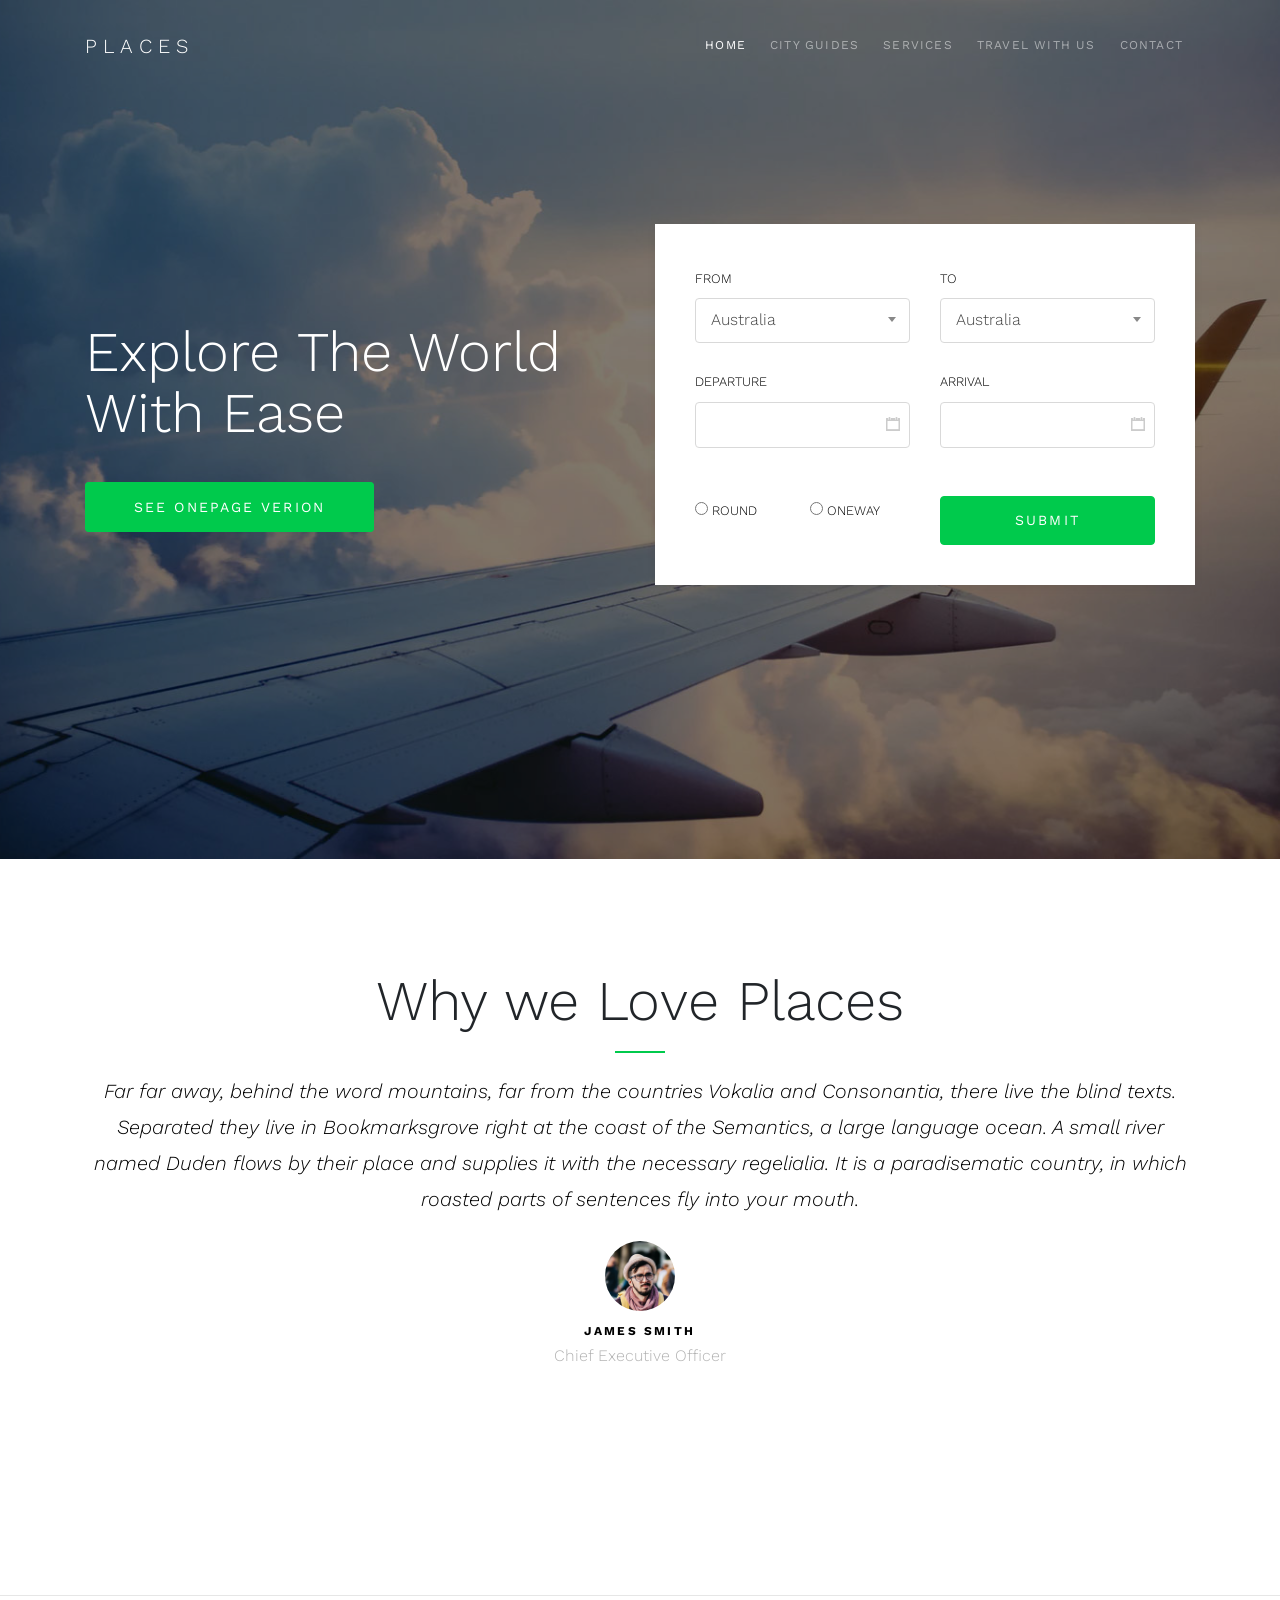
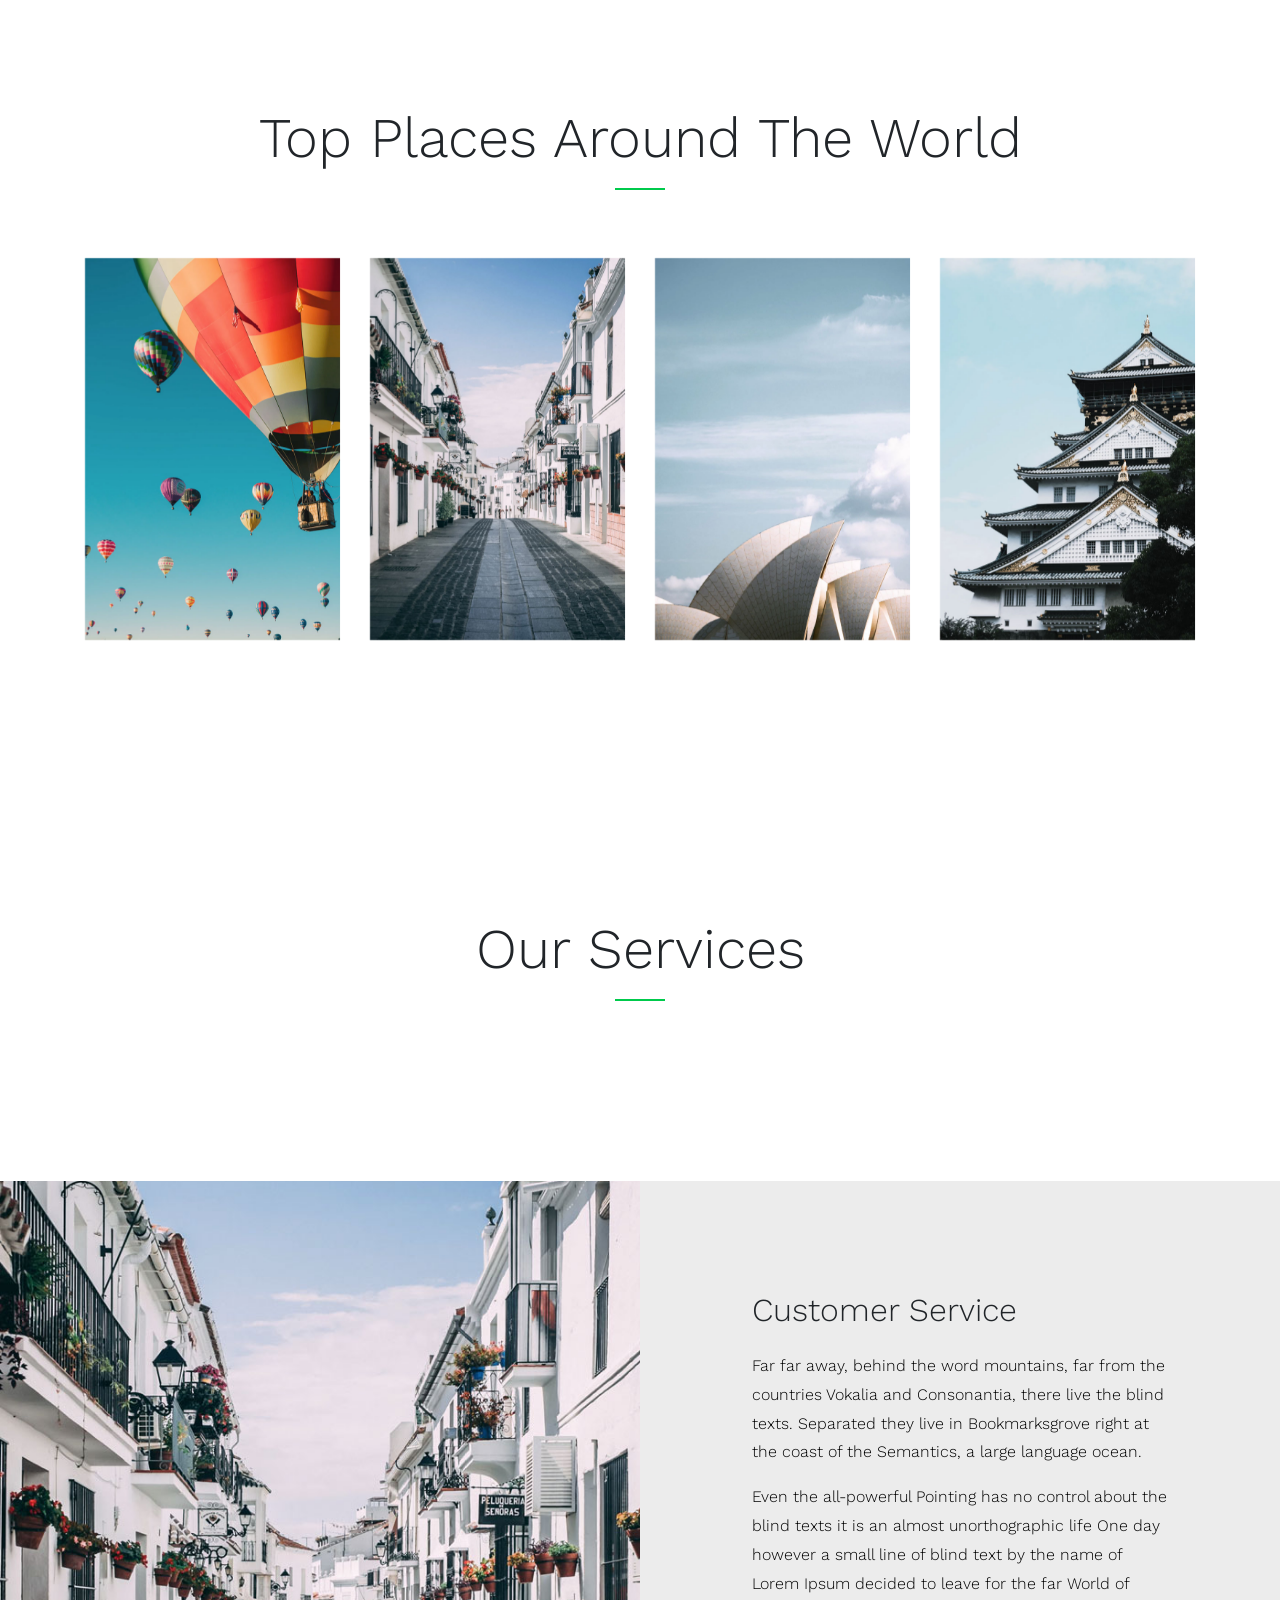
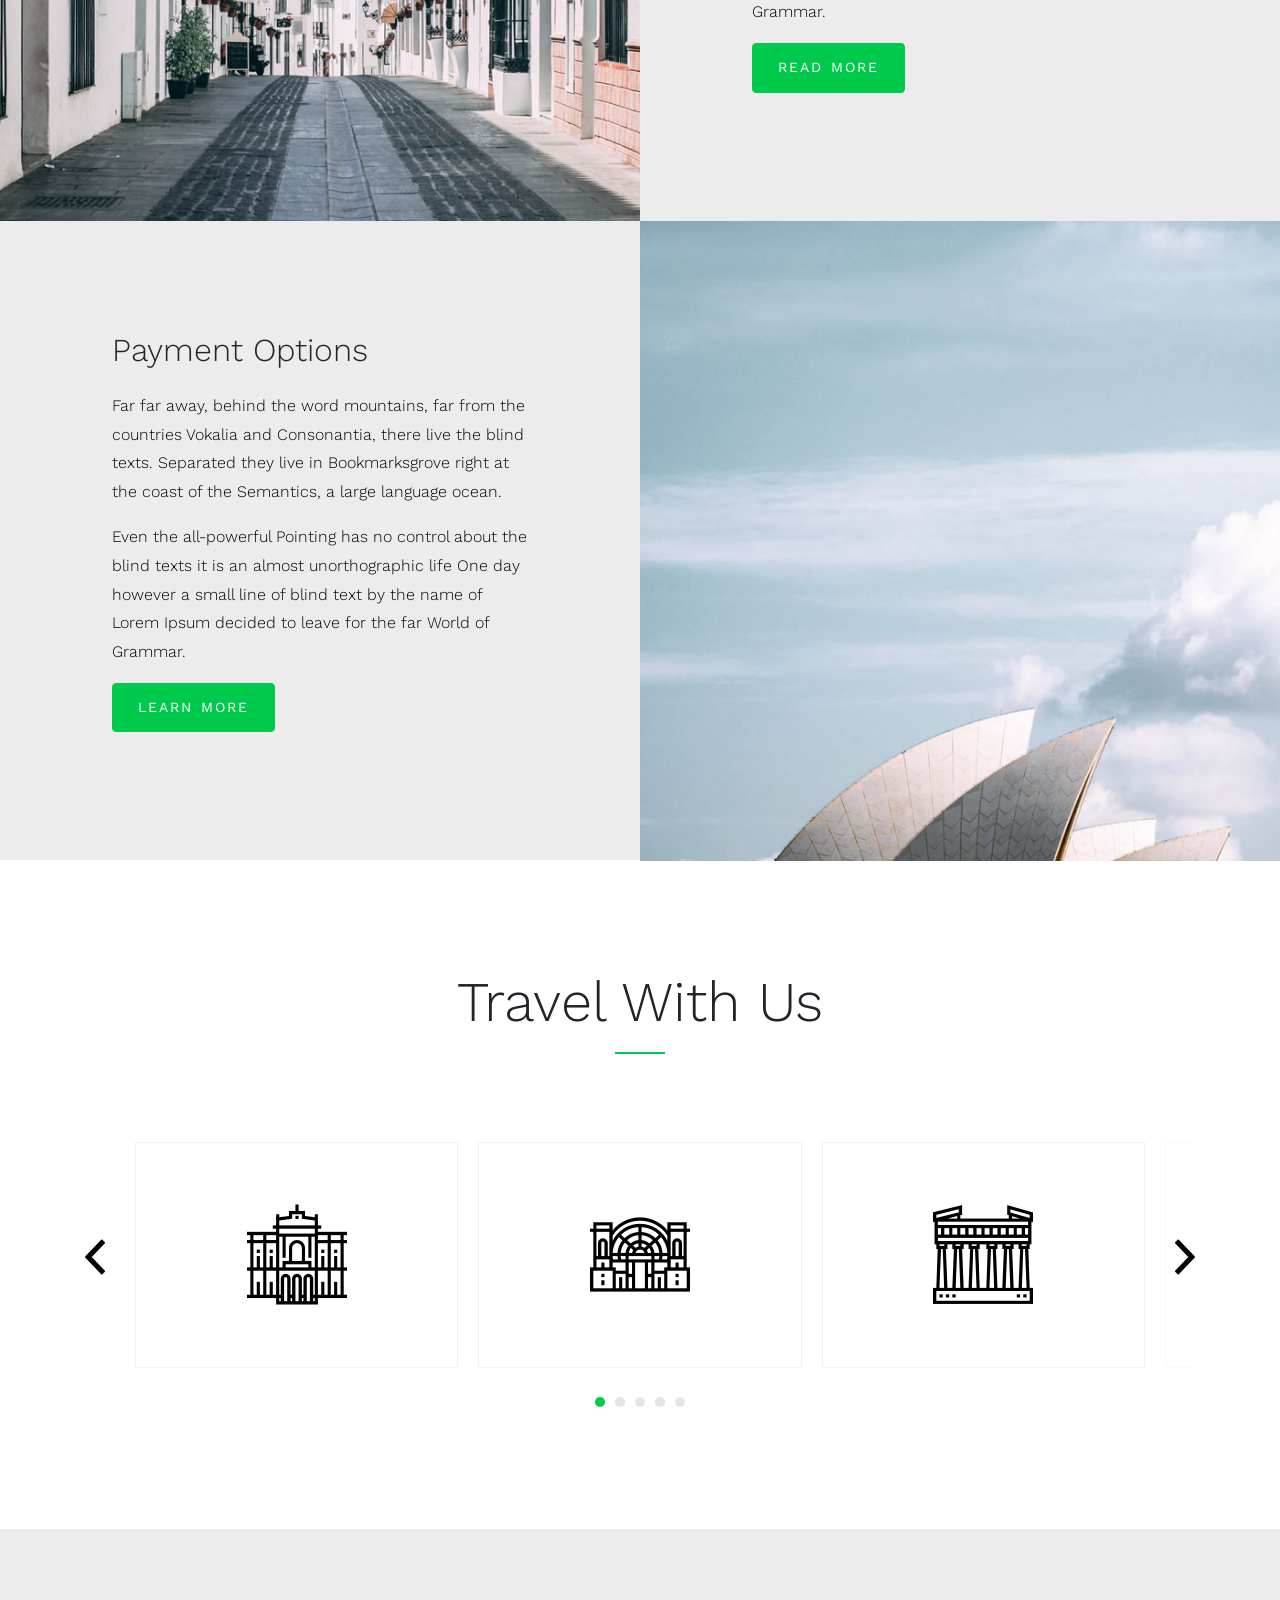
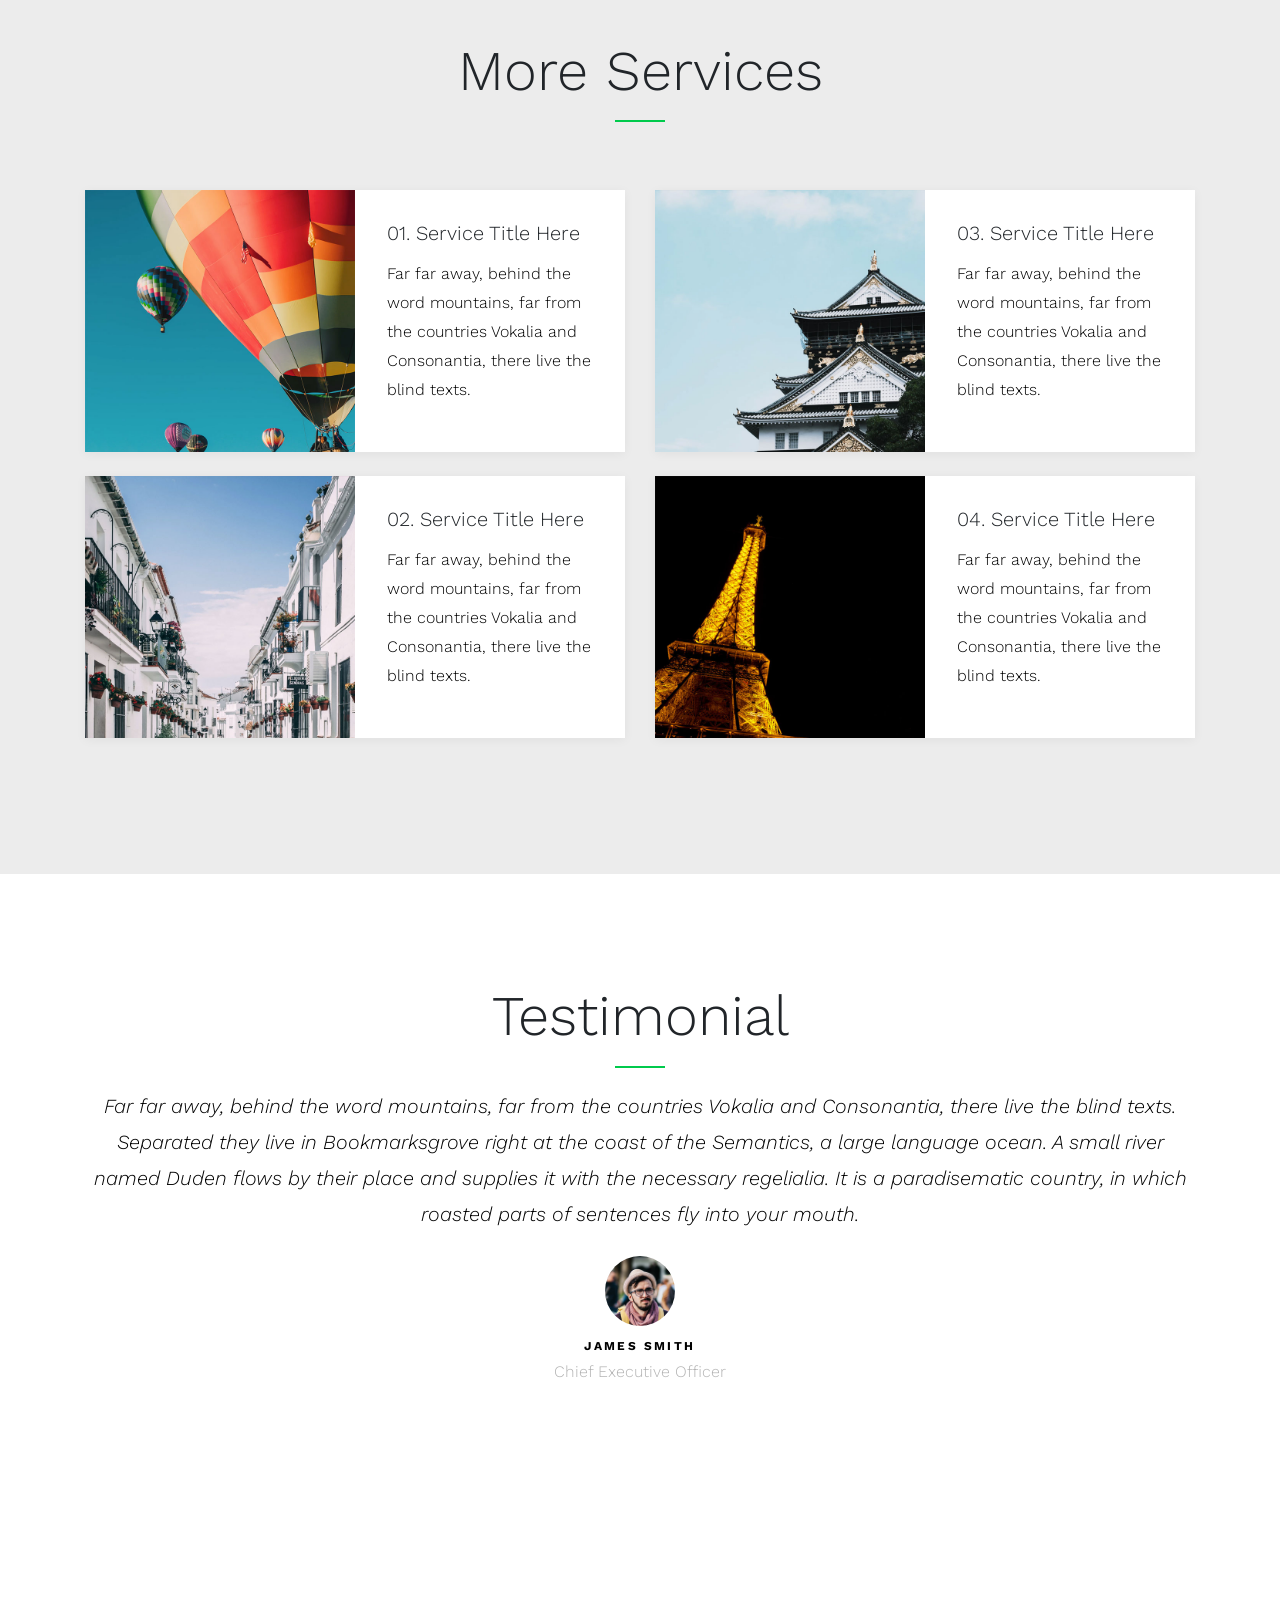
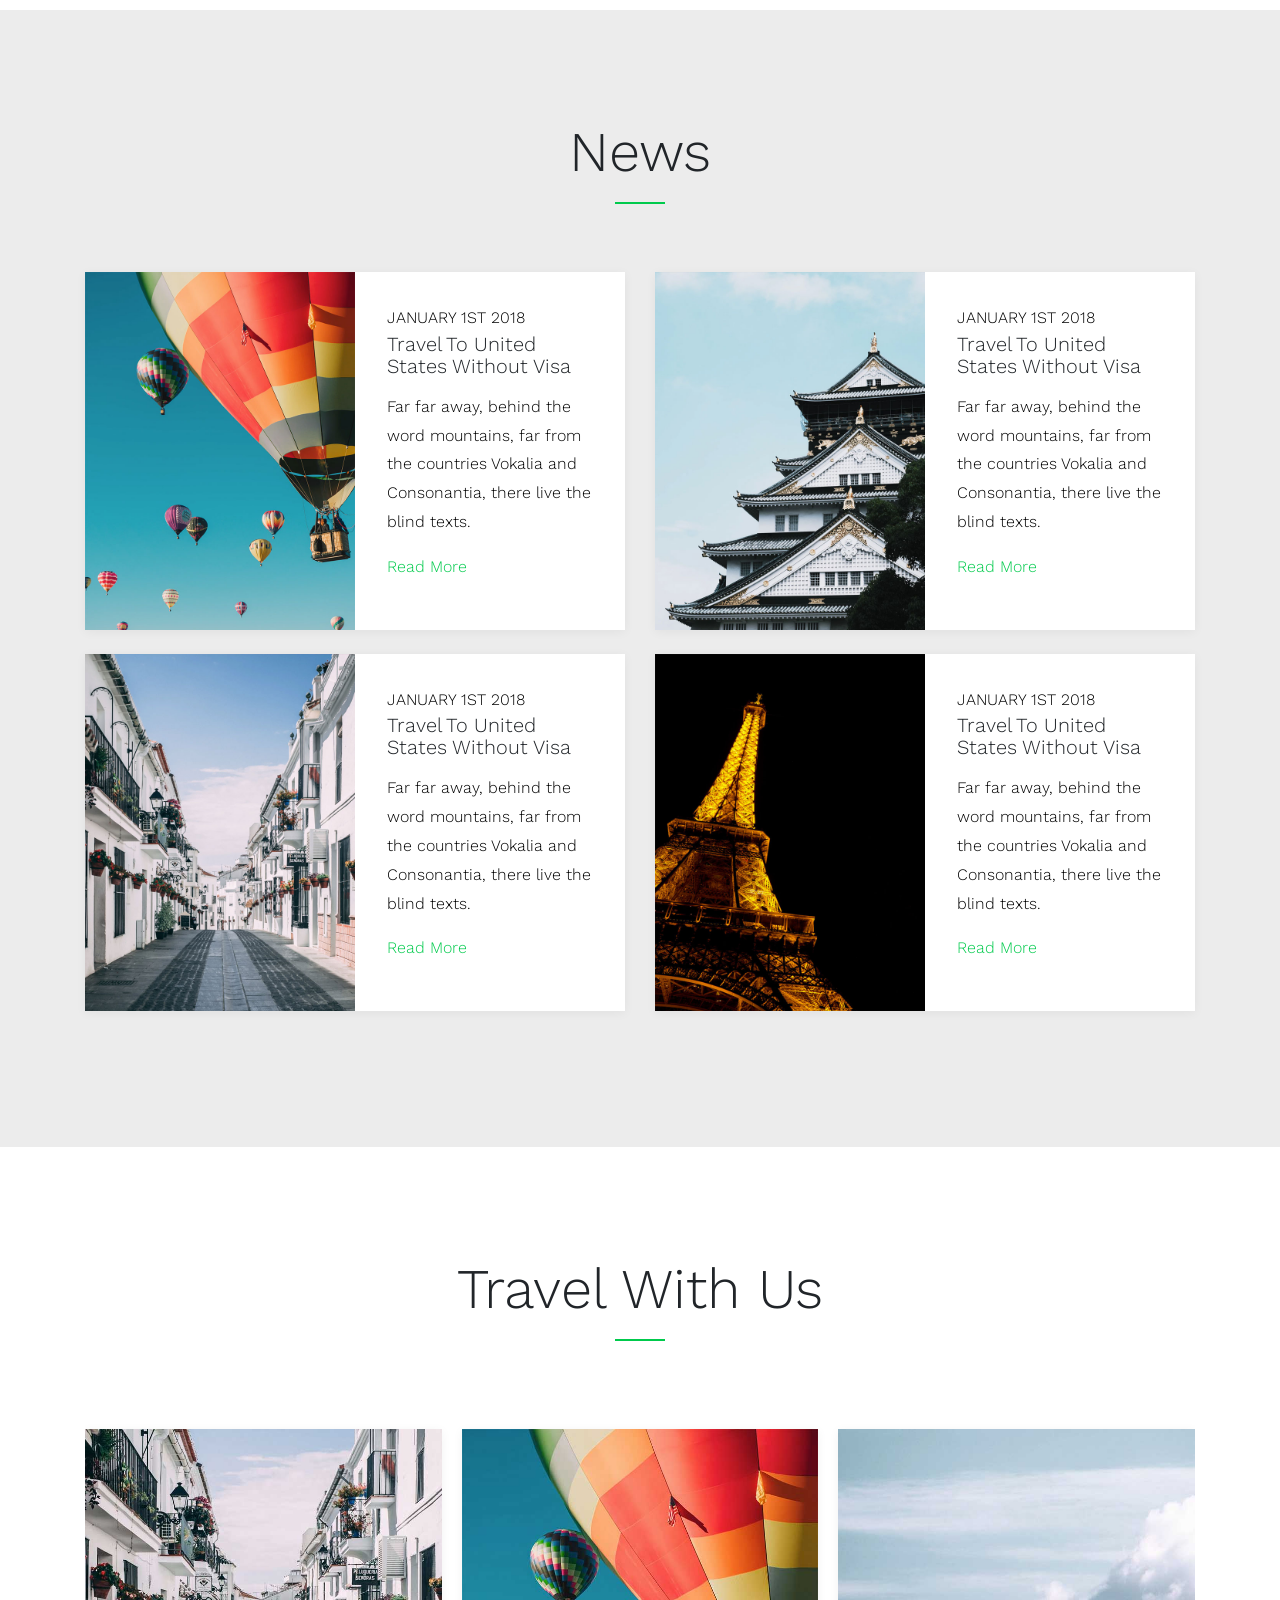
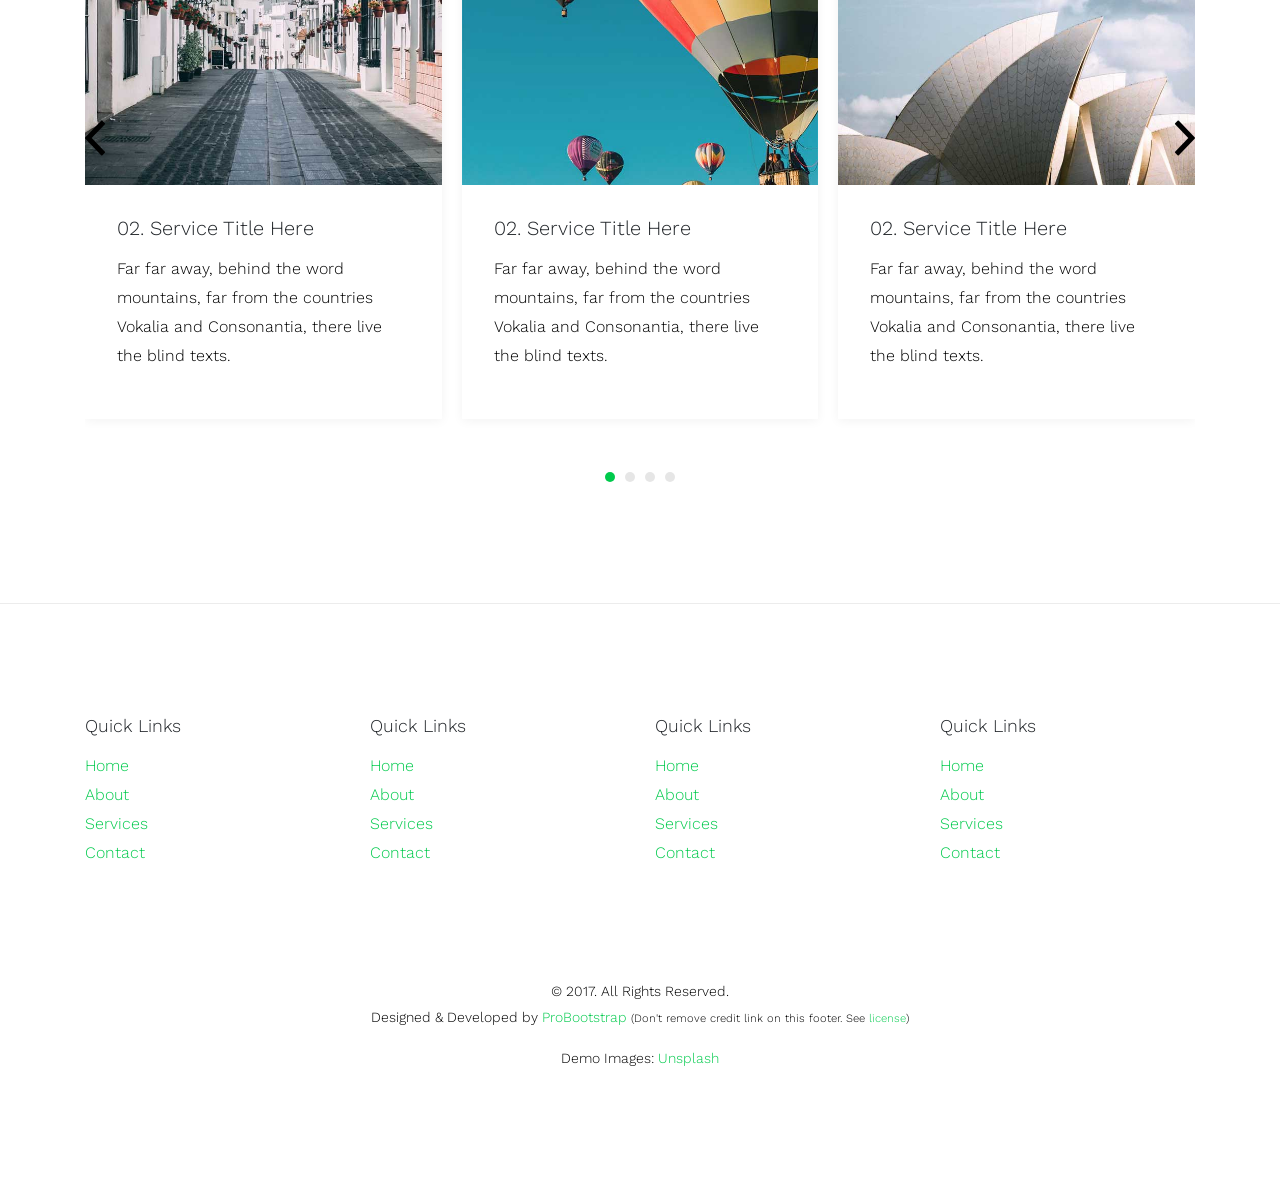
<file: index.html>
<!DOCTYPE html>
<html lang="en">
	<head>
      <!-- 
    More Templates Visit ==> ProBootstrap.com
    Free Template by ProBootstrap.com under the License Creative Commons 3.0 ==> (probootstrap.com/license)

    IMPORTANT: You can do whatever you want with this template but you need to keep the footer link back to ProBootstrap.com
    -->
		<meta charset="utf-8">
		<meta name="viewport" content="width=device-width, initial-scale=1, shrink-to-fit=no">

		<title>Places &mdash; Free HTML5 Bootstrap 4 Theme by ProBootstrap.com</title>
		<meta name="description" content="Free Bootstrap 4 Theme by ProBootstrap.com">
		<meta name="keywords" content="free website templates, free bootstrap themes, free template, free bootstrap, free website template">
    
    
    <link href="https://fonts.googleapis.com/css?family=Work+Sans:300,400,700" rel="stylesheet">

		<link rel="stylesheet" href="assets/css/bootstrap/bootstrap.css">
    <link rel="stylesheet" href="assets/css/animate.css">
    <link rel="stylesheet" href="assets/fonts/ionicons/css/ionicons.min.css">
    
    <link rel="stylesheet" href="assets/css/owl.carousel.min.css">
    
    <link rel="stylesheet" href="assets/fonts/flaticon/font/flaticon.css">

    <link rel="stylesheet" href="assets/fonts/fontawesome/css/font-awesome.min.css">
    <link rel="stylesheet" href="assets/css/bootstrap-datepicker.css">
    <link rel="stylesheet" href="assets/css/select2.css">
    

    <link rel="stylesheet" href="assets/css/helpers.css">
    <link rel="stylesheet" href="assets/css/style.css">

	</head>
	<body>
  

    <nav class="navbar navbar-expand-lg navbar-dark probootstrap_navbar" id="probootstrap-navbar">
      <div class="container">
        <a class="navbar-brand" href="/">Places</a>
        <button class="navbar-toggler" type="button" data-toggle="collapse" data-target="#probootstrap-menu" aria-controls="probootstrap-menu" aria-expanded="false" aria-label="Toggle navigation">
          <span><i class="ion-navicon"></i></span>
        </button>
        <div class="collapse navbar-collapse" id="probootstrap-menu">
          <ul class="navbar-nav ml-auto">
            <li class="nav-item active"><a class="nav-link" href="index.html">Home</a></li>
            <li class="nav-item"><a class="nav-link" href="city-guides.html">City Guides</a></li>
            <li class="nav-item"><a class="nav-link" href="services.html">Services</a></li>
            <li class="nav-item"><a class="nav-link" href="travel.html">Travel With Us</a></li>
            <li class="nav-item"><a class="nav-link" href="contact.html">Contact</a></li>
          </ul>
        </div>
      </div>
    </nav>
    <!-- END nav -->
    

    <section class="probootstrap-cover overflow-hidden relative"  style="background-image: url('assets/images/bg_1.jpg');" data-stellar-background-ratio="0.5"  id="section-home">
      <div class="overlay"></div>
      <div class="container">
        <div class="row align-items-center">
          <div class="col-md">
            <h2 class="heading mb-2 display-4 font-light probootstrap-animate">Explore The World With Ease</h2>
            <p class="lead mb-5 probootstrap-animate">
              

            </p>
              <a href="onepage.html" role="button" class="btn btn-primary p-3 mr-3 pl-5 pr-5 text-uppercase d-lg-inline d-md-inline d-sm-block d-block mb-3">See OnePage Verion</a> 
            </p>
          </div> 
          <div class="col-md probootstrap-animate">
            <form action="#" class="probootstrap-form">
              <div class="form-group">
                <div class="row mb-3">
                  <div class="col-md">
                    <div class="form-group">
                      <label for="id_label_single">From</label>

                      <label for="id_label_single" style="width: 100%;">
                        <select class="js-example-basic-single js-states form-control" id="id_label_single" style="width: 100%;">
                          <option value="Australia">Australia</option>
                          <option value="Japan">Japan</option>
                          <option value="United States">United States</option>
                          <option value="Brazil">Brazil</option>
                          <option value="China">China</option>
                          <option value="Israel">Israel</option>
                          <option value="Philippines">Philippines</option>
                          <option value="Malaysia">Malaysia</option>
                          <option value="Canada">Canada</option>
                          <option value="Chile">Chile</option>
                          <option value="Chile">Zimbabwe</option>
                        </select>
                      </label>


                    </div>
                  </div>
                  <div class="col-md">
                    <div class="form-group">
                      <label for="id_label_single2">To</label>
                      <div class="probootstrap_select-wrap">
                        <label for="id_label_single2" style="width: 100%;">
                        <select class="js-example-basic-single js-states form-control" id="id_label_single2" style="width: 100%;">
                          <option value="Australia">Australia</option>
                          <option value="Japan">Japan</option>
                          <option value="United States">United States</option>
                          <option value="Brazil">Brazil</option>
                          <option value="China">China</option>
                          <option value="Israel">Israel</option>
                          <option value="Philippines">Philippines</option>
                          <option value="Malaysia">Malaysia</option>
                          <option value="Canada">Canada</option>
                          <option value="Chile">Chile</option>
                          <option value="Chile">Zimbabwe</option>
                        </select>
                      </label>
                      </div>
                    </div>
                  </div>
                </div>
                <!-- END row -->
                <div class="row mb-5">
                  <div class="col-md">
                    <div class="form-group">
                      <label for="probootstrap-date-departure">Departure</label>
                      <div class="probootstrap-date-wrap">
                        <span class="icon ion-calendar"></span> 
                        <input type="text" id="probootstrap-date-departure" class="form-control" placeholder="">
                      </div>
                    </div>
                  </div>
                  <div class="col-md">
                    <div class="form-group">
                      <label for="probootstrap-date-arrival">Arrival</label>
                      <div class="probootstrap-date-wrap">
                        <span class="icon ion-calendar"></span> 
                        <input type="text" id="probootstrap-date-arrival" class="form-control" placeholder="">
                      </div>
                    </div>
                  </div>
                </div>
                <!-- END row -->
                <div class="row">
                  <div class="col-md">
                    <label for="round" class="mr-5"><input type="radio" id="round" name="direction">  Round</label>
                    <label for="oneway"><input type="radio" id="oneway" name="direction">  Oneway</label>
                  </div>
                  <div class="col-md">
                    <input type="submit" value="Submit" class="btn btn-primary btn-block">
                  </div>
                </div>
              </div>
            </form>
          </div>
        </div>
      </div>
    
    </section>
    <!-- END section -->
    

    <section class="probootstrap_section" id="section-feature-testimonial">
      <div class="container">
        <div class="row justify-content-center mb-5">
          <div class="col-md-12 text-center mb-5 probootstrap-animate">
            <h2 class="display-4 border-bottom probootstrap-section-heading">Why we Love Places</h2>
            <blockquote class="">
              <p class="lead mb-4"><em>Far far away, behind the word mountains, far from the countries Vokalia and Consonantia, there live the blind texts. Separated they live in Bookmarksgrove right at the coast of the Semantics, a large language ocean. A small river named Duden flows by their place and supplies it with the necessary regelialia. It is a paradisematic country, in which roasted parts of sentences fly into your mouth.</em></p>
              <p class="probootstrap-author">
                <a href="https://probootstrap.com/" target="_blank">
                  <img src="assets/images/person_1.jpg" alt="Free Template by ProBootstrap.com" class="rounded-circle">
                  <span class="probootstrap-name">James Smith</span>
                  <span class="probootstrap-title">Chief Executive Officer</span>
                </a>
              </p>
            </blockquote>

          </div>
        </div>
        
      </div>
    </section>
    <!-- END section -->


    <section class="probootstrap_section" id="section-city-guides">
      <div class="container">
        <div class="row text-center mb-5 probootstrap-animate">
          <div class="col-md-12">
            <h2 class="display-4 border-bottom probootstrap-section-heading">Top Places Around The World</h2>
          </div>
        </div>
        <div class="row">
          <div class="col-lg-3 col-md-6 probootstrap-animate mb-3">
            <a href="#" class="probootstrap-thumbnail">
              <img src="assets/images/img_1.jpg" alt="Free Template by ProBootstrap.com" class="img-fluid">
              <div class="probootstrap-text">
                <h3>Buena</h3>
              </div>
            </a>
          </div>
          <div class="col-lg-3 col-md-6 probootstrap-animate mb-3">
            <a href="#" class="probootstrap-thumbnail">
              <img src="assets/images/img_2.jpg" alt="Free Template by ProBootstrap.com" class="img-fluid">
              <h3>Road</h3>
            </a>
          </div>
          <div class="col-lg-3 col-md-6 probootstrap-animate mb-3">
            <a href="#" class="probootstrap-thumbnail">
              <img src="assets/images/img_3.jpg" alt="Free Template by ProBootstrap.com" class="img-fluid">
              <h3>Australia</h3>
            </a>
          </div>
          <div class="col-lg-3 col-md-6 probootstrap-animate mb-3">
            <a href="#" class="probootstrap-thumbnail">
              <img src="assets/images/img_4.jpg" alt="Free Template by ProBootstrap.com" class="img-fluid">
              <h3>Japan</h3>
            </a>
          </div>
        </div>
      </div>
    </section>
    
  

    <section class="probootstrap_section">
      <div class="container">
        <div class="row text-center mb-5 probootstrap-animate">
          <div class="col-md-12">
            <h2 class="display-4 border-bottom probootstrap-section-heading">Our Services</h2>
          </div>
        </div>
      </div>
    </section>
        

    <section class="probootstrap-section-half d-md-flex" id="section-about">
      <div class="probootstrap-image probootstrap-animate" data-animate-effect="fadeIn" style="background-image: url(assets/images/img_2.jpg)"></div>
      <div class="probootstrap-text">
        <div class="probootstrap-inner probootstrap-animate" data-animate-effect="fadeInRight">
          <h2 class="heading mb-4">Customer Service</h2>
          <p>Far far away, behind the word mountains, far from the countries Vokalia and Consonantia, there live the blind texts. Separated they live in Bookmarksgrove right at the coast of the Semantics, a large language ocean.</p>
          <p>Even the all-powerful Pointing has no control about the blind texts it is an almost unorthographic life One day however a small line of blind text by the name of Lorem Ipsum decided to leave for the far World of Grammar.</p>
          <p><a href="#" class="btn btn-primary">Read More</a></p>
        </div>
      </div>
    </section>


    <section class="probootstrap-section-half d-md-flex">
      <div class="probootstrap-image order-2 probootstrap-animate" data-animate-effect="fadeIn" style="background-image: url(assets/images/img_3.jpg)"></div>
      <div class="probootstrap-text order-1">
        <div class="probootstrap-inner probootstrap-animate" data-animate-effect="fadeInLeft">
          <h2 class="heading mb-4">Payment Options</h2>
          <p>Far far away, behind the word mountains, far from the countries Vokalia and Consonantia, there live the blind texts. Separated they live in Bookmarksgrove right at the coast of the Semantics, a large language ocean.</p>
          <p>Even the all-powerful Pointing has no control about the blind texts it is an almost unorthographic life One day however a small line of blind text by the name of Lorem Ipsum decided to leave for the far World of Grammar.</p>
          <p><a href="#" class="btn btn-primary">Learn More</a></p>
        </div>
      </div>
    </section>
    <!-- END section -->

    <section class="probootstrap_section">
      <div class="container">
        <div class="row text-center mb-5 probootstrap-animate">
          <div class="col-md-12">
            <h2 class="display-4 border-bottom probootstrap-section-heading">Travel With Us</h2>
          </div>
        </div>
        
        <div class="row probootstrap-animate">
          <div class="col-md-12">
            <div class="owl-carousel js-owl-carousel">
              <a class="probootstrap-slide" href="#">
                <span class="flaticon-teatro-de-la-caridad"></span>
                <em>Teatro de la Caridad</em>
              </a>
              <a class="probootstrap-slide" href="#">
                <span class="flaticon-royal-museum-of-the-armed-forces"></span>
                <em>Royal Museum of the Armed Forces</em>
              </a>
              <a class="probootstrap-slide" href="#">
                <span class="flaticon-parthenon"></span>
                <em>Parthenon</em>
              </a>
              <a class="probootstrap-slide" href="#">
                <span class="flaticon-marina-bay-sands"></span>
                <em>Marina Bay Sands</em>
              </a>
              <a class="probootstrap-slide" href="#">
                <span class="flaticon-samarra-minaret"></span>
                <em>Samarra Minaret</em>
              </a>
              <a class="probootstrap-slide" href="#">
                <span class="flaticon-chiang-kai-shek-memorial"></span>
                <em>Chiang Kai Shek Memorial</em>
              </a>
              <a class="probootstrap-slide" href="#">
                <span class="flaticon-heuvelse-kerk-tilburg"></span>
                <em>Heuvelse Kerk Tilburg</em>
              </a>
              <a class="probootstrap-slide" href="#">
                <span class="flaticon-cathedral-of-cordoba"></span>
                <em>Cathedral of Cordoba</em>
              </a>
              <a class="probootstrap-slide" href="#">
                <span class="flaticon-london-bridge"></span>
                <em>London Bridge</em>
              </a>
              <a class="probootstrap-slide" href="#">
                <span class="flaticon-taj-mahal"></span>
                <em>Taj Mahal</em>
              </a>
              <a class="probootstrap-slide" href="#">
                <span class="flaticon-leaning-tower-of-pisa"></span>
                <em>Leaning Tower of Pisa</em>
              </a>
              <a class="probootstrap-slide" href="#">
                <span class="flaticon-burj-al-arab"></span>
                <em>Burj al Arab</em>
              </a>
              <a class="probootstrap-slide" href="#">
                <span class="flaticon-gate-of-india"></span>
                <em>Gate of India</em>
              </a>
              <a class="probootstrap-slide" href="#">
                <span class="flaticon-osaka-castle"></span>
                <em>Osaka Castle</em>
              </a>
              <a class="probootstrap-slide" href="#">
                <span class="flaticon-statue-of-liberty"></span>
                <em>Statue of Liberty</em>
              </a>
              
            </div>
          </div>
        </div>
      </div>
    </section>
    <!-- END section -->

    <section class="probootstrap_section bg-light">
      <div class="container">
        <div class="row text-center mb-5 probootstrap-animate">
          <div class="col-md-12">
            <h2 class="display-4 border-bottom probootstrap-section-heading">More Services</h2>
          </div>
        </div>
        <div class="row">
          <div class="col-md-6">

            <div class="media probootstrap-media d-flex align-items-stretch mb-4 probootstrap-animate">
              <div class="probootstrap-media-image" style="background-image: url(assets/images/img_1.jpg)">
              </div>
              <div class="media-body">
                <h5 class="mb-3">01. Service Title Here</h5>
                <p>Far far away, behind the word mountains, far from the countries Vokalia and Consonantia, there live the blind texts. </p>
              </div>
            </div>

            <div class="media probootstrap-media d-flex align-items-stretch mb-4 probootstrap-animate">
              <div class="probootstrap-media-image" style="background-image: url(assets/images/img_2.jpg)">
              </div>
              <div class="media-body">
                <h5 class="mb-3">02. Service Title Here</h5>
                <p>Far far away, behind the word mountains, far from the countries Vokalia and Consonantia, there live the blind texts. </p>
              </div>
            </div>

          </div>
          <div class="col-md-6">
            
            <div class="media probootstrap-media d-flex align-items-stretch mb-4 probootstrap-animate">
              <div class="probootstrap-media-image" style="background-image: url(assets/images/img_4.jpg)">
              </div>
              <div class="media-body">
                <h5 class="mb-3">03. Service Title Here</h5>
                <p>Far far away, behind the word mountains, far from the countries Vokalia and Consonantia, there live the blind texts. </p>
              </div>
            </div>

            <div class="media probootstrap-media d-flex align-items-stretch mb-4 probootstrap-animate">
              <div class="probootstrap-media-image" style="background-image: url(assets/images/img_5.jpg)">
              </div>
              <div class="media-body">
                <h5 class="mb-3">04. Service Title Here</h5>
                <p>Far far away, behind the word mountains, far from the countries Vokalia and Consonantia, there live the blind texts. </p>
              </div>
            </div>

          </div>
        </div>
      </div>
    </section>
    <!-- END section -->

    <section class="probootstrap_section" id="section-feature-testimonial">
      <div class="container">
        <div class="row justify-content-center mb-5">
          <div class="col-md-12 text-center mb-5 probootstrap-animate">
            <h2 class="display-4 border-bottom probootstrap-section-heading">Testimonial</h2>
            <blockquote class="">
              <p class="lead mb-4"><em>Far far away, behind the word mountains, far from the countries Vokalia and Consonantia, there live the blind texts. Separated they live in Bookmarksgrove right at the coast of the Semantics, a large language ocean. A small river named Duden flows by their place and supplies it with the necessary regelialia. It is a paradisematic country, in which roasted parts of sentences fly into your mouth.</em></p>
              <p class="probootstrap-author">
                <a href="https://probootstrap.com/" target="_blank">
                  <img src="assets/images/person_1.jpg" alt="Free Template by ProBootstrap.com" class="rounded-circle">
                  <span class="probootstrap-name">James Smith</span>
                  <span class="probootstrap-title">Chief Executive Officer</span>
                </a>
              </p>
            </blockquote>

          </div>
        </div>
        
      </div>
    </section>
    <!-- END section -->

    <section class="probootstrap_section bg-light">
      <div class="container">
        <div class="row text-center mb-5 probootstrap-animate">
          <div class="col-md-12">
            <h2 class="display-4 border-bottom probootstrap-section-heading">News</h2>
          </div>
        </div>
        <div class="row">
          <div class="col-md-6">

            <div class="media probootstrap-media d-flex align-items-stretch mb-4 probootstrap-animate">
              <div class="probootstrap-media-image" style="background-image: url(assets/images/img_1.jpg)">
              </div>
              <div class="media-body">
                <span class="text-uppercase">January 1st 2018</span>
                <h5 class="mb-3">Travel To United States Without Visa</h5>
                <p>Far far away, behind the word mountains, far from the countries Vokalia and Consonantia, there live the blind texts. </p>
                <p><a href="#">Read More</a></p>
              </div>
            </div>

            <div class="media probootstrap-media d-flex align-items-stretch mb-4 probootstrap-animate">
              <div class="probootstrap-media-image" style="background-image: url(assets/images/img_2.jpg)">
              </div>
              <div class="media-body">
                <span class="text-uppercase">January 1st 2018</span>
                <h5 class="mb-3">Travel To United States Without Visa</h5>
                <p>Far far away, behind the word mountains, far from the countries Vokalia and Consonantia, there live the blind texts. </p>
                <p><a href="#">Read More</a></p>
              </div>
            </div>

          </div>
          <div class="col-md-6">
            
            <div class="media probootstrap-media d-flex align-items-stretch mb-4 probootstrap-animate">
              <div class="probootstrap-media-image" style="background-image: url(assets/images/img_4.jpg)">
              </div>
              <div class="media-body">
                <span class="text-uppercase">January 1st 2018</span>
                <h5 class="mb-3">Travel To United States Without Visa</h5>
                <p>Far far away, behind the word mountains, far from the countries Vokalia and Consonantia, there live the blind texts. </p>
                <p><a href="#">Read More</a></p>
              </div>
            </div>

            <div class="media probootstrap-media d-flex align-items-stretch mb-4 probootstrap-animate">
              <div class="probootstrap-media-image" style="background-image: url(assets/images/img_5.jpg)">
              </div>
              <div class="media-body">
                <span class="text-uppercase">January 1st 2018</span>
                <h5 class="mb-3">Travel To United States Without Visa</h5>
                <p>Far far away, behind the word mountains, far from the countries Vokalia and Consonantia, there live the blind texts. </p>
                <p><a href="#">Read More</a></p>
              </div>
            </div>

          </div>
        </div>
      </div>
    </section>
    <!-- END section -->

    <section class="probootstrap_section">
      <div class="container">
        <div class="row text-center mb-5 probootstrap-animate">
          <div class="col-md-12">
            <h2 class="display-4 border-bottom probootstrap-section-heading">Travel With Us</h2>
          </div>
        </div>
        
        <div class="row probootstrap-animate">
          <div class="col-md-12">
            <div class="owl-carousel js-owl-carousel-2">
              <div>
                <div class="media probootstrap-media d-block align-items-stretch mb-4 probootstrap-animate">
                  <img src="assets/images/sq_img_2.jpg" alt="Free Template by ProBootstrap" class="img-fluid">
                  <div class="media-body">
                    <h5 class="mb-3">02. Service Title Here</h5>
                    <p>Far far away, behind the word mountains, far from the countries Vokalia and Consonantia, there live the blind texts. </p>
                  </div>
                </div>
              </div>
              <!-- END slide item -->

              <div>
                <div class="media probootstrap-media d-block align-items-stretch mb-4 probootstrap-animate">
                  <img src="assets/images/sq_img_1.jpg" alt="Free Template by ProBootstrap" class="img-fluid">
                  <div class="media-body">
                    <h5 class="mb-3">02. Service Title Here</h5>
                    <p>Far far away, behind the word mountains, far from the countries Vokalia and Consonantia, there live the blind texts. </p>
                  </div>
                </div>
              </div>
              <!-- END slide item -->

              <div>
                <div class="media probootstrap-media d-block align-items-stretch mb-4 probootstrap-animate">
                  <img src="assets/images/sq_img_3.jpg" alt="Free Template by ProBootstrap" class="img-fluid">
                  <div class="media-body">
                    <h5 class="mb-3">02. Service Title Here</h5>
                    <p>Far far away, behind the word mountains, far from the countries Vokalia and Consonantia, there live the blind texts. </p>
                  </div>
                </div>
              </div>
              <!-- END slide item -->

              <div>
                <div class="media probootstrap-media d-block align-items-stretch mb-4 probootstrap-animate">
                  <img src="assets/images/sq_img_4.jpg" alt="Free Template by ProBootstrap" class="img-fluid">
                  <div class="media-body">
                    <h5 class="mb-3">02. Service Title Here</h5>
                    <p>Far far away, behind the word mountains, far from the countries Vokalia and Consonantia, there live the blind texts. </p>
                  </div>
                </div>
              </div>
              <!-- END slide item -->

              <div>
                <div class="media probootstrap-media d-block align-items-stretch mb-4 probootstrap-animate">
                  <img src="assets/images/sq_img_5.jpg" alt="Free Template by ProBootstrap" class="img-fluid">
                  <div class="media-body">
                    <h5 class="mb-3">02. Service Title Here</h5>
                    <p>Far far away, behind the word mountains, far from the countries Vokalia and Consonantia, there live the blind texts. </p>
                  </div>
                </div>
              </div>
              <!-- END slide item -->


              <div>
                <div class="media probootstrap-media d-block align-items-stretch mb-4 probootstrap-animate">
                  <img src="assets/images/sq_img_2.jpg" alt="Free Template by ProBootstrap" class="img-fluid">
                  <div class="media-body">
                    <h5 class="mb-3">02. Service Title Here</h5>
                    <p>Far far away, behind the word mountains, far from the countries Vokalia and Consonantia, there live the blind texts. </p>
                  </div>
                </div>
              </div>
              <!-- END slide item -->

              <div>
                <div class="media probootstrap-media d-block align-items-stretch mb-4 probootstrap-animate">
                  <img src="assets/images/sq_img_1.jpg" alt="Free Template by ProBootstrap" class="img-fluid">
                  <div class="media-body">
                    <h5 class="mb-3">02. Service Title Here</h5>
                    <p>Far far away, behind the word mountains, far from the countries Vokalia and Consonantia, there live the blind texts. </p>
                  </div>
                </div>
              </div>
              <!-- END slide item -->

              <div>
                <div class="media probootstrap-media d-block align-items-stretch mb-4 probootstrap-animate">
                  <img src="assets/images/sq_img_3.jpg" alt="Free Template by ProBootstrap" class="img-fluid">
                  <div class="media-body">
                    <h5 class="mb-3">02. Service Title Here</h5>
                    <p>Far far away, behind the word mountains, far from the countries Vokalia and Consonantia, there live the blind texts. </p>
                  </div>
                </div>
              </div>
              <!-- END slide item -->

              <div>
                <div class="media probootstrap-media d-block align-items-stretch mb-4 probootstrap-animate">
                  <img src="assets/images/sq_img_4.jpg" alt="Free Template by ProBootstrap" class="img-fluid">
                  <div class="media-body">
                    <h5 class="mb-3">02. Service Title Here</h5>
                    <p>Far far away, behind the word mountains, far from the countries Vokalia and Consonantia, there live the blind texts. </p>
                  </div>
                </div>
              </div>
              <!-- END slide item -->

              <div>
                <div class="media probootstrap-media d-block align-items-stretch mb-4 probootstrap-animate">
                  <img src="assets/images/sq_img_5.jpg" alt="Free Template by ProBootstrap" class="img-fluid">
                  <div class="media-body">
                    <h5 class="mb-3">02. Service Title Here</h5>
                    <p>Far far away, behind the word mountains, far from the countries Vokalia and Consonantia, there live the blind texts. </p>
                  </div>
                </div>
              </div>
              <!-- END slide item -->
              
            </div>
          </div>
        </div>
      </div>
    </section>
    <!-- END section -->

    <footer class="probootstrap_section probootstrap-border-top">
      <div class="container">
        <div class="row mb-5">
          <div class="col-md-3">
            <h3 class="probootstrap_font-18 mb-3">Quick Links</h3>
            <ul class="list-unstyled">
              <li><a href="https://free-template.co" target="_blank">Home</a></li>
              <li><a href="https://free-template.co" target="_blank">About</a></li>
              <li><a href="https://free-template.co" target="_blank">Services</a></li>
              <li><a href="https://free-template.co" target="_blank">Contact</a></li>
            </ul>
          </div>
          <div class="col-md-3">
            <h3 class="probootstrap_font-18 mb-3">Quick Links</h3>
            <ul class="list-unstyled">
              <li><a href="https://free-template.co" target="_blank">Home</a></li>
              <li><a href="https://free-template.co" target="_blank">About</a></li>
              <li><a href="https://free-template.co" target="_blank">Services</a></li>
              <li><a href="https://free-template.co" target="_blank">Contact</a></li>
            </ul>
          </div>
          <div class="col-md-3">
            <h3 class="probootstrap_font-18 mb-3">Quick Links</h3>
            <ul class="list-unstyled">
              <li><a href="https://free-template.co" target="_blank">Home</a></li>
              <li><a href="https://free-template.co" target="_blank">About</a></li>
              <li><a href="https://free-template.co" target="_blank">Services</a></li>
              <li><a href="https://free-template.co" target="_blank">Contact</a></li>
            </ul>
          </div>
          <div class="col-md-3">
            <h3 class="probootstrap_font-18 mb-3">Quick Links</h3>
            <ul class="list-unstyled">
              <li><a href="https://free-template.co" target="_blank">Home</a></li>
              <li><a href="https://free-template.co" target="_blank">About</a></li>
              <li><a href="https://free-template.co" target="_blank">Services</a></li>
              <li><a href="https://free-template.co" target="_blank">Contact</a></li>
            </ul>
          </div>
        </div>
        <div class="row pt-5">
          <div class="col-md-12 text-center">
            <p class="probootstrap_font-14">&copy; 2017. All Rights Reserved. <br> Designed &amp; Developed by <a href="https://probootstrap.com/" target="_blank">ProBootstrap</a><small> (Don't remove credit link on this footer. See <a href="https://probootstrap.com/license/">license</a>)</small></p>
            <p class="probootstrap_font-14">Demo Images: <a href="https://unsplash.com/" target="_blank">Unsplash</a></p>
          </div>
        </div>
      </div>
    </footer>

    
    <script src="assets/js/jquery.min.js"></script>
    
    <script src="assets/js/popper.min.js"></script>
    <script src="assets/js/bootstrap.min.js"></script>
    <script src="assets/js/owl.carousel.min.js"></script>

    <script src="assets/js/bootstrap-datepicker.js"></script>
    <script src="assets/js/jquery.waypoints.min.js"></script>
    <script src="assets/js/jquery.easing.1.3.js"></script>

    <script src="assets/js/select2.min.js"></script>

    <script src="assets/js/main.js"></script>
	</body>
</html>
</file>
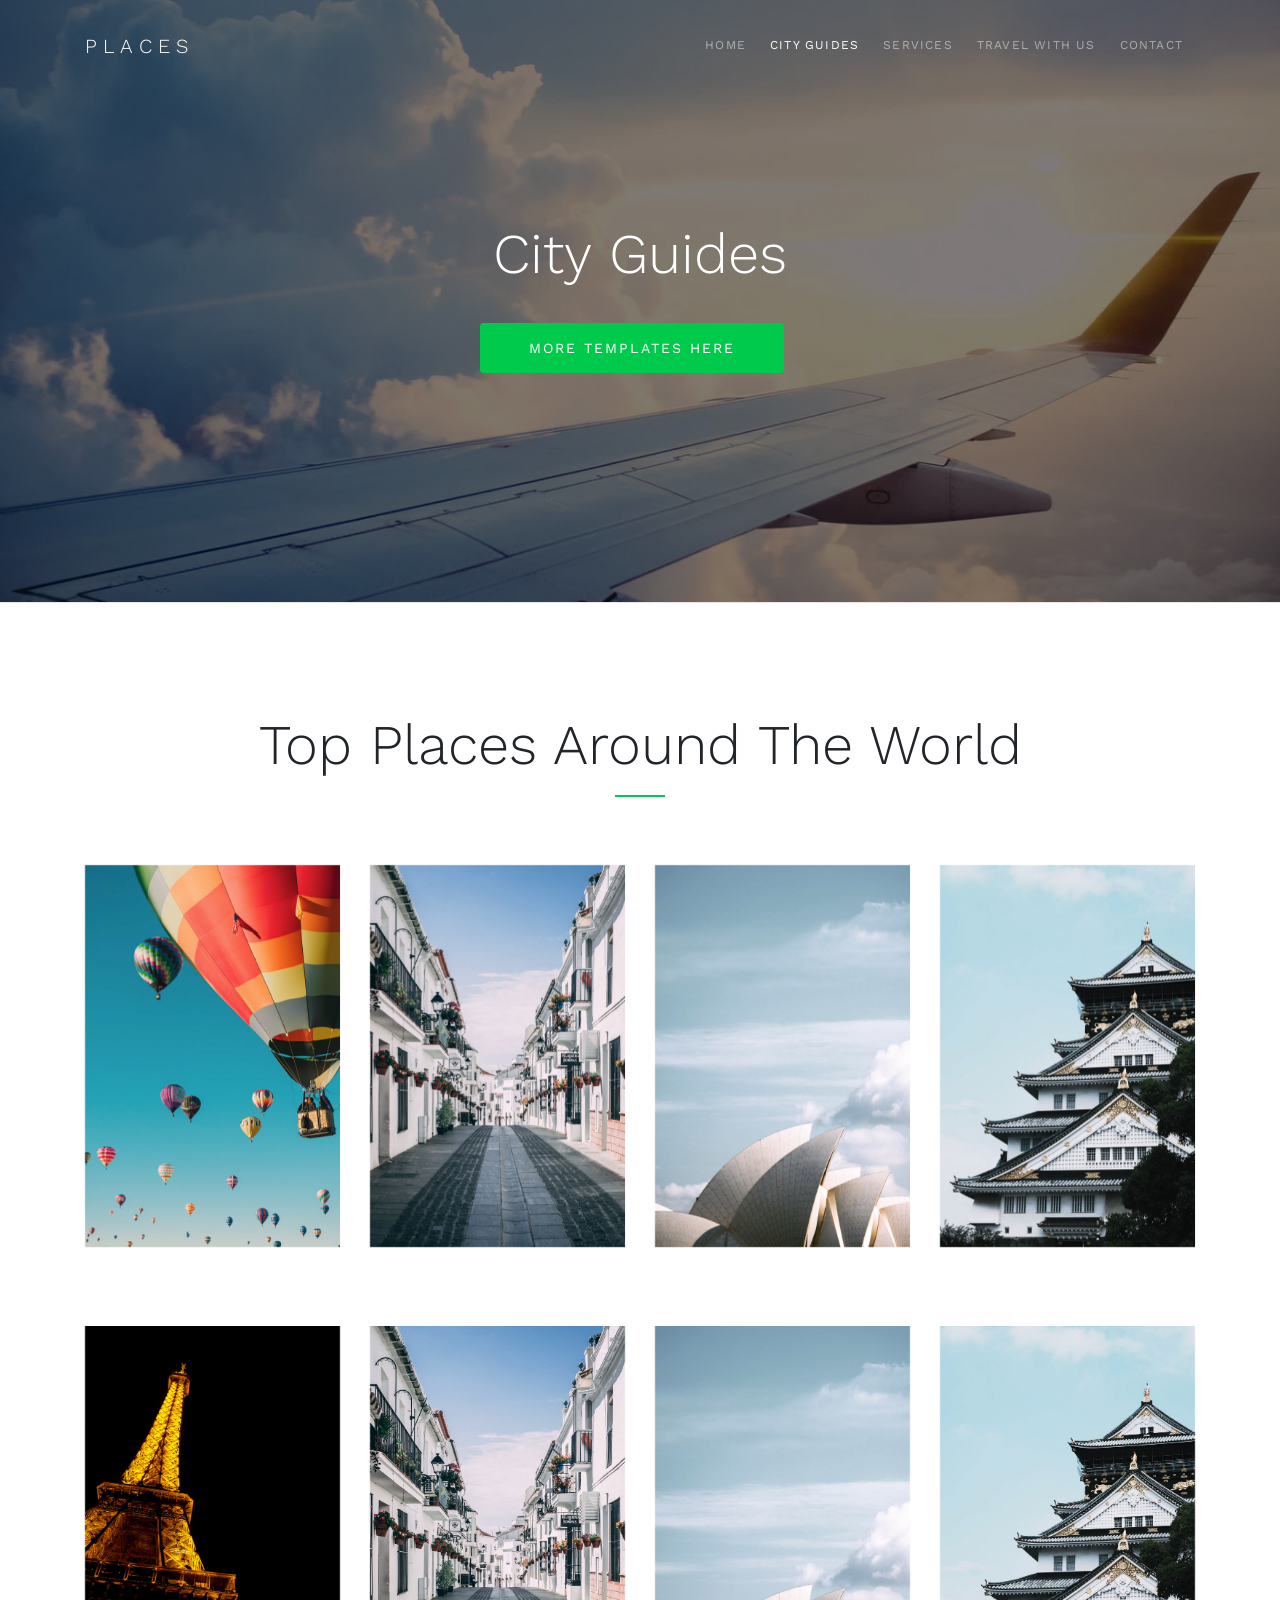
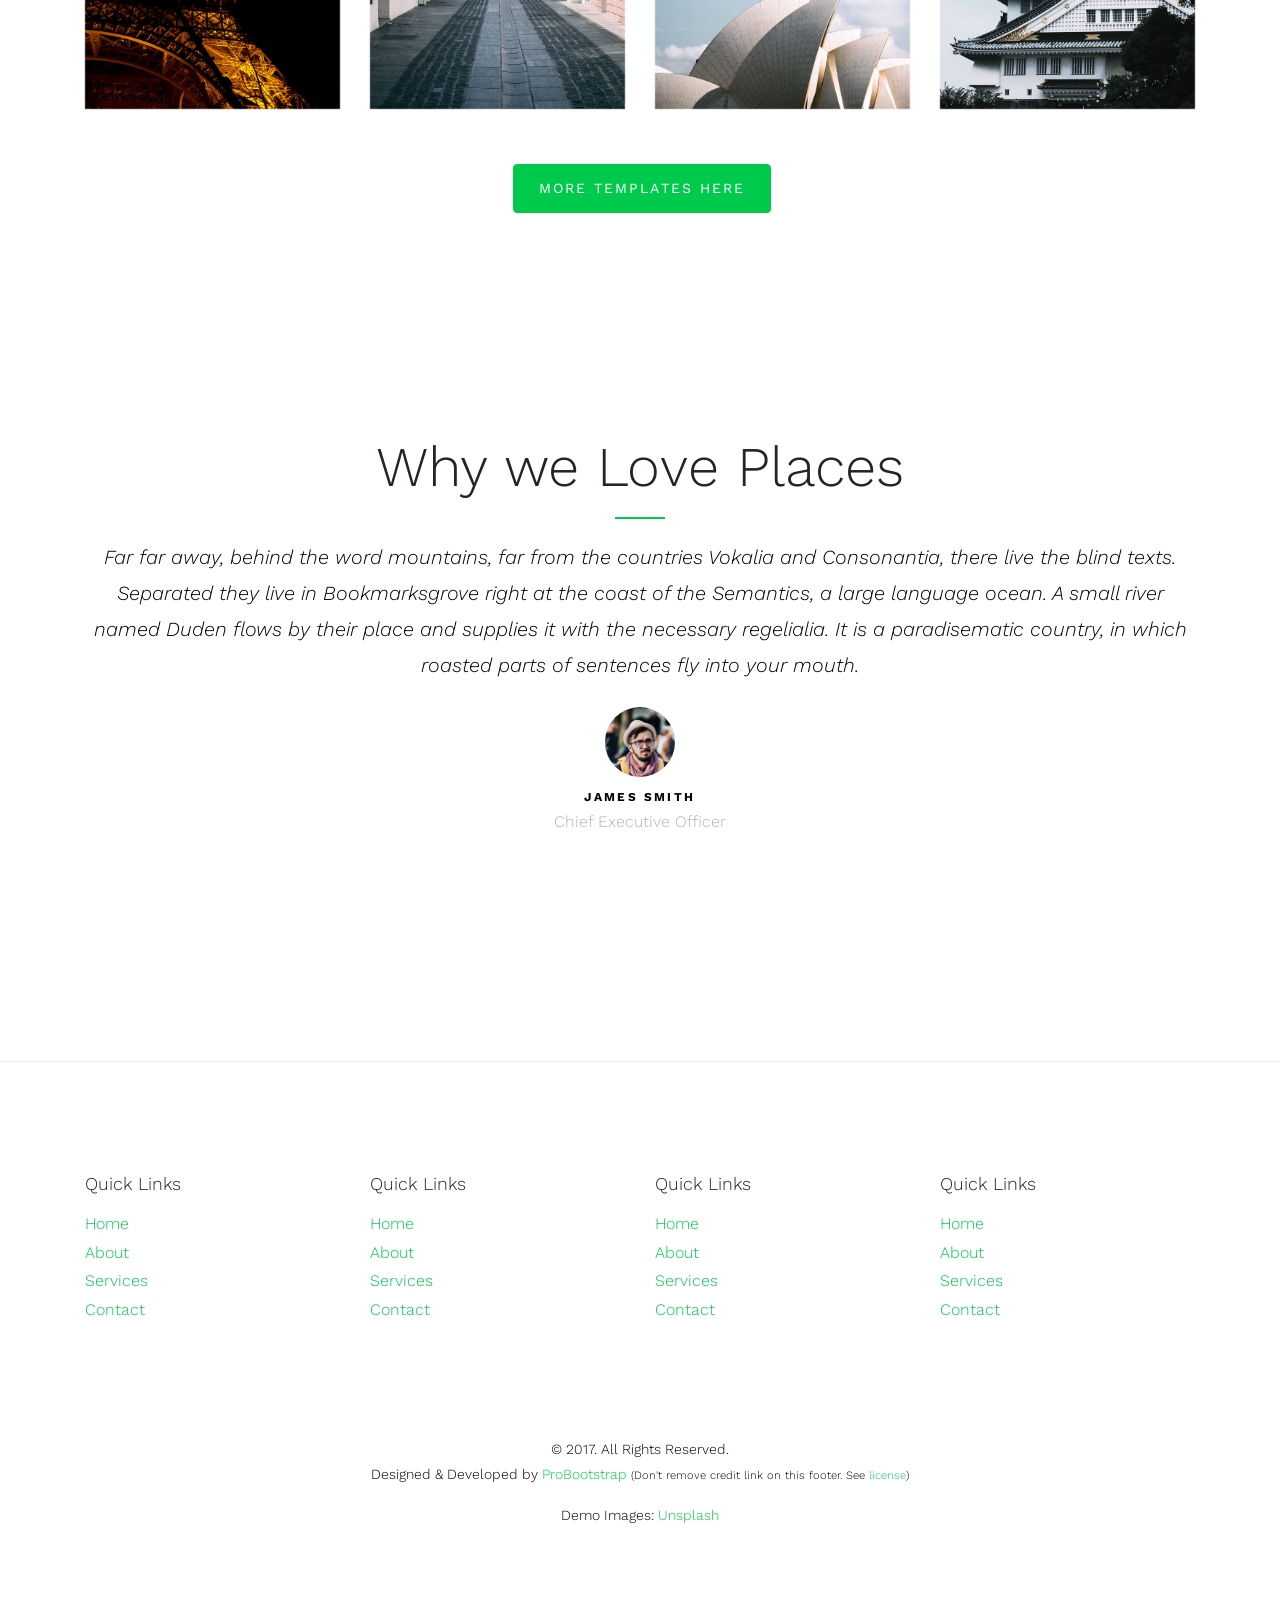
<file: city-guides.html>
<!DOCTYPE html>
<html lang="en">
	<head>
      <!-- 
    More Templates Visit ==> ProBootstrap.com
    Free Template by ProBootstrap.com under the License Creative Commons 3.0 ==> (probootstrap.com/license)

    IMPORTANT: You can do whatever you want with this template but you need to keep the footer link back to ProBootstrap.com
    -->
		<meta charset="utf-8">
		<meta name="viewport" content="width=device-width, initial-scale=1, shrink-to-fit=no">

		<title>Places &mdash; Free HTML5 Bootstrap 4 Theme by ProBootstrap.com</title>
		<meta name="description" content="Free Bootstrap 4 Theme by ProBootstrap.com">
		<meta name="keywords" content="free website templates, free bootstrap themes, free template, free bootstrap, free website template">
    
    
    <link href="https://fonts.googleapis.com/css?family=Work+Sans:300,400,700" rel="stylesheet">

		<link rel="stylesheet" href="assets/css/bootstrap/bootstrap.css">
    <link rel="stylesheet" href="assets/css/animate.css">
    <link rel="stylesheet" href="assets/fonts/ionicons/css/ionicons.min.css">
    
    <link rel="stylesheet" href="assets/css/owl.carousel.min.css">
    
    <link rel="stylesheet" href="assets/fonts/flaticon/font/flaticon.css">

    <link rel="stylesheet" href="assets/fonts/fontawesome/css/font-awesome.min.css">

    <link rel="stylesheet" href="assets/css/select2.css">
    

    <link rel="stylesheet" href="assets/css/helpers.css">
    <link rel="stylesheet" href="assets/css/style.css">

	</head>
	<body>
  

    <nav class="navbar navbar-expand-lg navbar-dark probootstrap_navbar" id="probootstrap-navbar">
      <div class="container">
        <a class="navbar-brand" href="/">Places</a>
        <button class="navbar-toggler" type="button" data-toggle="collapse" data-target="#probootstrap-menu" aria-controls="probootstrap-menu" aria-expanded="false" aria-label="Toggle navigation">
          <span><i class="ion-navicon"></i></span>
        </button>
        <div class="collapse navbar-collapse" id="probootstrap-menu">
          <ul class="navbar-nav ml-auto">
            <li class="nav-item"><a class="nav-link" href="index.html">Home</a></li>
            <li class="nav-item active"><a class="nav-link" href="city-guides.html">City Guides</a></li>
            <li class="nav-item"><a class="nav-link" href="services.html">Services</a></li>
            <li class="nav-item"><a class="nav-link" href="travel.html">Travel With Us</a></li>
            <li class="nav-item"><a class="nav-link" href="contact.html">Contact</a></li>
          </ul>
        </div>
      </div>
    </nav>
    <!-- END nav -->
    

    <section class="probootstrap-cover overflow-hidden relative"  style="background-image: url('assets/images/bg_1.jpg');" data-stellar-background-ratio="0.5" id="section-home">
      <div class="overlay"></div>
      <div class="container">
        <div class="row align-items-center text-center">
          <div class="col-md">
            <h2 class="heading mb-2 display-4 font-light probootstrap-animate">City Guides</h2>
             
            <p class="lead mb-5 probootstrap-animate">
              

            </p>
              <a href="https://themewagon.com/theme_tag/free/" target="_blank" role="button" class="btn btn-primary p-3 mr-3 pl-5 pr-5 text-uppercase d-lg-inline d-md-inline d-sm-block d-block mb-3">More Templates Here</a> 
            </p>
          </div> 
        </div>
      </div>
    
    </section>
    <!-- END section -->
    
    <section class="probootstrap_section" id="section-city-guides">
      <div class="container">
        <div class="row text-center mb-5 probootstrap-animate">
          <div class="col-md-12">
            <h2 class="display-4 border-bottom probootstrap-section-heading">Top Places Around The World</h2>
          </div>
        </div>
        <div class="row mb-4">
          <div class="col-lg-3 col-md-6 probootstrap-animate mb-3">
            <a href="#" class="probootstrap-thumbnail">
              <img src="assets/images/img_1.jpg" alt="Free Template by ProBootstrap.com" class="img-fluid">
              <div class="probootstrap-text">
                <h3>Buena</h3>
              </div>
            </a>
          </div>
          <div class="col-lg-3 col-md-6 probootstrap-animate mb-3">
            <a href="#" class="probootstrap-thumbnail">
              <img src="assets/images/img_2.jpg" alt="Free Template by ProBootstrap.com" class="img-fluid">
              <h3>Road</h3>
            </a>
          </div>
          <div class="col-lg-3 col-md-6 probootstrap-animate mb-3">
            <a href="#" class="probootstrap-thumbnail">
              <img src="assets/images/img_3.jpg" alt="Free Template by ProBootstrap.com" class="img-fluid">
              <h3>Australia</h3>
            </a>
          </div>
          <div class="col-lg-3 col-md-6 probootstrap-animate mb-3">
            <a href="#" class="probootstrap-thumbnail">
              <img src="assets/images/img_4.jpg" alt="Free Template by ProBootstrap.com" class="img-fluid">
              <h3>Japan</h3>
            </a>
          </div>
        </div>


        <div class="row">
          <div class="col-lg-3 col-md-6 probootstrap-animate mb-3">
            <a href="#" class="probootstrap-thumbnail">
              <img src="assets/images/img_5.jpg" alt="Free Template by ProBootstrap.com" class="img-fluid">
              <div class="probootstrap-text">
                <h3>Paris</h3>
              </div>
            </a>
          </div>
          <div class="col-lg-3 col-md-6 probootstrap-animate mb-3">
            <a href="#" class="probootstrap-thumbnail">
              <img src="assets/images/img_2.jpg" alt="Free Template by ProBootstrap.com" class="img-fluid">
              <h3>Brazil</h3>
            </a>
          </div>
          <div class="col-lg-3 col-md-6 probootstrap-animate mb-3">
            <a href="#" class="probootstrap-thumbnail">
              <img src="assets/images/img_3.jpg" alt="Free Template by ProBootstrap.com" class="img-fluid">
              <h3>Australia</h3>
            </a>
          </div>
          <div class="col-lg-3 col-md-6 probootstrap-animate mb-3">
            <a href="#" class="probootstrap-thumbnail">
              <img src="assets/images/img_4.jpg" alt="Free Template by ProBootstrap.com" class="img-fluid">
              <h3>Japan</h3>
            </a>
          </div>
        </div>

        <div class="row justify-content-center probootstrap-animate">
          <div class="col-md-3"><a href="https://themewagon.com/theme_tag/free/" target="_blank" class="btn btn-primary">More Templates Here</a></div>
        </div>

      </div>
    </section>

    <section class="probootstrap_section" id="section-feature-testimonial">
      <div class="container">
        <div class="row justify-content-center mb-5">
          <div class="col-md-12 text-center mb-5 probootstrap-animate">
            <h2 class="display-4 border-bottom probootstrap-section-heading">Why we Love Places</h2>
            <blockquote class="">
              <p class="lead mb-4"><em>Far far away, behind the word mountains, far from the countries Vokalia and Consonantia, there live the blind texts. Separated they live in Bookmarksgrove right at the coast of the Semantics, a large language ocean. A small river named Duden flows by their place and supplies it with the necessary regelialia. It is a paradisematic country, in which roasted parts of sentences fly into your mouth.</em></p>
              <p class="probootstrap-author">
                <a href="https://probootstrap.com/" target="_blank">
                  <img src="assets/images/person_1.jpg" alt="Free Template by ProBootstrap.com" class="rounded-circle">
                  <span class="probootstrap-name">James Smith</span>
                  <span class="probootstrap-title">Chief Executive Officer</span>
                </a>
              </p>
            </blockquote>

          </div>
        </div>
        
      </div>
    </section>
    <!-- END section -->

    <footer class="probootstrap_section probootstrap-border-top">
      <div class="container">
        <div class="row mb-5">
          <div class="col-md-3">
            <h3 class="probootstrap_font-18 mb-3">Quick Links</h3>
            <ul class="list-unstyled">
              <li><a href="https://free-template.co" target="_blank">Home</a></li>
              <li><a href="https://free-template.co" target="_blank">About</a></li>
              <li><a href="https://free-template.co" target="_blank">Services</a></li>
              <li><a href="https://free-template.co" target="_blank">Contact</a></li>
            </ul>
          </div>
          <div class="col-md-3">
            <h3 class="probootstrap_font-18 mb-3">Quick Links</h3>
            <ul class="list-unstyled">
              <li><a href="https://free-template.co" target="_blank">Home</a></li>
              <li><a href="https://free-template.co" target="_blank">About</a></li>
              <li><a href="https://free-template.co" target="_blank">Services</a></li>
              <li><a href="https://free-template.co" target="_blank">Contact</a></li>
            </ul>
          </div>
          <div class="col-md-3">
            <h3 class="probootstrap_font-18 mb-3">Quick Links</h3>
            <ul class="list-unstyled">
              <li><a href="https://free-template.co" target="_blank">Home</a></li>
              <li><a href="https://free-template.co" target="_blank">About</a></li>
              <li><a href="https://free-template.co" target="_blank">Services</a></li>
              <li><a href="https://free-template.co" target="_blank">Contact</a></li>
            </ul>
          </div>
          <div class="col-md-3">
            <h3 class="probootstrap_font-18 mb-3">Quick Links</h3>
            <ul class="list-unstyled">
              <li><a href="https://free-template.co" target="_blank">Home</a></li>
              <li><a href="https://free-template.co" target="_blank">About</a></li>
              <li><a href="https://free-template.co" target="_blank">Services</a></li>
              <li><a href="https://free-template.co" target="_blank">Contact</a></li>
            </ul>
          </div>
        </div>
        <div class="row pt-5">
          <div class="col-md-12 text-center">
            <p class="probootstrap_font-14">&copy; 2017. All Rights Reserved. <br> Designed &amp; Developed by <a href="https://probootstrap.com/" target="_blank">ProBootstrap</a><small> (Don't remove credit link on this footer. See <a href="https://probootstrap.com/license/">license</a>)</small></p>
            <p class="probootstrap_font-14">Demo Images: <a href="https://unsplash.com/" target="_blank">Unsplash</a></p>
          </div>
        </div>
      </div>
    </footer>

    
    <script src="assets/js/jquery.min.js"></script>
    
    <script src="assets/js/popper.min.js"></script>
    <script src="assets/js/bootstrap.min.js"></script>
    <script src="assets/js/owl.carousel.min.js"></script>
    
    <script src="assets/js/jquery.waypoints.min.js"></script>
    <script src="assets/js/jquery.easing.1.3.js"></script>

    <script src="assets/js/select2.min.js"></script>

    <script src="assets/js/main.js"></script>
	</body>
</html>
</file>
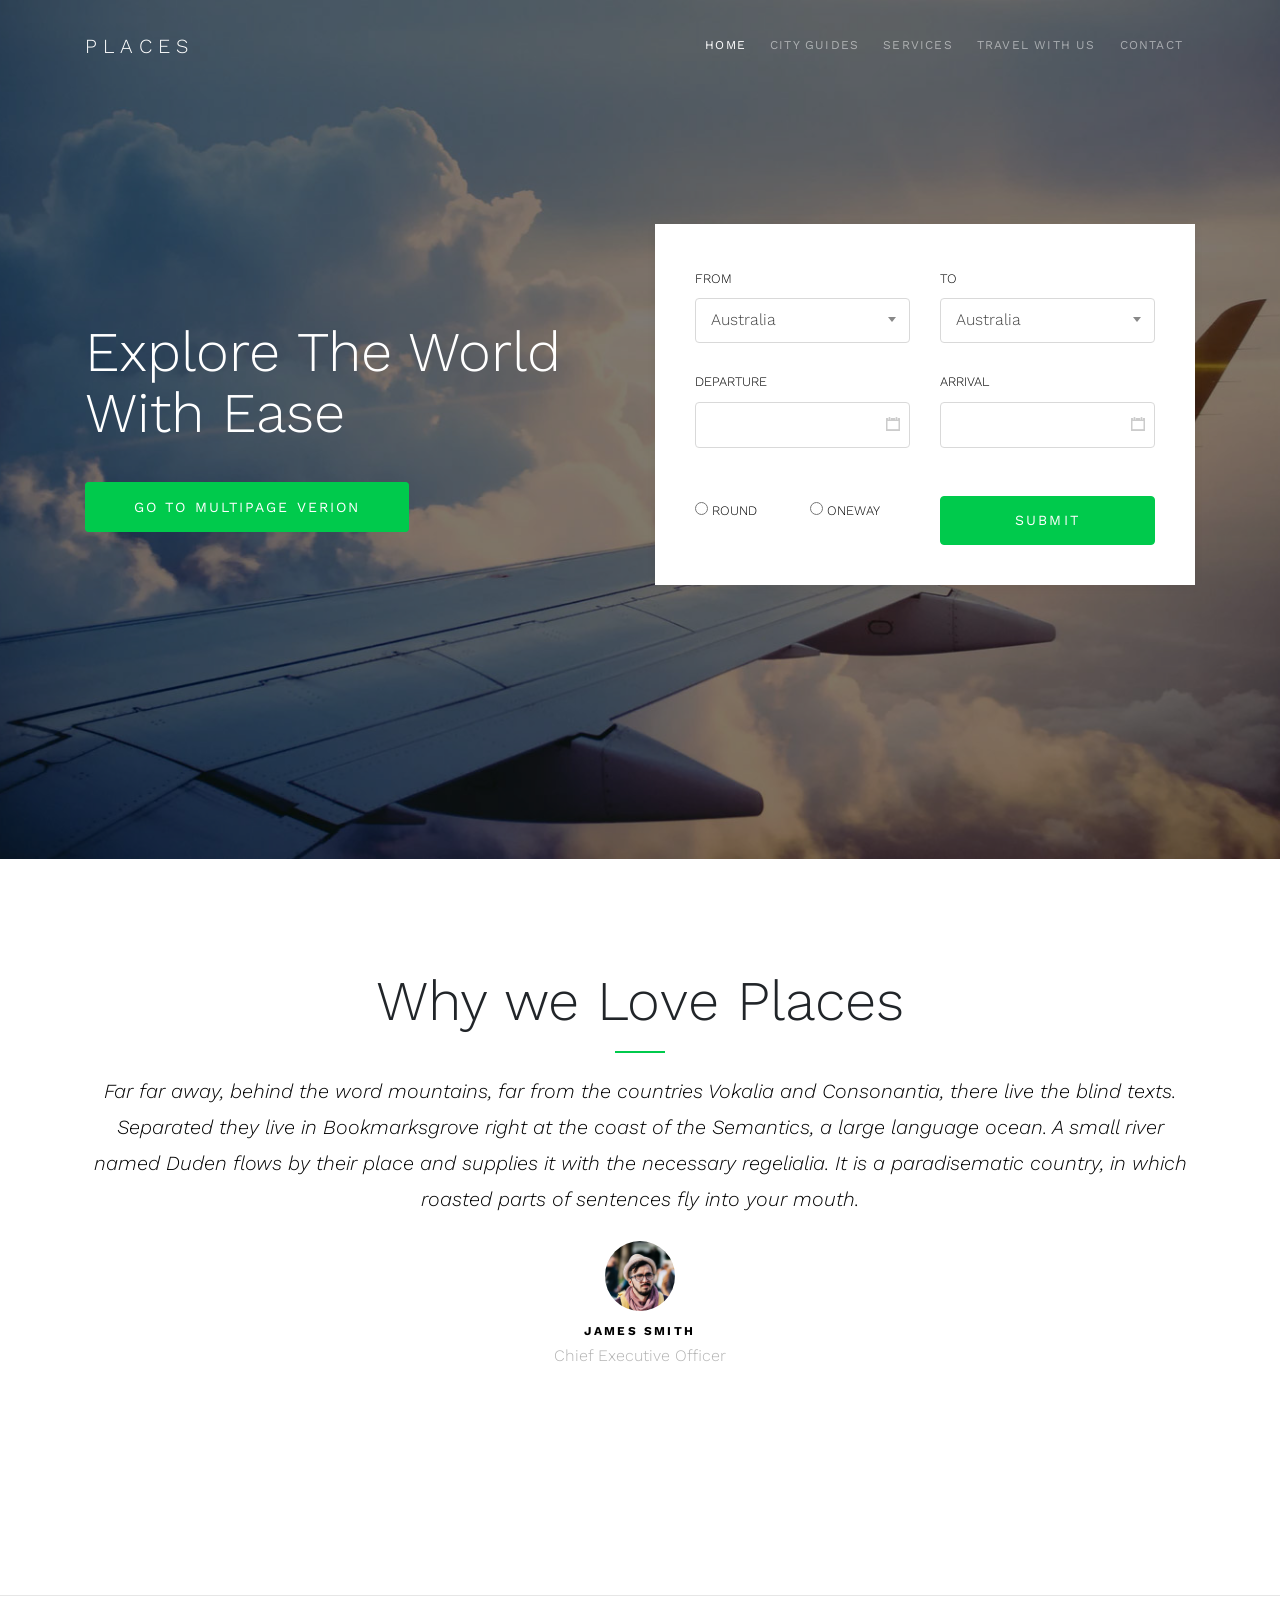
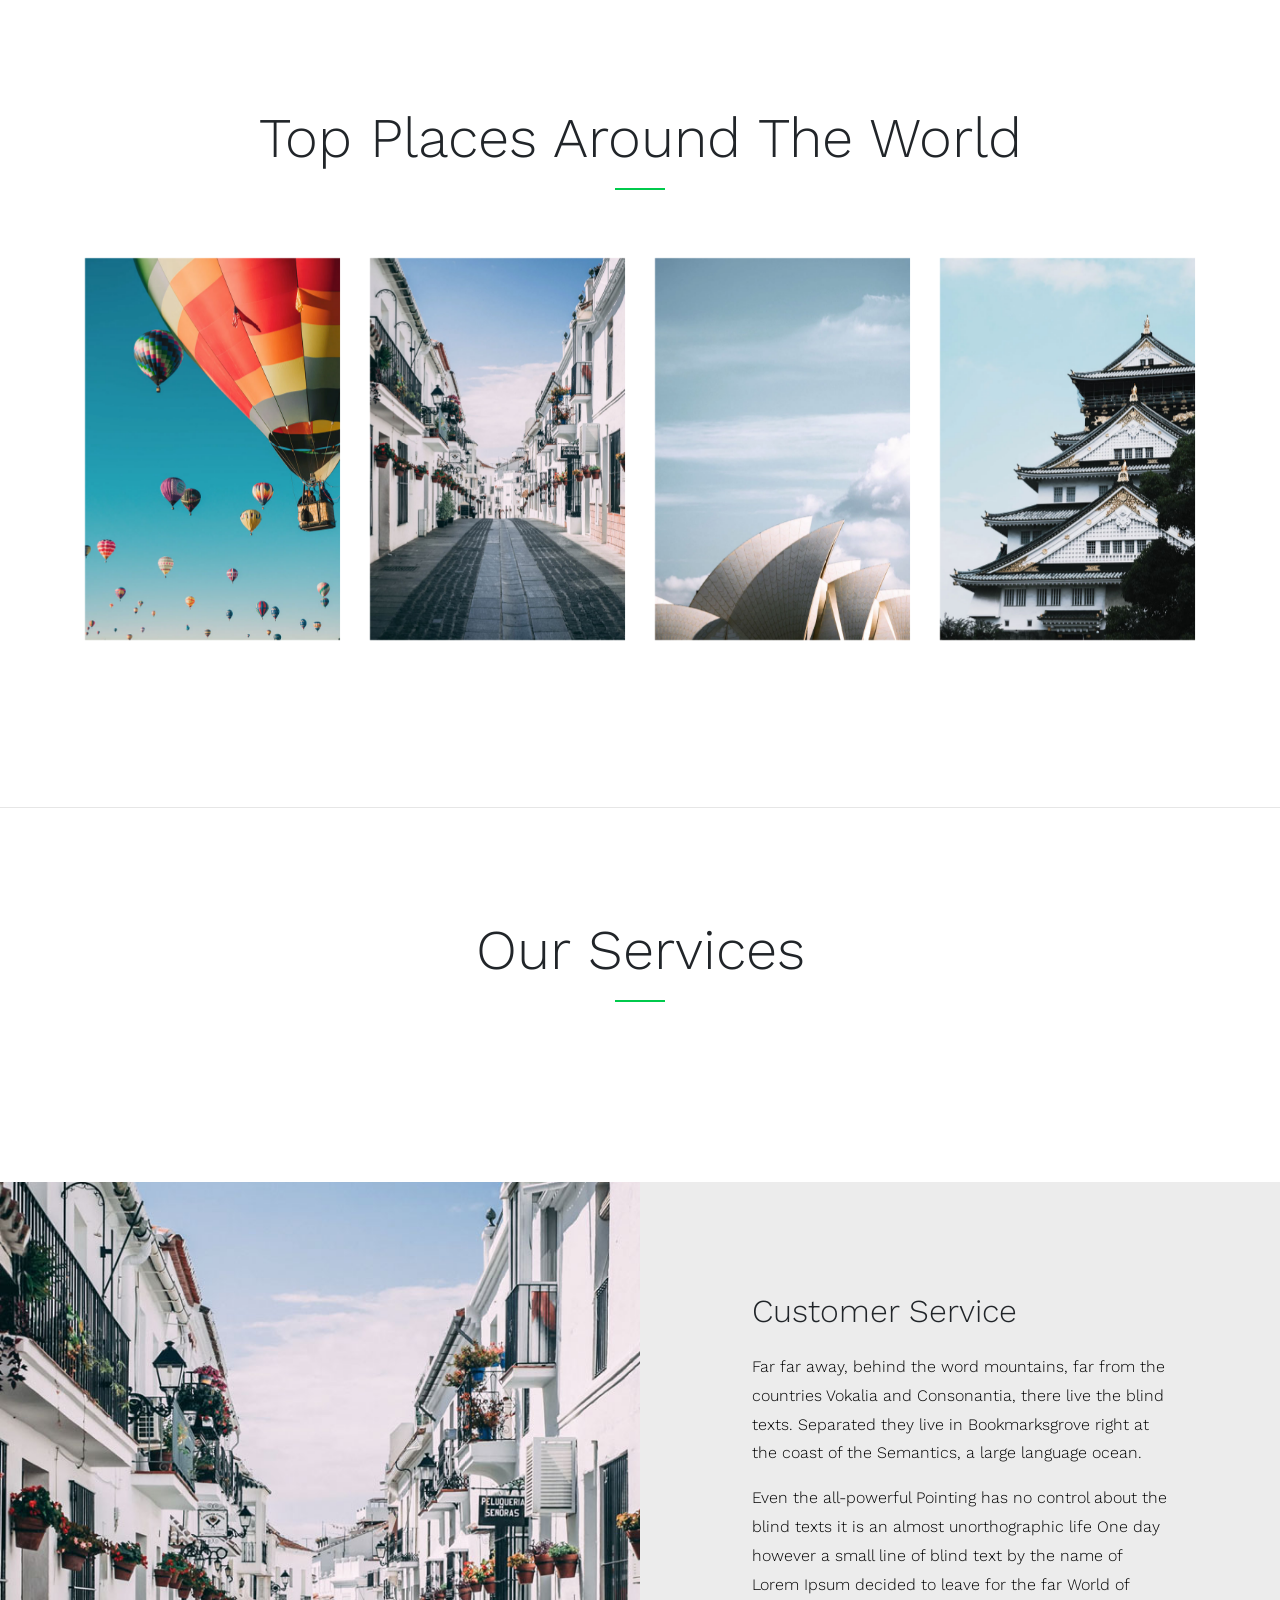
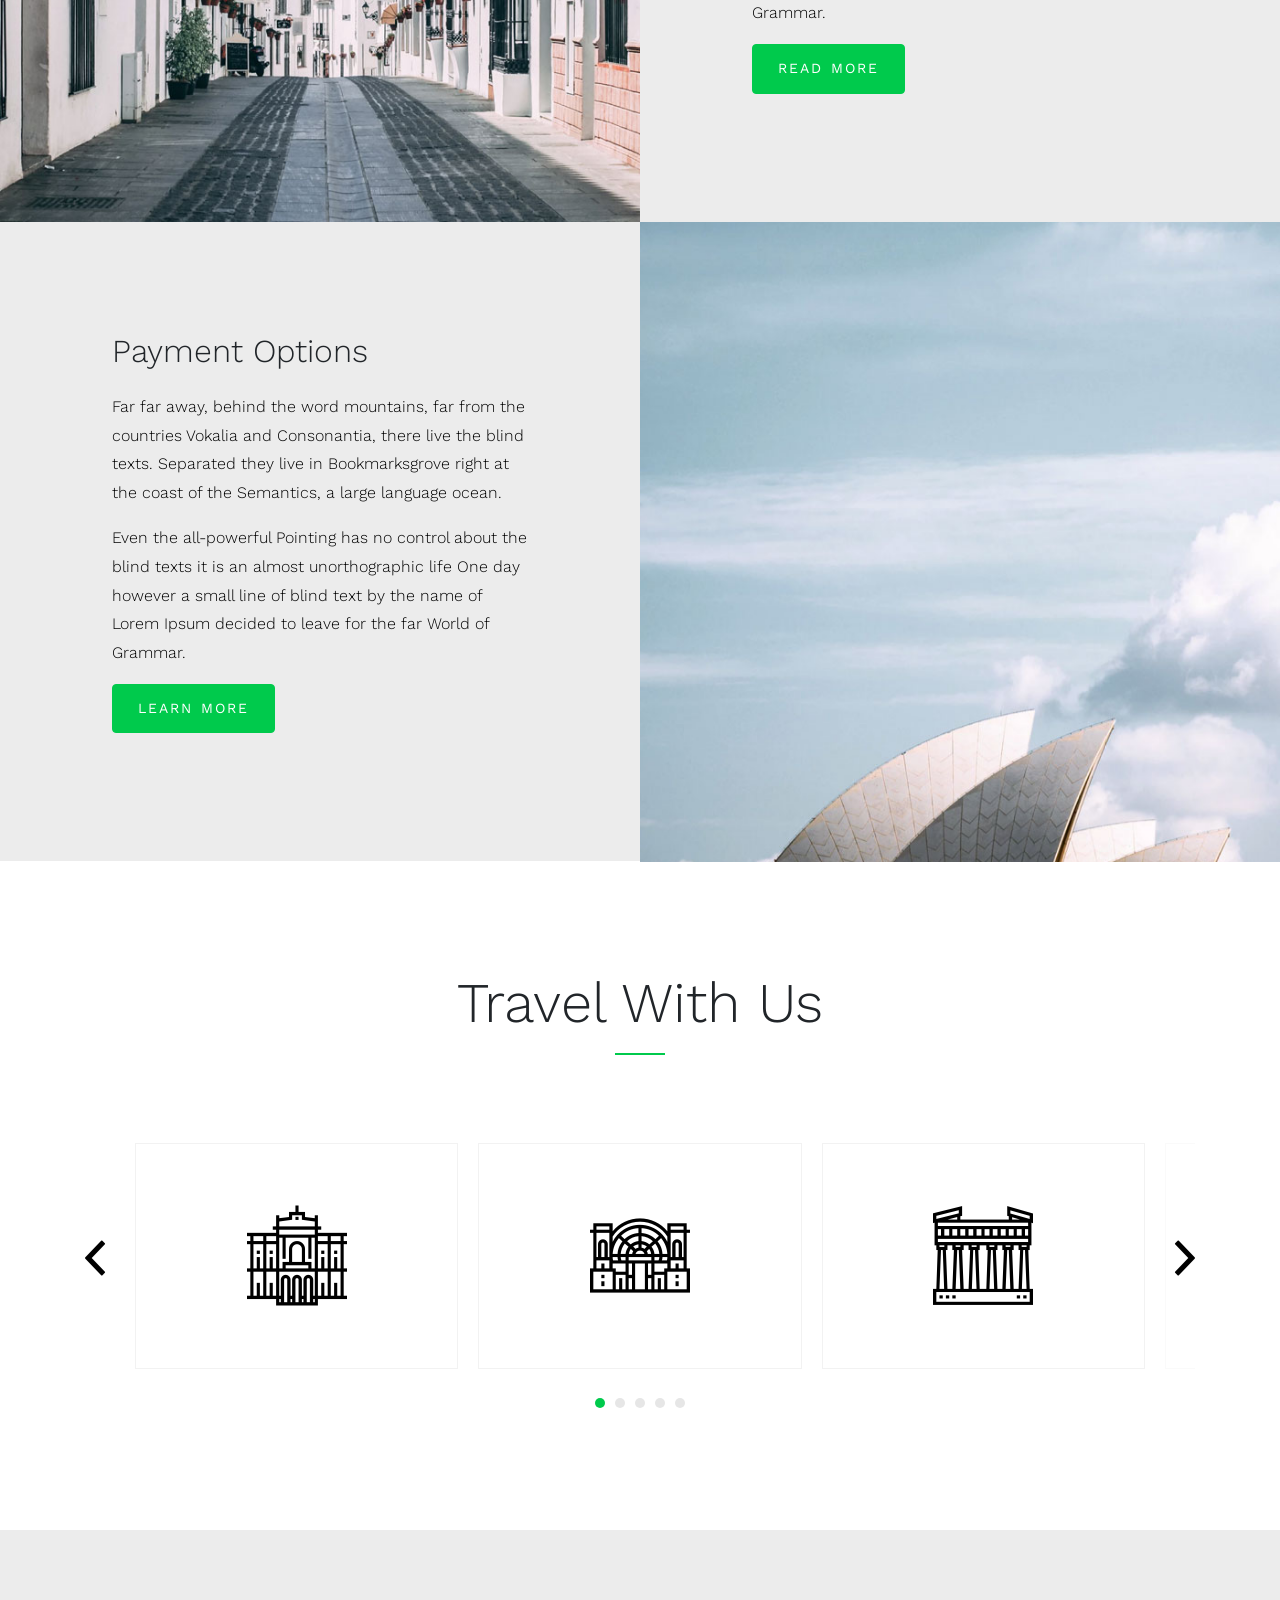
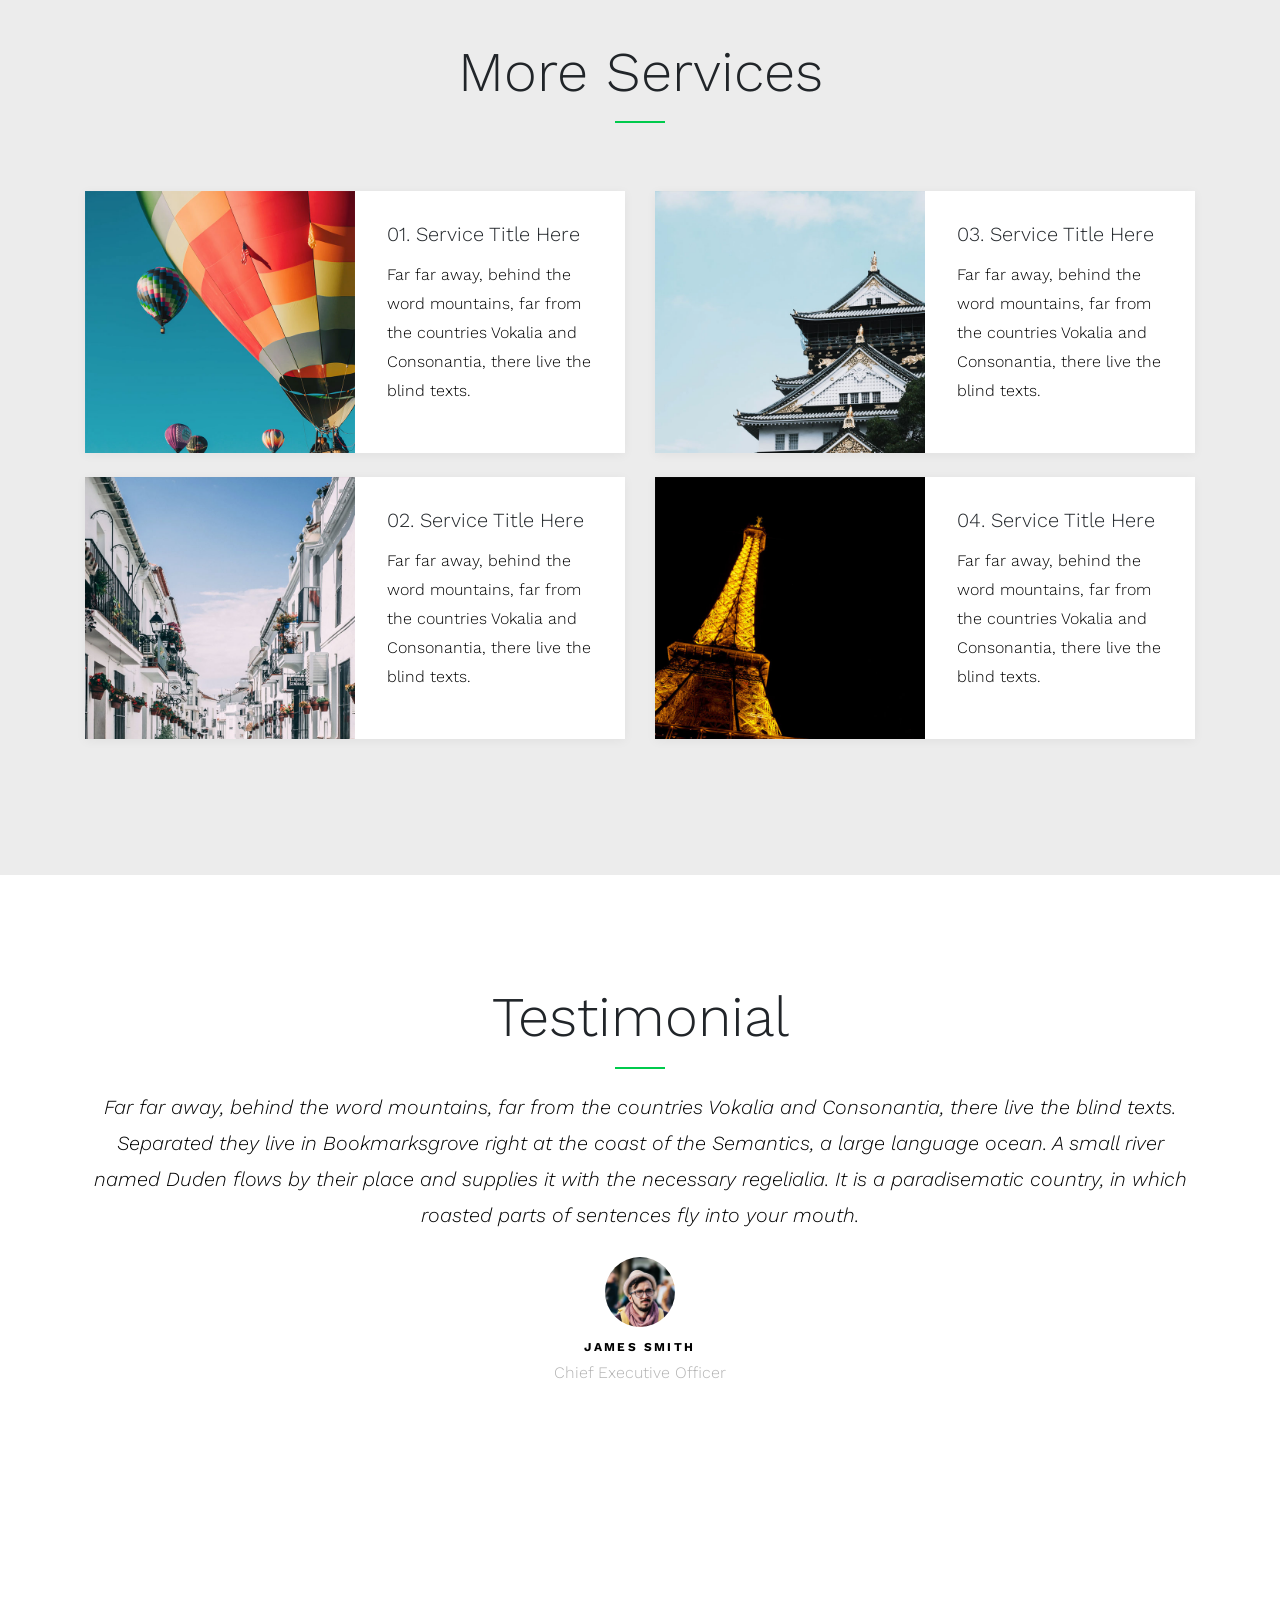
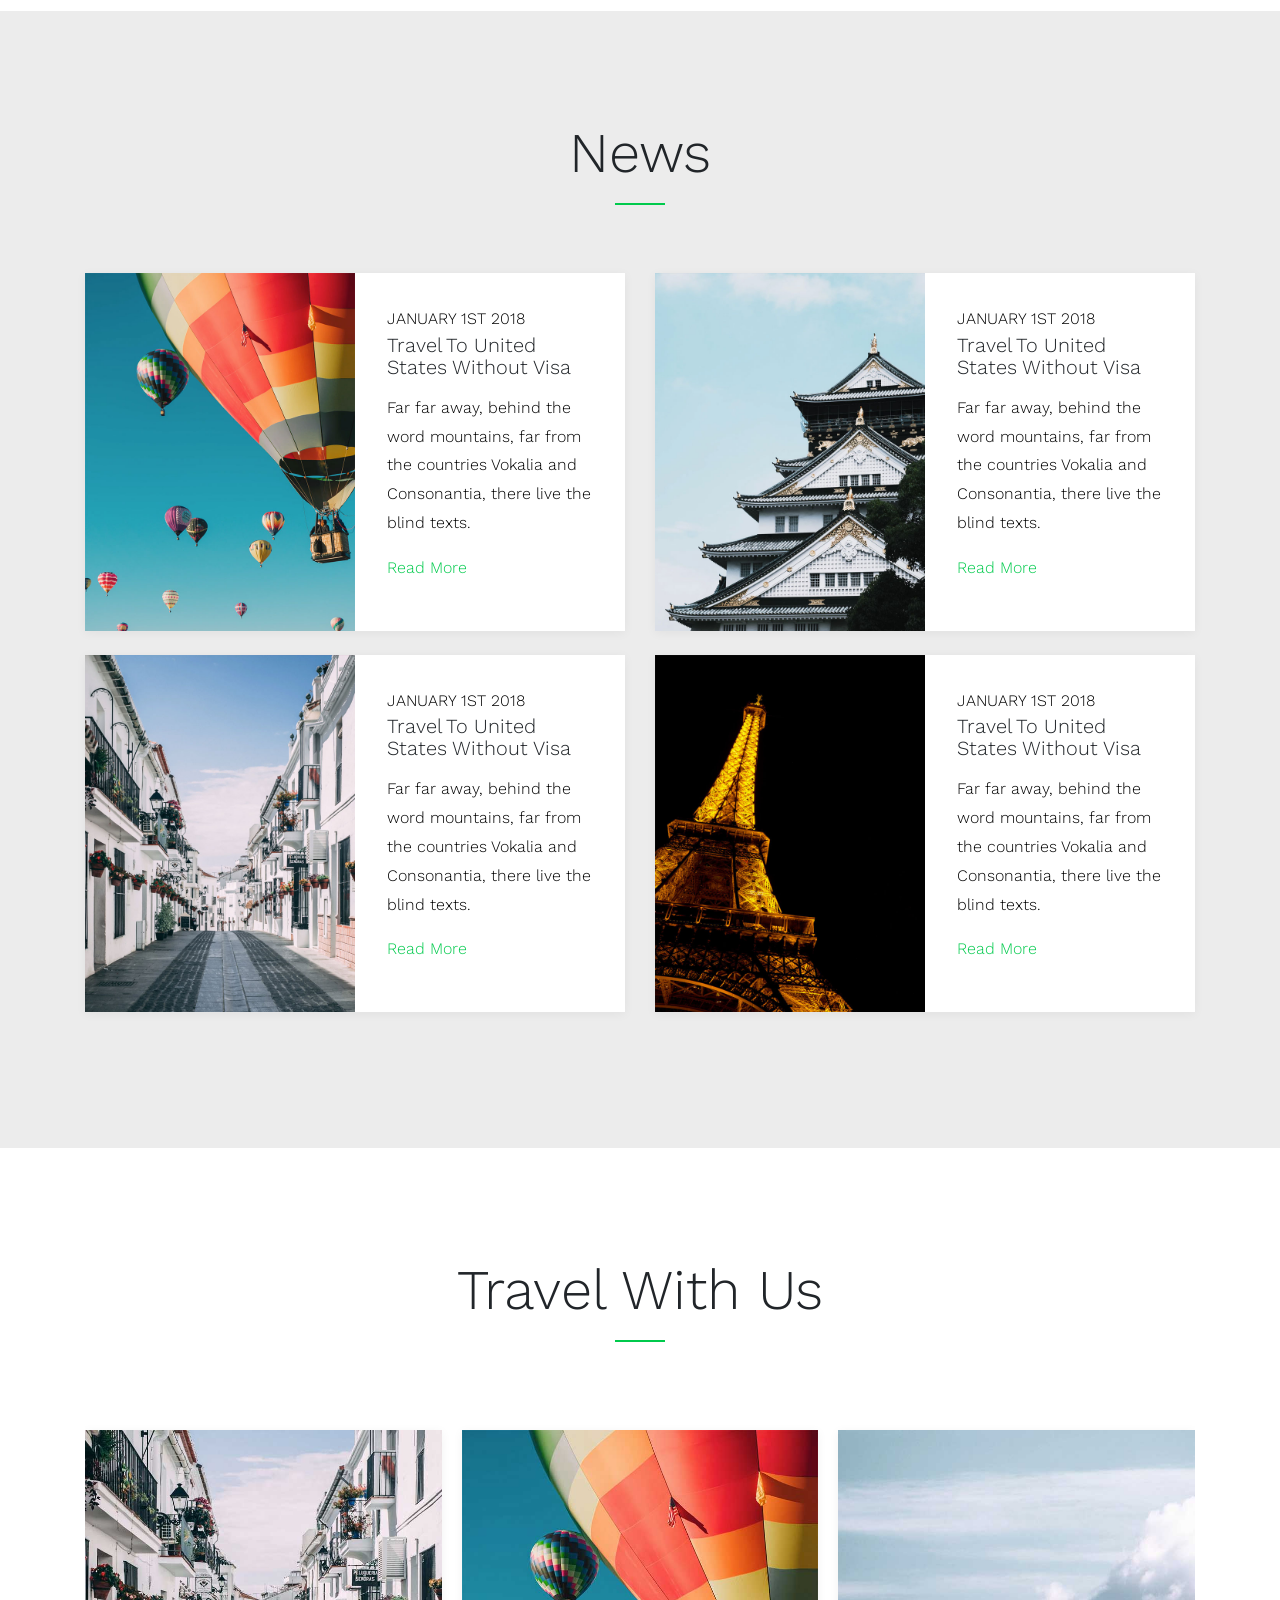
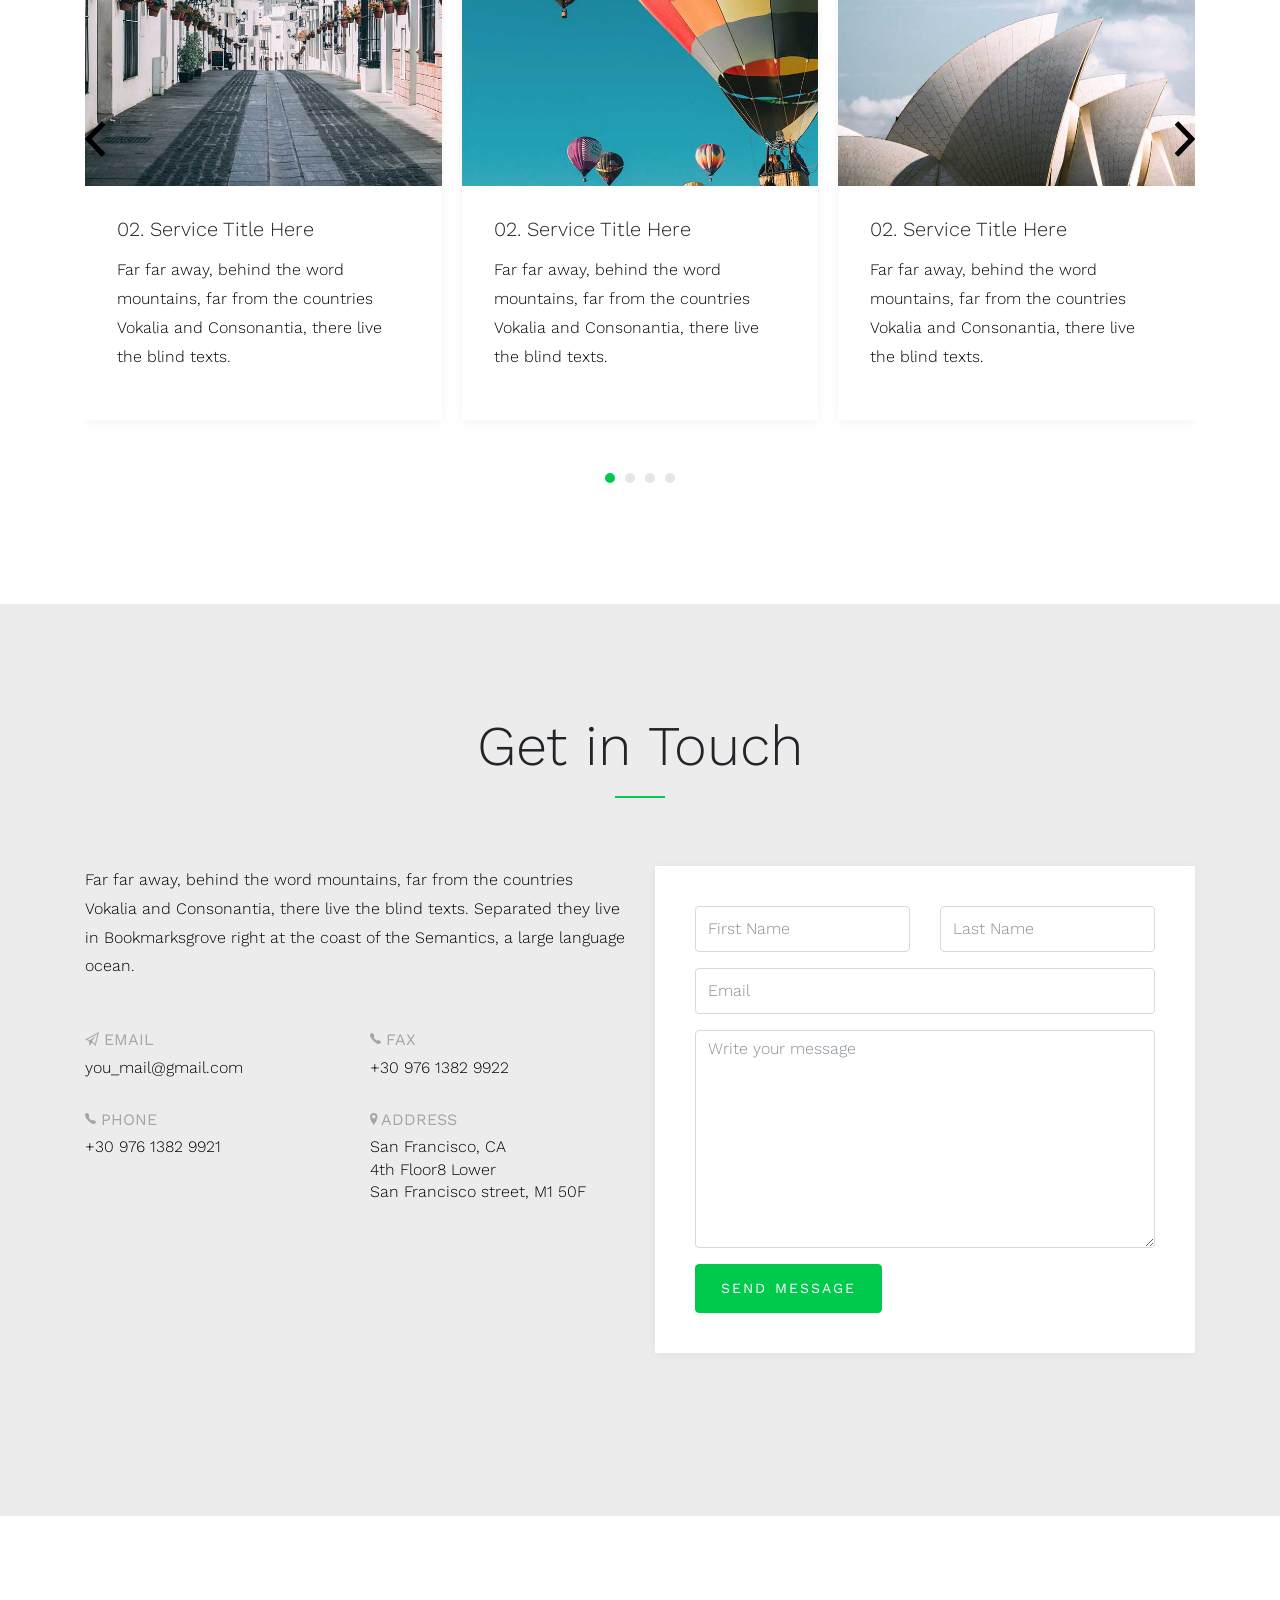
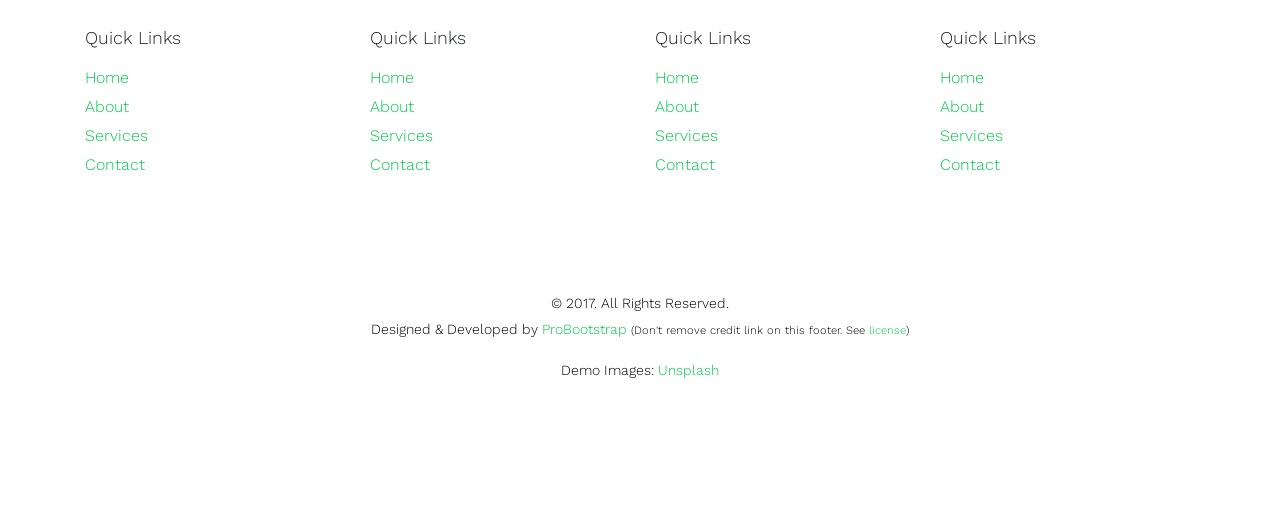
<file: onepage.html>
<!DOCTYPE html>
<html lang="en">
  <head>
      <!-- 
    More Templates Visit ==> ProBootstrap.com
    Free Template by ProBootstrap.com under the License Creative Commons 3.0 ==> (probootstrap.com/license)

    IMPORTANT: You can do whatever you want with this template but you need to keep the footer link back to ProBootstrap.com
    -->
    <meta charset="utf-8">
    <meta name="viewport" content="width=device-width, initial-scale=1, shrink-to-fit=no">

    <title>Places &mdash; Free HTML5 Bootstrap 4 Theme by ProBootstrap.com</title>
    <meta name="description" content="Free Bootstrap 4 Theme by ProBootstrap.com">
    <meta name="keywords" content="free website templates, free bootstrap themes, free template, free bootstrap, free website template">
    
    
    <link href="https://fonts.googleapis.com/css?family=Work+Sans:300,400,700" rel="stylesheet">

    <link rel="stylesheet" href="assets/css/bootstrap/bootstrap.css">
    <link rel="stylesheet" href="assets/css/animate.css">
    <link rel="stylesheet" href="assets/fonts/ionicons/css/ionicons.min.css">
    
    <link rel="stylesheet" href="assets/css/owl.carousel.min.css">
    
    <link rel="stylesheet" href="assets/fonts/flaticon/font/flaticon.css">

    <link rel="stylesheet" href="assets/css/bootstrap-datepicker.css">
    <link rel="stylesheet" href="assets/fonts/fontawesome/css/font-awesome.min.css">

    <link rel="stylesheet" href="assets/css/select2.css">
    

    <link rel="stylesheet" href="assets/css/helpers.css">
    <link rel="stylesheet" href="assets/css/style.css">

  </head>
  <body data-spy="scroll" data-target="#probootstrap-navbar" data-offset="200">
  

    <nav class="navbar navbar-expand-lg navbar-dark probootstrap_navbar" id="probootstrap-navbar">
      <div class="container">
        <a class="navbar-brand" href="/">Places</a>
        <button class="navbar-toggler" type="button" data-toggle="collapse" data-target="#probootstrap-menu" aria-controls="probootstrap-menu" aria-expanded="false" aria-label="Toggle navigation">
          <span><i class="ion-navicon"></i></span>
        </button>
        <div class="collapse navbar-collapse" id="probootstrap-menu">
          <ul class="navbar-nav ml-auto">
            <li class="nav-item"><a class="nav-link" href="#section-home">Home</a></li>
            <li class="nav-item"><a class="nav-link" href="#section-city-guides">City Guides</a></li>
            <li class="nav-item"><a class="nav-link" href="#section-services">Services</a></li>
            <li class="nav-item"><a class="nav-link" href="#section-travel">Travel With Us</a></li>
            <li class="nav-item"><a class="nav-link" href="#section-contact">Contact</a></li>
          </ul>
        </div>
      </div>
    </nav>
    <!-- END nav -->
    

    <section class="probootstrap-cover overflow-hidden relative"  style="background-image: url('assets/images/bg_1.jpg');"  id="section-home">
      <div class="overlay"></div>
      <div class="container">
        <div class="row align-items-center">
          <div class="col-md">
            <h2 class="heading mb-2 display-4 font-light probootstrap-animate">Explore The World With Ease</h2>
             
            <p class="lead mb-5 probootstrap-animate">
              

            </p>
              <a href="index.html" role="button" class="btn btn-primary p-3 mr-3 pl-5 pr-5 text-uppercase d-lg-inline d-md-inline d-sm-block d-block mb-3">Go to MultiPage Verion</a> 
            </p>
          </div> 
          <div class="col-md probootstrap-animate">
            <form action="#" class="probootstrap-form">
              <div class="form-group">
                <div class="row mb-3">
                  <div class="col-md">
                    <div class="form-group">
                      <label for="id_label_single">From</label>

                      <label for="id_label_single" style="width: 100%;">
                        <select class="js-example-basic-single js-states form-control" id="id_label_single" style="width: 100%;">
                          <option value="Australia">Australia</option>
                          <option value="Japan">Japan</option>
                          <option value="United States">United States</option>
                          <option value="Brazil">Brazil</option>
                          <option value="China">China</option>
                          <option value="Israel">Israel</option>
                          <option value="Philippines">Philippines</option>
                          <option value="Malaysia">Malaysia</option>
                          <option value="Canada">Canada</option>
                          <option value="Chile">Chile</option>
                          <option value="Chile">Zimbabwe</option>
                        </select>
                      </label>


                    </div>
                  </div>
                  <div class="col-md">
                    <div class="form-group">
                      <label for="id_label_single2">To</label>
                      <div class="probootstrap_select-wrap">
                        <label for="id_label_single2" style="width: 100%;">
                        <select class="js-example-basic-single js-states form-control" id="id_label_single2" style="width: 100%;">
                          <option value="Australia">Australia</option>
                          <option value="Japan">Japan</option>
                          <option value="United States">United States</option>
                          <option value="Brazil">Brazil</option>
                          <option value="China">China</option>
                          <option value="Israel">Israel</option>
                          <option value="Philippines">Philippines</option>
                          <option value="Malaysia">Malaysia</option>
                          <option value="Canada">Canada</option>
                          <option value="Chile">Chile</option>
                          <option value="Chile">Zimbabwe</option>
                        </select>
                      </label>
                      </div>
                    </div>
                  </div>
                </div>
                <!-- END row -->
                <div class="row mb-5">
                  <div class="col-md">
                    <div class="form-group">
                      <label for="probootstrap-date-departure">Departure</label>
                      <div class="probootstrap-date-wrap">
                        <span class="icon ion-calendar"></span> 
                        <input type="text" id="probootstrap-date-departure" class="form-control" placeholder="">
                      </div>
                    </div>
                  </div>
                  <div class="col-md">
                    <div class="form-group">
                      <label for="probootstrap-date-arrival">Arrival</label>
                      <div class="probootstrap-date-wrap">
                        <span class="icon ion-calendar"></span> 
                        <input type="text" id="probootstrap-date-arrival" class="form-control" placeholder="">
                      </div>
                    </div>
                  </div>
                </div>
                <!-- END row -->
                <div class="row">
                  <div class="col-md">
                    <label for="round" class="mr-5"><input type="radio" id="round" name="direction">  Round</label>
                    <label for="oneway"><input type="radio" id="oneway" name="direction">  Oneway</label>
                  </div>
                  <div class="col-md">
                    <input type="submit" value="Submit" class="btn btn-primary btn-block">
                  </div>
                </div>
              </div>
            </form>
          </div>
        </div>
      </div>
    
    </section>
    <!-- END section -->
    

    <section class="probootstrap_section" id="section-feature-testimonial">
      <div class="container">
        <div class="row justify-content-center mb-5">
          <div class="col-md-12 text-center mb-5 probootstrap-animate">
            <h2 class="display-4 border-bottom probootstrap-section-heading">Why we Love Places</h2>
            <blockquote class="">
              <p class="lead mb-4"><em>Far far away, behind the word mountains, far from the countries Vokalia and Consonantia, there live the blind texts. Separated they live in Bookmarksgrove right at the coast of the Semantics, a large language ocean. A small river named Duden flows by their place and supplies it with the necessary regelialia. It is a paradisematic country, in which roasted parts of sentences fly into your mouth.</em></p>
              <p class="probootstrap-author">
                <a href="https://probootstrap.com/" target="_blank">
                  <img src="assets/images/person_1.jpg" alt="Free Template by ProBootstrap.com" class="rounded-circle">
                  <span class="probootstrap-name">James Smith</span>
                  <span class="probootstrap-title">Chief Executive Officer</span>
                </a>
              </p>
            </blockquote>

          </div>
        </div>
        
      </div>
    </section>
    <!-- END section -->


    <section class="probootstrap_section" id="section-city-guides">
      <div class="container">
        <div class="row text-center mb-5 probootstrap-animate">
          <div class="col-md-12">
            <h2 class="display-4 border-bottom probootstrap-section-heading">Top Places Around The World</h2>
          </div>
        </div>
        <div class="row">
          <div class="col-lg-3 col-md-6 probootstrap-animate mb-3">
            <a href="#" class="probootstrap-thumbnail">
              <img src="assets/images/img_1.jpg" alt="Free Template by ProBootstrap.com" class="img-fluid">
              <div class="probootstrap-text">
                <h3>Buena</h3>
              </div>
            </a>
          </div>
          <div class="col-lg-3 col-md-6 probootstrap-animate mb-3">
            <a href="#" class="probootstrap-thumbnail">
              <img src="assets/images/img_2.jpg" alt="Free Template by ProBootstrap.com" class="img-fluid">
              <h3>Road</h3>
            </a>
          </div>
          <div class="col-lg-3 col-md-6 probootstrap-animate mb-3">
            <a href="#" class="probootstrap-thumbnail">
              <img src="assets/images/img_3.jpg" alt="Free Template by ProBootstrap.com" class="img-fluid">
              <h3>Australia</h3>
            </a>
          </div>
          <div class="col-lg-3 col-md-6 probootstrap-animate mb-3">
            <a href="#" class="probootstrap-thumbnail">
              <img src="assets/images/img_4.jpg" alt="Free Template by ProBootstrap.com" class="img-fluid">
              <h3>Japan</h3>
            </a>
          </div>
        </div>
      </div>
    </section>
    
  

    <section class="probootstrap_section" id="section-services">
      <div class="container">
        <div class="row text-center mb-5 probootstrap-animate">
          <div class="col-md-12">
            <h2 class="display-4 border-bottom probootstrap-section-heading">Our Services</h2>
          </div>
        </div>
      </div>
    </section>
        

    <section class="probootstrap-section-half d-md-flex" id="section-about">
      <div class="probootstrap-image probootstrap-animate" data-animate-effect="fadeIn" style="background-image: url(assets/images/img_2.jpg)"></div>
      <div class="probootstrap-text">
        <div class="probootstrap-inner probootstrap-animate" data-animate-effect="fadeInRight">
          <h2 class="heading mb-4">Customer Service</h2>
          <p>Far far away, behind the word mountains, far from the countries Vokalia and Consonantia, there live the blind texts. Separated they live in Bookmarksgrove right at the coast of the Semantics, a large language ocean.</p>
          <p>Even the all-powerful Pointing has no control about the blind texts it is an almost unorthographic life One day however a small line of blind text by the name of Lorem Ipsum decided to leave for the far World of Grammar.</p>
          <p><a href="#" class="btn btn-primary">Read More</a></p>
        </div>
      </div>
    </section>


    <section class="probootstrap-section-half d-md-flex">
      <div class="probootstrap-image order-2 probootstrap-animate" data-animate-effect="fadeIn" style="background-image: url(assets/images/img_3.jpg)"></div>
      <div class="probootstrap-text order-1">
        <div class="probootstrap-inner probootstrap-animate" data-animate-effect="fadeInLeft">
          <h2 class="heading mb-4">Payment Options</h2>
          <p>Far far away, behind the word mountains, far from the countries Vokalia and Consonantia, there live the blind texts. Separated they live in Bookmarksgrove right at the coast of the Semantics, a large language ocean.</p>
          <p>Even the all-powerful Pointing has no control about the blind texts it is an almost unorthographic life One day however a small line of blind text by the name of Lorem Ipsum decided to leave for the far World of Grammar.</p>
          <p><a href="#" class="btn btn-primary">Learn More</a></p>
        </div>
      </div>
    </section>
    <!-- END section -->

    <section class="probootstrap_section" id="section-travel">
      <div class="container">
        <div class="row text-center mb-5 probootstrap-animate">
          <div class="col-md-12">
            <h2 class="display-4 border-bottom probootstrap-section-heading">Travel With Us</h2>
          </div>
        </div>
        
        <div class="row probootstrap-animate">
          <div class="col-md-12">
            <div class="owl-carousel js-owl-carousel">
              <a class="probootstrap-slide" href="#">
                <span class="flaticon-teatro-de-la-caridad"></span>
                <em>Teatro de la Caridad</em>
              </a>
              <a class="probootstrap-slide" href="#">
                <span class="flaticon-royal-museum-of-the-armed-forces"></span>
                <em>Royal Museum of the Armed Forces</em>
              </a>
              <a class="probootstrap-slide" href="#">
                <span class="flaticon-parthenon"></span>
                <em>Parthenon</em>
              </a>
              <a class="probootstrap-slide" href="#">
                <span class="flaticon-marina-bay-sands"></span>
                <em>Marina Bay Sands</em>
              </a>
              <a class="probootstrap-slide" href="#">
                <span class="flaticon-samarra-minaret"></span>
                <em>Samarra Minaret</em>
              </a>
              <a class="probootstrap-slide" href="#">
                <span class="flaticon-chiang-kai-shek-memorial"></span>
                <em>Chiang Kai Shek Memorial</em>
              </a>
              <a class="probootstrap-slide" href="#">
                <span class="flaticon-heuvelse-kerk-tilburg"></span>
                <em>Heuvelse Kerk Tilburg</em>
              </a>
              <a class="probootstrap-slide" href="#">
                <span class="flaticon-cathedral-of-cordoba"></span>
                <em>Cathedral of Cordoba</em>
              </a>
              <a class="probootstrap-slide" href="#">
                <span class="flaticon-london-bridge"></span>
                <em>London Bridge</em>
              </a>
              <a class="probootstrap-slide" href="#">
                <span class="flaticon-taj-mahal"></span>
                <em>Taj Mahal</em>
              </a>
              <a class="probootstrap-slide" href="#">
                <span class="flaticon-leaning-tower-of-pisa"></span>
                <em>Leaning Tower of Pisa</em>
              </a>
              <a class="probootstrap-slide" href="#">
                <span class="flaticon-burj-al-arab"></span>
                <em>Burj al Arab</em>
              </a>
              <a class="probootstrap-slide" href="#">
                <span class="flaticon-gate-of-india"></span>
                <em>Gate of India</em>
              </a>
              <a class="probootstrap-slide" href="#">
                <span class="flaticon-osaka-castle"></span>
                <em>Osaka Castle</em>
              </a>
              <a class="probootstrap-slide" href="#">
                <span class="flaticon-statue-of-liberty"></span>
                <em>Statue of Liberty</em>
              </a>
              
            </div>
          </div>
        </div>
      </div>
    </section>
    <!-- END section -->

    <section class="probootstrap_section bg-light">
      <div class="container">
        <div class="row text-center mb-5 probootstrap-animate">
          <div class="col-md-12">
            <h2 class="display-4 border-bottom probootstrap-section-heading">More Services</h2>
          </div>
        </div>
        <div class="row">
          <div class="col-md-6">

            <div class="media probootstrap-media d-flex align-items-stretch mb-4 probootstrap-animate">
              <div class="probootstrap-media-image" style="background-image: url(assets/images/img_1.jpg)">
              </div>
              <div class="media-body">
                <h5 class="mb-3">01. Service Title Here</h5>
                <p>Far far away, behind the word mountains, far from the countries Vokalia and Consonantia, there live the blind texts. </p>
              </div>
            </div>

            <div class="media probootstrap-media d-flex align-items-stretch mb-4 probootstrap-animate">
              <div class="probootstrap-media-image" style="background-image: url(assets/images/img_2.jpg)">
              </div>
              <div class="media-body">
                <h5 class="mb-3">02. Service Title Here</h5>
                <p>Far far away, behind the word mountains, far from the countries Vokalia and Consonantia, there live the blind texts. </p>
              </div>
            </div>

          </div>
          <div class="col-md-6">
            
            <div class="media probootstrap-media d-flex align-items-stretch mb-4 probootstrap-animate">
              <div class="probootstrap-media-image" style="background-image: url(assets/images/img_4.jpg)">
              </div>
              <div class="media-body">
                <h5 class="mb-3">03. Service Title Here</h5>
                <p>Far far away, behind the word mountains, far from the countries Vokalia and Consonantia, there live the blind texts. </p>
              </div>
            </div>

            <div class="media probootstrap-media d-flex align-items-stretch mb-4 probootstrap-animate">
              <div class="probootstrap-media-image" style="background-image: url(assets/images/img_5.jpg)">
              </div>
              <div class="media-body">
                <h5 class="mb-3">04. Service Title Here</h5>
                <p>Far far away, behind the word mountains, far from the countries Vokalia and Consonantia, there live the blind texts. </p>
              </div>
            </div>

          </div>
        </div>
      </div>
    </section>
    <!-- END section -->

    <section class="probootstrap_section" id="section-feature-testimonial">
      <div class="container">
        <div class="row justify-content-center mb-5">
          <div class="col-md-12 text-center mb-5 probootstrap-animate">
            <h2 class="display-4 border-bottom probootstrap-section-heading">Testimonial</h2>
            <blockquote class="">
              <p class="lead mb-4"><em>Far far away, behind the word mountains, far from the countries Vokalia and Consonantia, there live the blind texts. Separated they live in Bookmarksgrove right at the coast of the Semantics, a large language ocean. A small river named Duden flows by their place and supplies it with the necessary regelialia. It is a paradisematic country, in which roasted parts of sentences fly into your mouth.</em></p>
              <p class="probootstrap-author">
                <a href="https://probootstrap.com/" target="_blank">
                  <img src="assets/images/person_1.jpg" alt="Free Template by ProBootstrap.com" class="rounded-circle">
                  <span class="probootstrap-name">James Smith</span>
                  <span class="probootstrap-title">Chief Executive Officer</span>
                </a>
              </p>
            </blockquote>

          </div>
        </div>
        
      </div>
    </section>
    <!-- END section -->

    <section class="probootstrap_section bg-light">
      <div class="container">
        <div class="row text-center mb-5 probootstrap-animate">
          <div class="col-md-12">
            <h2 class="display-4 border-bottom probootstrap-section-heading">News</h2>
          </div>
        </div>
        <div class="row">
          <div class="col-md-6">

            <div class="media probootstrap-media d-flex align-items-stretch mb-4 probootstrap-animate">
              <div class="probootstrap-media-image" style="background-image: url(assets/images/img_1.jpg)">
              </div>
              <div class="media-body">
                <span class="text-uppercase">January 1st 2018</span>
                <h5 class="mb-3">Travel To United States Without Visa</h5>
                <p>Far far away, behind the word mountains, far from the countries Vokalia and Consonantia, there live the blind texts. </p>
                <p><a href="#">Read More</a></p>
              </div>
            </div>

            <div class="media probootstrap-media d-flex align-items-stretch mb-4 probootstrap-animate">
              <div class="probootstrap-media-image" style="background-image: url(assets/images/img_2.jpg)">
              </div>
              <div class="media-body">
                <span class="text-uppercase">January 1st 2018</span>
                <h5 class="mb-3">Travel To United States Without Visa</h5>
                <p>Far far away, behind the word mountains, far from the countries Vokalia and Consonantia, there live the blind texts. </p>
                <p><a href="#">Read More</a></p>
              </div>
            </div>

          </div>
          <div class="col-md-6">
            
            <div class="media probootstrap-media d-flex align-items-stretch mb-4 probootstrap-animate">
              <div class="probootstrap-media-image" style="background-image: url(assets/images/img_4.jpg)">
              </div>
              <div class="media-body">
                <span class="text-uppercase">January 1st 2018</span>
                <h5 class="mb-3">Travel To United States Without Visa</h5>
                <p>Far far away, behind the word mountains, far from the countries Vokalia and Consonantia, there live the blind texts. </p>
                <p><a href="#">Read More</a></p>
              </div>
            </div>

            <div class="media probootstrap-media d-flex align-items-stretch mb-4 probootstrap-animate">
              <div class="probootstrap-media-image" style="background-image: url(assets/images/img_5.jpg)">
              </div>
              <div class="media-body">
                <span class="text-uppercase">January 1st 2018</span>
                <h5 class="mb-3">Travel To United States Without Visa</h5>
                <p>Far far away, behind the word mountains, far from the countries Vokalia and Consonantia, there live the blind texts. </p>
                <p><a href="#">Read More</a></p>
              </div>
            </div>

          </div>
        </div>
      </div>
    </section>
    <!-- END section -->

    <section class="probootstrap_section">
      <div class="container">
        <div class="row text-center mb-5 probootstrap-animate">
          <div class="col-md-12">
            <h2 class="display-4 border-bottom probootstrap-section-heading">Travel With Us</h2>
          </div>
        </div>
        
        <div class="row probootstrap-animate">
          <div class="col-md-12">
            <div class="owl-carousel js-owl-carousel-2">
              <div>
                <div class="media probootstrap-media d-block align-items-stretch mb-4 probootstrap-animate">
                  <img src="assets/images/sq_img_2.jpg" alt="Free Template by ProBootstrap" class="img-fluid">
                  <div class="media-body">
                    <h5 class="mb-3">02. Service Title Here</h5>
                    <p>Far far away, behind the word mountains, far from the countries Vokalia and Consonantia, there live the blind texts. </p>
                  </div>
                </div>
              </div>
              <!-- END slide item -->

              <div>
                <div class="media probootstrap-media d-block align-items-stretch mb-4 probootstrap-animate">
                  <img src="assets/images/sq_img_1.jpg" alt="Free Template by ProBootstrap" class="img-fluid">
                  <div class="media-body">
                    <h5 class="mb-3">02. Service Title Here</h5>
                    <p>Far far away, behind the word mountains, far from the countries Vokalia and Consonantia, there live the blind texts. </p>
                  </div>
                </div>
              </div>
              <!-- END slide item -->

              <div>
                <div class="media probootstrap-media d-block align-items-stretch mb-4 probootstrap-animate">
                  <img src="assets/images/sq_img_3.jpg" alt="Free Template by ProBootstrap" class="img-fluid">
                  <div class="media-body">
                    <h5 class="mb-3">02. Service Title Here</h5>
                    <p>Far far away, behind the word mountains, far from the countries Vokalia and Consonantia, there live the blind texts. </p>
                  </div>
                </div>
              </div>
              <!-- END slide item -->

              <div>
                <div class="media probootstrap-media d-block align-items-stretch mb-4 probootstrap-animate">
                  <img src="assets/images/sq_img_4.jpg" alt="Free Template by ProBootstrap" class="img-fluid">
                  <div class="media-body">
                    <h5 class="mb-3">02. Service Title Here</h5>
                    <p>Far far away, behind the word mountains, far from the countries Vokalia and Consonantia, there live the blind texts. </p>
                  </div>
                </div>
              </div>
              <!-- END slide item -->

              <div>
                <div class="media probootstrap-media d-block align-items-stretch mb-4 probootstrap-animate">
                  <img src="assets/images/sq_img_5.jpg" alt="Free Template by ProBootstrap" class="img-fluid">
                  <div class="media-body">
                    <h5 class="mb-3">02. Service Title Here</h5>
                    <p>Far far away, behind the word mountains, far from the countries Vokalia and Consonantia, there live the blind texts. </p>
                  </div>
                </div>
              </div>
              <!-- END slide item -->


              <div>
                <div class="media probootstrap-media d-block align-items-stretch mb-4 probootstrap-animate">
                  <img src="assets/images/sq_img_2.jpg" alt="Free Template by ProBootstrap" class="img-fluid">
                  <div class="media-body">
                    <h5 class="mb-3">02. Service Title Here</h5>
                    <p>Far far away, behind the word mountains, far from the countries Vokalia and Consonantia, there live the blind texts. </p>
                  </div>
                </div>
              </div>
              <!-- END slide item -->

              <div>
                <div class="media probootstrap-media d-block align-items-stretch mb-4 probootstrap-animate">
                  <img src="assets/images/sq_img_1.jpg" alt="Free Template by ProBootstrap" class="img-fluid">
                  <div class="media-body">
                    <h5 class="mb-3">02. Service Title Here</h5>
                    <p>Far far away, behind the word mountains, far from the countries Vokalia and Consonantia, there live the blind texts. </p>
                  </div>
                </div>
              </div>
              <!-- END slide item -->

              <div>
                <div class="media probootstrap-media d-block align-items-stretch mb-4 probootstrap-animate">
                  <img src="assets/images/sq_img_3.jpg" alt="Free Template by ProBootstrap" class="img-fluid">
                  <div class="media-body">
                    <h5 class="mb-3">02. Service Title Here</h5>
                    <p>Far far away, behind the word mountains, far from the countries Vokalia and Consonantia, there live the blind texts. </p>
                  </div>
                </div>
              </div>
              <!-- END slide item -->

              <div>
                <div class="media probootstrap-media d-block align-items-stretch mb-4 probootstrap-animate">
                  <img src="assets/images/sq_img_4.jpg" alt="Free Template by ProBootstrap" class="img-fluid">
                  <div class="media-body">
                    <h5 class="mb-3">02. Service Title Here</h5>
                    <p>Far far away, behind the word mountains, far from the countries Vokalia and Consonantia, there live the blind texts. </p>
                  </div>
                </div>
              </div>
              <!-- END slide item -->

              <div>
                <div class="media probootstrap-media d-block align-items-stretch mb-4 probootstrap-animate">
                  <img src="assets/images/sq_img_5.jpg" alt="Free Template by ProBootstrap" class="img-fluid">
                  <div class="media-body">
                    <h5 class="mb-3">02. Service Title Here</h5>
                    <p>Far far away, behind the word mountains, far from the countries Vokalia and Consonantia, there live the blind texts. </p>
                  </div>
                </div>
              </div>
              <!-- END slide item -->
              
            </div>
          </div>
        </div>
      </div>
    </section>
    <!-- END section -->

    <section class="probootstrap_section bg-light" id="section-contact">
      <div class="container">
        <div class="row text-center mb-5 probootstrap-animate">
          <div class="col-md-12">
            <h2 class="display-4 border-bottom probootstrap-section-heading">Get in Touch</h2>
          </div>
        </div>
        <div class="row">
          <div class="col-md-6 probootstrap-animate">
            <p class="mb-5">Far far away, behind the word mountains, far from the countries Vokalia and Consonantia, there live the blind texts. Separated they live in Bookmarksgrove right at the coast of the Semantics, a large language ocean.</p>
            <div class="row">
              <div class="col-md-6">
                <ul class="probootstrap-contact-details">
                  <li>
                    <span class="text-uppercase"><span class="ion-paper-airplane"></span> Email</span>
                    you_mail@gmail.com
                  </li>
                  <li>
                    <span class="text-uppercase"><span class="ion-ios-telephone"></span> Phone</span>
                    +30 976 1382 9921
                  </li>
                </ul>
              </div>
              <div class="col-md-6">
                <ul class="probootstrap-contact-details">
                  <li>
                    <span class="text-uppercase"><span class="ion-ios-telephone"></span> Fax</span>
                    +30 976 1382 9922
                  </li>
                  <li>
                    <span class="text-uppercase"><span class="ion-location"></span> Address</span>
                    San Francisco, CA <br>
                    4th Floor8 Lower  <br>
                    San Francisco street, M1 50F
                  </li>
                </ul>
              </div>
            </div>
          </div>
          <div class="col-md-6  probootstrap-animate">
            <form action="#" method="post" class="probootstrap-form probootstrap-form-box mb60">
              <div class="row mb-3">
                <div class="col-md-6">
                  <div class="form-group">
                    <label for="fname" class="sr-only sr-only-focusable">First Name</label>
                    <input type="text" class="form-control" id="fname" name="fname" placeholder="First Name">
                  </div>
                </div>
                <div class="col-md-6">
                  <div class="form-group">
                    <label for="lname" class="sr-only sr-only-focusable">Last Name</label>
                    <input type="text" class="form-control" id="lname" name="lname" placeholder="Last Name">
                  </div>
                </div>
              </div>
              <div class="form-group">
                <label for="email" class="sr-only sr-only-focusable">Email</label>
                <input type="email" class="form-control" id="email" name="email" placeholder="Email">
              </div>
              <div class="form-group">
                <label for="message" class="sr-only sr-only-focusable">Message</label>
                <textarea cols="30" rows="10" class="form-control" id="message" name="message" placeholder="Write your message"></textarea>
              </div>
              <div class="form-group">
                <input type="submit" class="btn btn-primary" id="submit" name="submit" value="Send Message">
              </div>
            </form>
          </div>
        </div>
      </div>
    </section>


    <footer class="probootstrap_section probootstrap-border-top">
      <div class="container">
        <div class="row mb-5">
          <div class="col-md-3">
            <h3 class="probootstrap_font-18 mb-3">Quick Links</h3>
            <ul class="list-unstyled">
              <li><a href="https://free-template.co" target="_blank">Home</a></li>
              <li><a href="https://free-template.co" target="_blank">About</a></li>
              <li><a href="https://free-template.co" target="_blank">Services</a></li>
              <li><a href="https://free-template.co" target="_blank">Contact</a></li>
            </ul>
          </div>
          <div class="col-md-3">
            <h3 class="probootstrap_font-18 mb-3">Quick Links</h3>
            <ul class="list-unstyled">
              <li><a href="https://free-template.co" target="_blank">Home</a></li>
              <li><a href="https://free-template.co" target="_blank">About</a></li>
              <li><a href="https://free-template.co" target="_blank">Services</a></li>
              <li><a href="https://free-template.co" target="_blank">Contact</a></li>
            </ul>
          </div>
          <div class="col-md-3">
            <h3 class="probootstrap_font-18 mb-3">Quick Links</h3>
            <ul class="list-unstyled">
              <li><a href="https://free-template.co" target="_blank">Home</a></li>
              <li><a href="https://free-template.co" target="_blank">About</a></li>
              <li><a href="https://free-template.co" target="_blank">Services</a></li>
              <li><a href="https://free-template.co" target="_blank">Contact</a></li>
            </ul>
          </div>
          <div class="col-md-3">
            <h3 class="probootstrap_font-18 mb-3">Quick Links</h3>
            <ul class="list-unstyled">
              <li><a href="https://free-template.co" target="_blank">Home</a></li>
              <li><a href="https://free-template.co" target="_blank">About</a></li>
              <li><a href="https://free-template.co" target="_blank">Services</a></li>
              <li><a href="https://free-template.co" target="_blank">Contact</a></li>
            </ul>
          </div>
        </div>
        <div class="row pt-5">
          <div class="col-md-12 text-center">
            <p class="probootstrap_font-14">&copy; 2017. All Rights Reserved. <br> Designed &amp; Developed by <a href="https://probootstrap.com/" target="_blank">ProBootstrap</a><small> (Don't remove credit link on this footer. See <a href="https://probootstrap.com/license/">license</a>)</small></p>
            <p class="probootstrap_font-14">Demo Images: <a href="https://unsplash.com/" target="_blank">Unsplash</a></p>
          </div>
        </div>
      </div>
    </footer>

    
    <script src="assets/js/jquery.min.js"></script>
    
    <script src="assets/js/popper.min.js"></script>
    <script src="assets/js/bootstrap.min.js"></script>
    <script src="assets/js/owl.carousel.min.js"></script>
    
    <script src="assets/js/bootstrap-datepicker.js"></script>
    <script src="assets/js/jquery.waypoints.min.js"></script>
    <script src="assets/js/jquery.easing.1.3.js"></script>

    <script src="assets/js/select2.min.js"></script>

    <script src="assets/js/main.js"></script>
  </body>
</html>
</file>
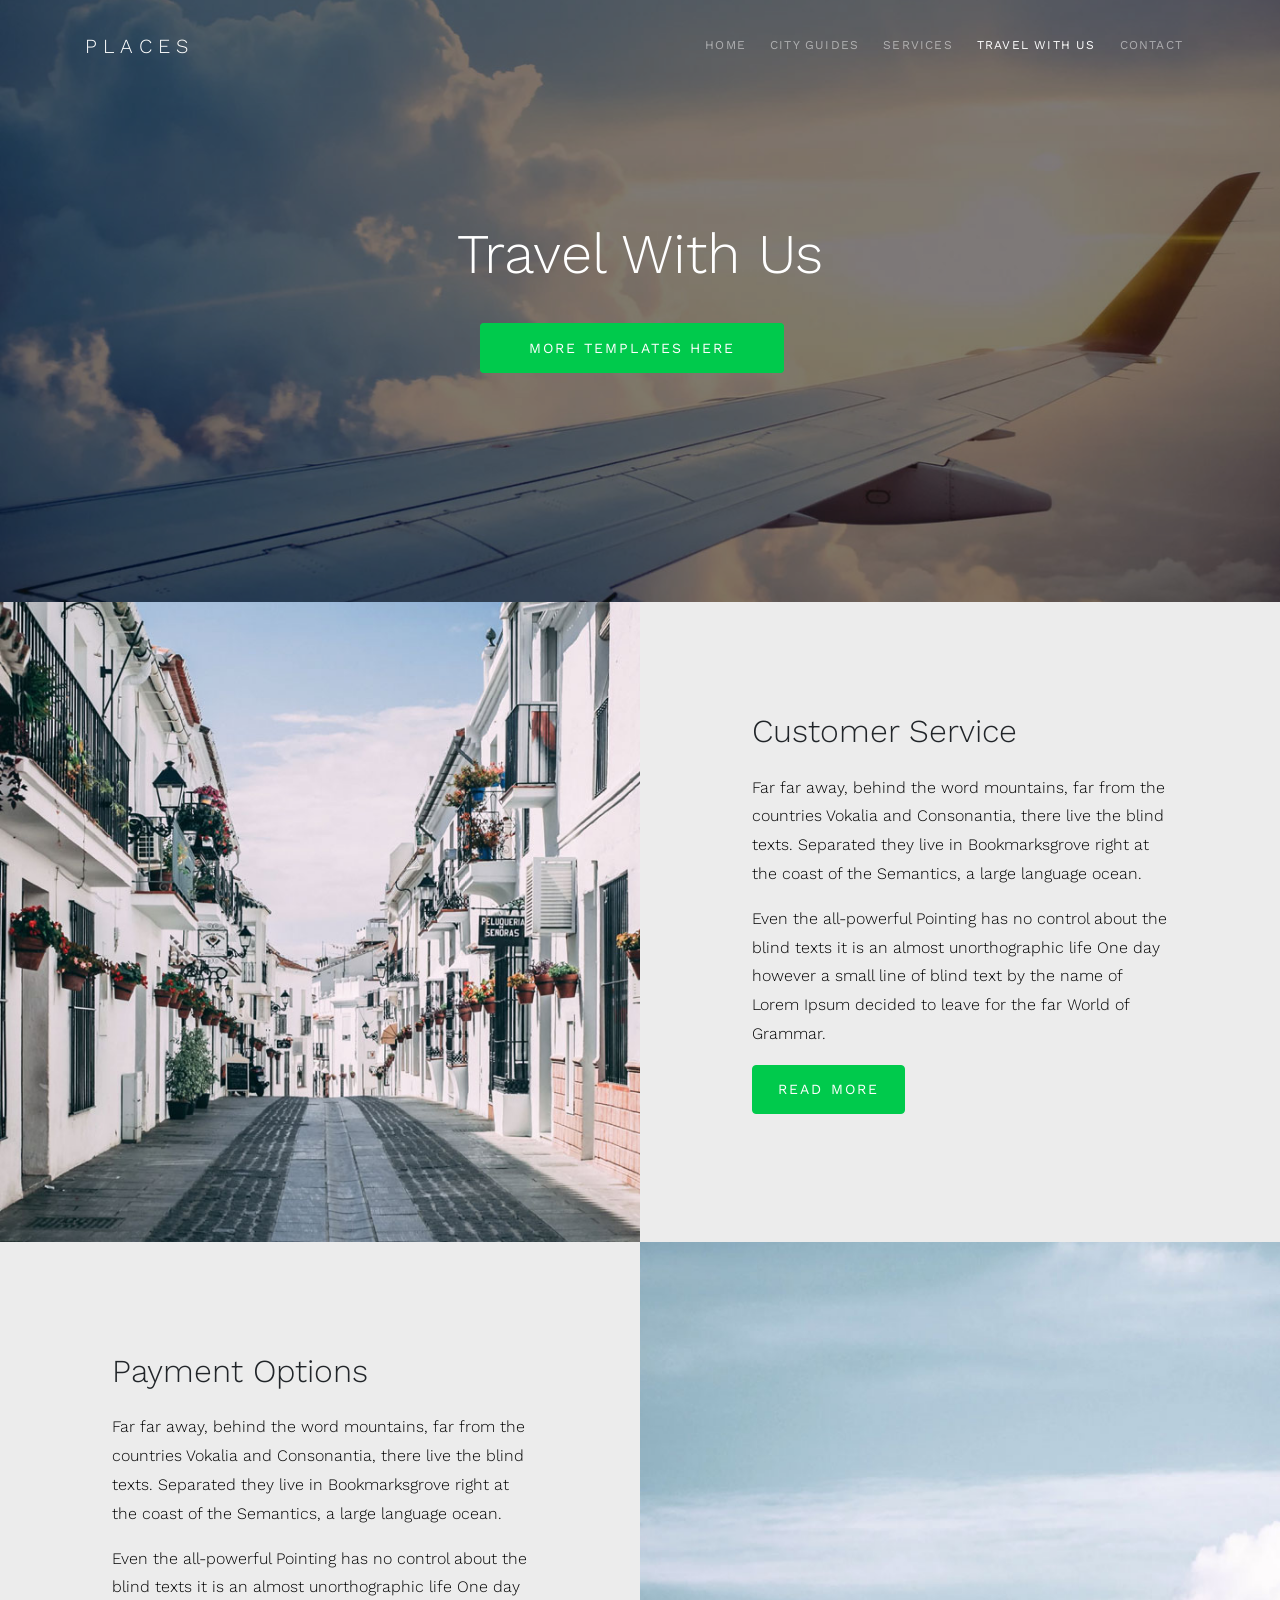
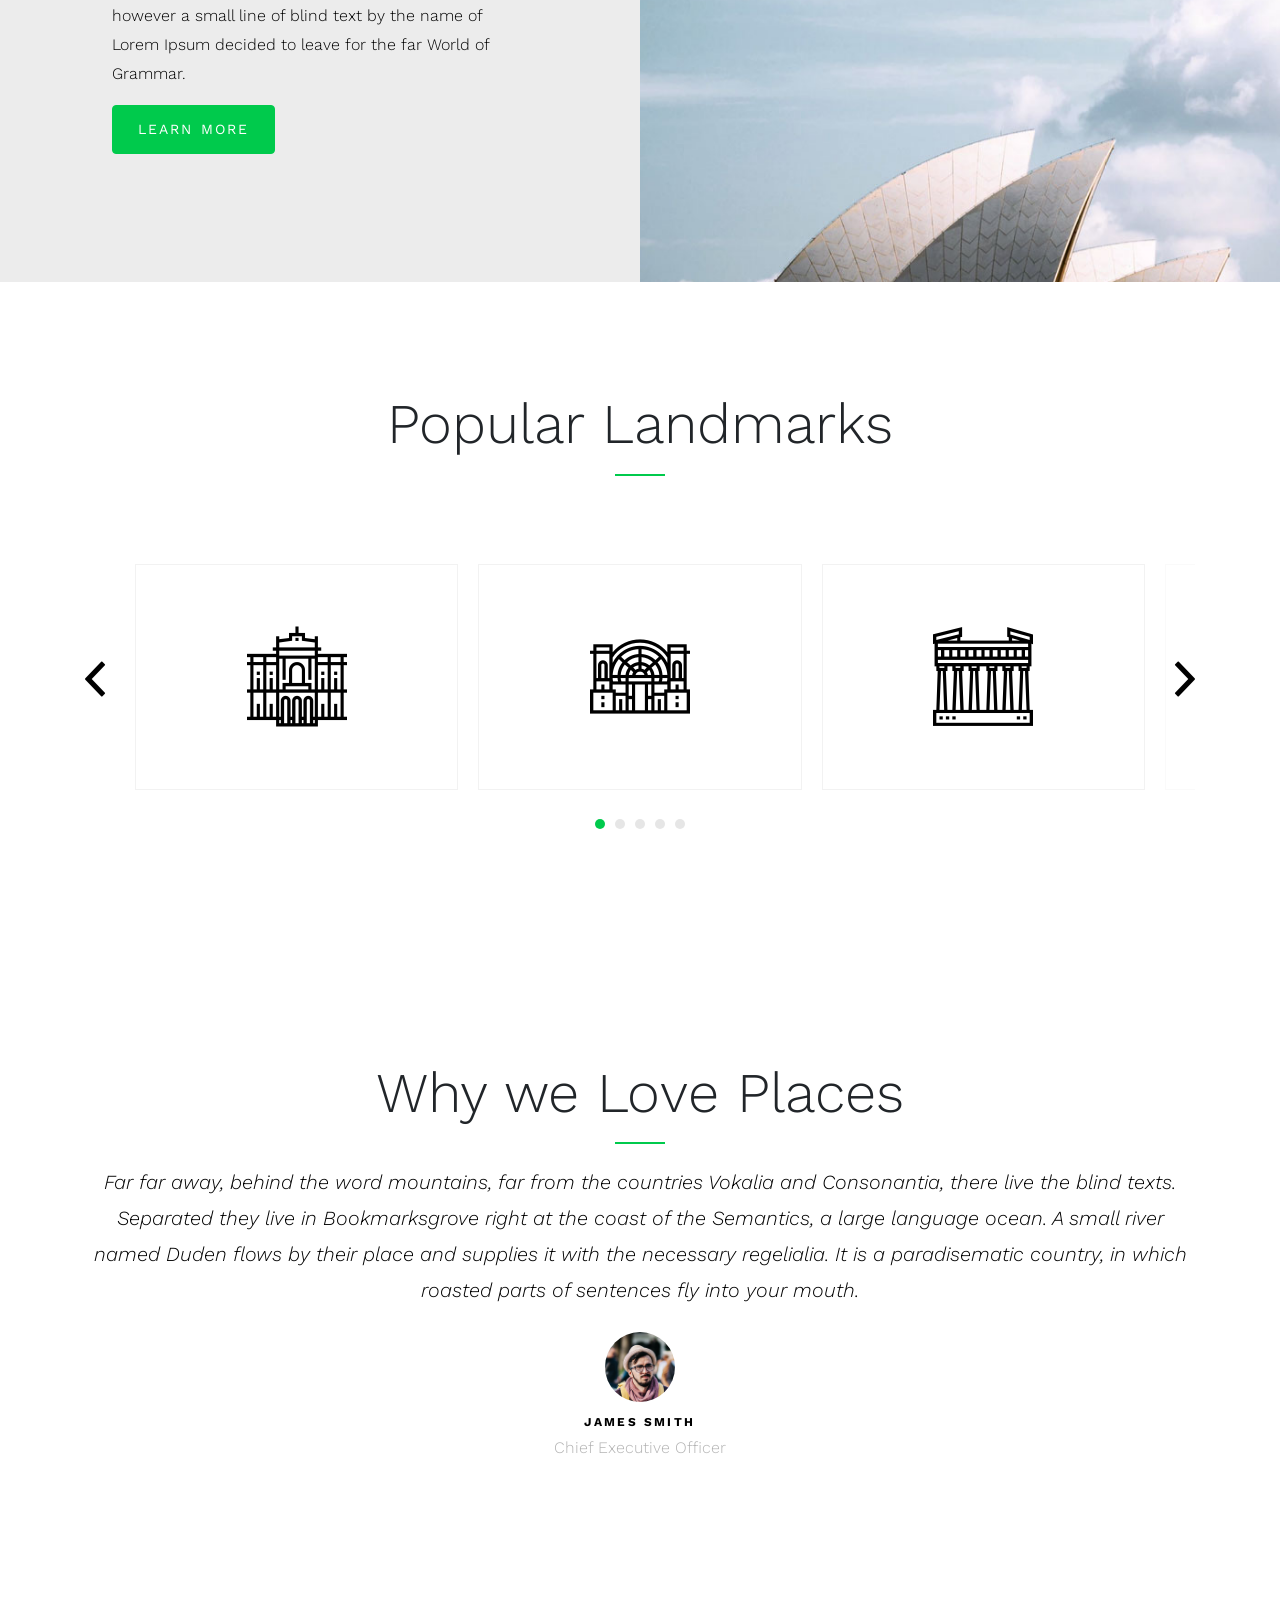
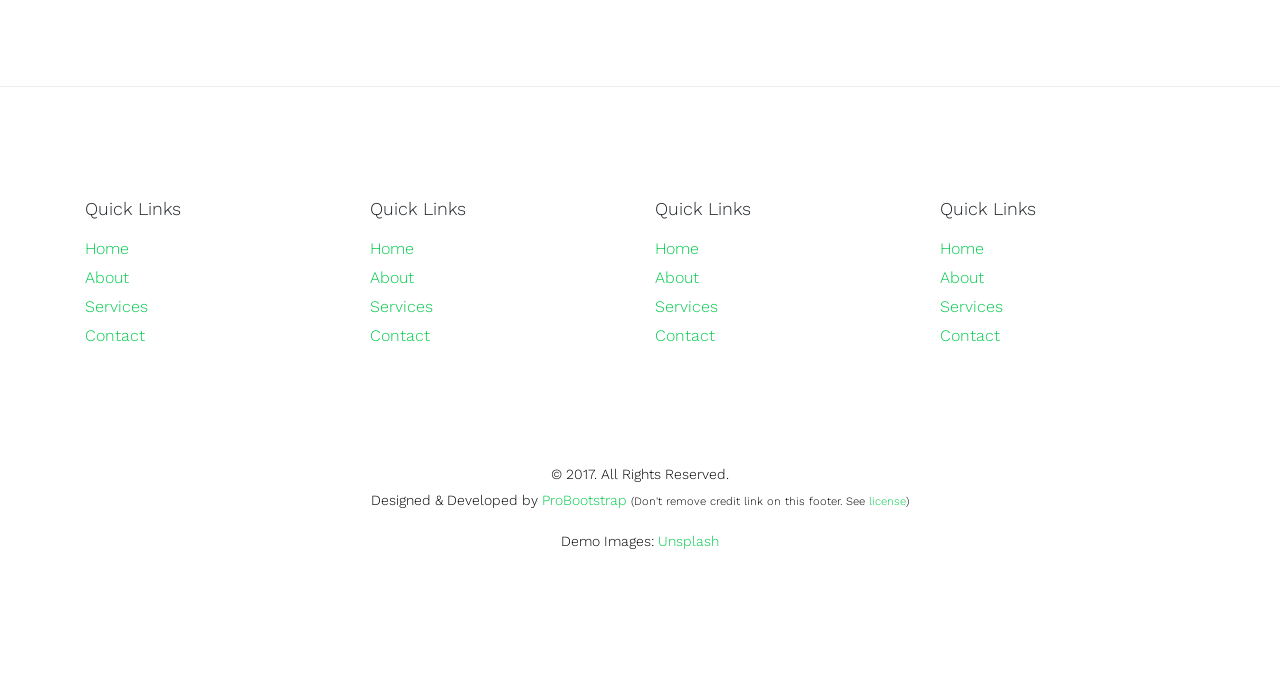
<file: travel.html>
<!DOCTYPE html>
<html lang="en">
	<head>
      <!-- 
    More Templates Visit ==> ProBootstrap.com
    Free Template by ProBootstrap.com under the License Creative Commons 3.0 ==> (probootstrap.com/license)

    IMPORTANT: You can do whatever you want with this template but you need to keep the footer link back to ProBootstrap.com
    -->
		<meta charset="utf-8">
		<meta name="viewport" content="width=device-width, initial-scale=1, shrink-to-fit=no">

		<title>Places &mdash; Free HTML5 Bootstrap 4 Theme by ProBootstrap.com</title>
		<meta name="description" content="Free Bootstrap 4 Theme by ProBootstrap.com">
		<meta name="keywords" content="free website templates, free bootstrap themes, free template, free bootstrap, free website template">
    
    <link href="https://fonts.googleapis.com/css?family=Work+Sans:300,400,700" rel="stylesheet">

		<link rel="stylesheet" href="assets/css/bootstrap/bootstrap.css">
    <link rel="stylesheet" href="assets/css/animate.css">
    <link rel="stylesheet" href="assets/fonts/ionicons/css/ionicons.min.css">
    
    <link rel="stylesheet" href="assets/css/owl.carousel.min.css">
    
    <link rel="stylesheet" href="assets/fonts/flaticon/font/flaticon.css">

    <link rel="stylesheet" href="assets/fonts/fontawesome/css/font-awesome.min.css">

    <link rel="stylesheet" href="assets/css/select2.css">
    

    <link rel="stylesheet" href="assets/css/helpers.css">
    <link rel="stylesheet" href="assets/css/style.css">

	</head>
	<body>
  

    <nav class="navbar navbar-expand-lg navbar-dark probootstrap_navbar" id="probootstrap-navbar">
      <div class="container">
        <a class="navbar-brand" href="/">Places</a>
        <button class="navbar-toggler" type="button" data-toggle="collapse" data-target="#probootstrap-menu" aria-controls="probootstrap-menu" aria-expanded="false" aria-label="Toggle navigation">
          <span><i class="ion-navicon"></i></span>
        </button>
        <div class="collapse navbar-collapse" id="probootstrap-menu">
          <ul class="navbar-nav ml-auto">
            <li class="nav-item"><a class="nav-link" href="index.html">Home</a></li>
            <li class="nav-item"><a class="nav-link" href="city-guides.html">City Guides</a></li>
            <li class="nav-item"><a class="nav-link" href="services.html">Services</a></li>
            <li class="nav-item"><a class="nav-link active" href="travel.html">Travel With Us</a></li>
            <li class="nav-item"><a class="nav-link" href="contact.html">Contact</a></li>
          </ul>
        </div>
      </div>
    </nav>
    <!-- END nav -->
    

    <section class="probootstrap-cover overflow-hidden relative"  style="background-image: url('assets/images/bg_1.jpg');" data-stellar-background-ratio="0.5" id="section-home">
      <div class="overlay"></div>
      <div class="container">
        <div class="row align-items-center text-center">
          <div class="col-md">
            <h2 class="heading mb-2 display-4 font-light probootstrap-animate">Travel With Us</h2>
            <p class="lead mb-5 probootstrap-animate">
  

            </p>
              <a href="https://themewagon.com/theme_tag/free/" target="_blank" role="button" class="btn btn-primary p-3 mr-3 pl-5 pr-5 text-uppercase d-lg-inline d-md-inline d-sm-block d-block mb-3">More Templates Here</a> 
            </p>
          </div> 
        </div>
      </div>
    
    </section>
    <!-- END section -->
    
    <section class="probootstrap-section-half d-md-flex" id="section-about">
      <div class="probootstrap-image probootstrap-animate" data-animate-effect="fadeIn" style="background-image: url(assets/images/img_2.jpg)"></div>
      <div class="probootstrap-text">
        <div class="probootstrap-inner probootstrap-animate" data-animate-effect="fadeInRight">
          <h2 class="heading mb-4">Customer Service</h2>
          <p>Far far away, behind the word mountains, far from the countries Vokalia and Consonantia, there live the blind texts. Separated they live in Bookmarksgrove right at the coast of the Semantics, a large language ocean.</p>
          <p>Even the all-powerful Pointing has no control about the blind texts it is an almost unorthographic life One day however a small line of blind text by the name of Lorem Ipsum decided to leave for the far World of Grammar.</p>
          <p><a href="#" class="btn btn-primary">Read More</a></p>
        </div>
      </div>
    </section>


    <section class="probootstrap-section-half d-md-flex">
      <div class="probootstrap-image order-2 probootstrap-animate" data-animate-effect="fadeIn" style="background-image: url(assets/images/img_3.jpg)"></div>
      <div class="probootstrap-text order-1">
        <div class="probootstrap-inner probootstrap-animate" data-animate-effect="fadeInLeft">
          <h2 class="heading mb-4">Payment Options</h2>
          <p>Far far away, behind the word mountains, far from the countries Vokalia and Consonantia, there live the blind texts. Separated they live in Bookmarksgrove right at the coast of the Semantics, a large language ocean.</p>
          <p>Even the all-powerful Pointing has no control about the blind texts it is an almost unorthographic life One day however a small line of blind text by the name of Lorem Ipsum decided to leave for the far World of Grammar.</p>
          <p><a href="#" class="btn btn-primary">Learn More</a></p>
        </div>
      </div>
    </section>
    <!-- END section -->


    <section class="probootstrap_section">
      <div class="container">
        <div class="row text-center mb-5 probootstrap-animate">
          <div class="col-md-12">
            <h2 class="display-4 border-bottom probootstrap-section-heading">Popular Landmarks</h2>
          </div>
        </div>
        
        <div class="row probootstrap-animate">
          <div class="col-md-12">
            <div class="owl-carousel js-owl-carousel">
              <a class="probootstrap-slide" href="#">
                <span class="flaticon-teatro-de-la-caridad"></span>
                <em>Teatro de la Caridad</em>
              </a>
              <a class="probootstrap-slide" href="#">
                <span class="flaticon-royal-museum-of-the-armed-forces"></span>
                <em>Royal Museum of the Armed Forces</em>
              </a>
              <a class="probootstrap-slide" href="#">
                <span class="flaticon-parthenon"></span>
                <em>Parthenon</em>
              </a>
              <a class="probootstrap-slide" href="#">
                <span class="flaticon-marina-bay-sands"></span>
                <em>Marina Bay Sands</em>
              </a>
              <a class="probootstrap-slide" href="#">
                <span class="flaticon-samarra-minaret"></span>
                <em>Samarra Minaret</em>
              </a>
              <a class="probootstrap-slide" href="#">
                <span class="flaticon-chiang-kai-shek-memorial"></span>
                <em>Chiang Kai Shek Memorial</em>
              </a>
              <a class="probootstrap-slide" href="#">
                <span class="flaticon-heuvelse-kerk-tilburg"></span>
                <em>Heuvelse Kerk Tilburg</em>
              </a>
              <a class="probootstrap-slide" href="#">
                <span class="flaticon-cathedral-of-cordoba"></span>
                <em>Cathedral of Cordoba</em>
              </a>
              <a class="probootstrap-slide" href="#">
                <span class="flaticon-london-bridge"></span>
                <em>London Bridge</em>
              </a>
              <a class="probootstrap-slide" href="#">
                <span class="flaticon-taj-mahal"></span>
                <em>Taj Mahal</em>
              </a>
              <a class="probootstrap-slide" href="#">
                <span class="flaticon-leaning-tower-of-pisa"></span>
                <em>Leaning Tower of Pisa</em>
              </a>
              <a class="probootstrap-slide" href="#">
                <span class="flaticon-burj-al-arab"></span>
                <em>Burj al Arab</em>
              </a>
              <a class="probootstrap-slide" href="#">
                <span class="flaticon-gate-of-india"></span>
                <em>Gate of India</em>
              </a>
              <a class="probootstrap-slide" href="#">
                <span class="flaticon-osaka-castle"></span>
                <em>Osaka Castle</em>
              </a>
              <a class="probootstrap-slide" href="#">
                <span class="flaticon-statue-of-liberty"></span>
                <em>Statue of Liberty</em>
              </a>
              
            </div>
          </div>
        </div>
      </div>
    </section>
    <!-- END section -->

    <section class="probootstrap_section" id="section-feature-testimonial">
      <div class="container">
        <div class="row justify-content-center mb-5">
          <div class="col-md-12 text-center mb-5 probootstrap-animate">
            <h2 class="display-4 border-bottom probootstrap-section-heading">Why we Love Places</h2>
            <blockquote class="">
              <p class="lead mb-4"><em>Far far away, behind the word mountains, far from the countries Vokalia and Consonantia, there live the blind texts. Separated they live in Bookmarksgrove right at the coast of the Semantics, a large language ocean. A small river named Duden flows by their place and supplies it with the necessary regelialia. It is a paradisematic country, in which roasted parts of sentences fly into your mouth.</em></p>
              <p class="probootstrap-author">
                <a href="https://probootstrap.com/" target="_blank">
                  <img src="assets/images/person_1.jpg" alt="Free Template by ProBootstrap.com" class="rounded-circle">
                  <span class="probootstrap-name">James Smith</span>
                  <span class="probootstrap-title">Chief Executive Officer</span>
                </a>
              </p>
            </blockquote>

          </div>
        </div>
        
      </div>
    </section>
    <!-- END section -->

    <footer class="probootstrap_section probootstrap-border-top">
      <div class="container">
        <div class="row mb-5">
          <div class="col-md-3">
            <h3 class="probootstrap_font-18 mb-3">Quick Links</h3>
            <ul class="list-unstyled">
              <li><a href="https://free-template.co" target="_blank">Home</a></li>
              <li><a href="https://free-template.co" target="_blank">About</a></li>
              <li><a href="https://free-template.co" target="_blank">Services</a></li>
              <li><a href="https://free-template.co" target="_blank">Contact</a></li>
            </ul>
          </div>
          <div class="col-md-3">
            <h3 class="probootstrap_font-18 mb-3">Quick Links</h3>
            <ul class="list-unstyled">
              <li><a href="https://free-template.co" target="_blank">Home</a></li>
              <li><a href="https://free-template.co" target="_blank">About</a></li>
              <li><a href="https://free-template.co" target="_blank">Services</a></li>
              <li><a href="https://free-template.co" target="_blank">Contact</a></li>
            </ul>
          </div>
          <div class="col-md-3">
            <h3 class="probootstrap_font-18 mb-3">Quick Links</h3>
            <ul class="list-unstyled">
              <li><a href="https://free-template.co" target="_blank">Home</a></li>
              <li><a href="https://free-template.co" target="_blank">About</a></li>
              <li><a href="https://free-template.co" target="_blank">Services</a></li>
              <li><a href="https://free-template.co" target="_blank">Contact</a></li>
            </ul>
          </div>
          <div class="col-md-3">
            <h3 class="probootstrap_font-18 mb-3">Quick Links</h3>
            <ul class="list-unstyled">
              <li><a href="https://free-template.co" target="_blank">Home</a></li>
              <li><a href="https://free-template.co" target="_blank">About</a></li>
              <li><a href="https://free-template.co" target="_blank">Services</a></li>
              <li><a href="https://free-template.co" target="_blank">Contact</a></li>
            </ul>
          </div>
        </div>
        <div class="row pt-5">
          <div class="col-md-12 text-center">
            <p class="probootstrap_font-14">&copy; 2017. All Rights Reserved. <br> Designed &amp; Developed by <a href="https://probootstrap.com/" target="_blank">ProBootstrap</a><small> (Don't remove credit link on this footer. See <a href="https://probootstrap.com/license/">license</a>)</small></p>
            <p class="probootstrap_font-14">Demo Images: <a href="https://unsplash.com/" target="_blank">Unsplash</a></p>
          </div>
        </div>
      </div>
    </footer>

    
    <script src="assets/js/jquery.min.js"></script>
    
    <script src="assets/js/popper.min.js"></script>
    <script src="assets/js/bootstrap.min.js"></script>
    <script src="assets/js/owl.carousel.min.js"></script>
    
    <script src="assets/js/jquery.waypoints.min.js"></script>
    <script src="assets/js/jquery.easing.1.3.js"></script>

    <script src="assets/js/select2.min.js"></script>

    <script src="assets/js/main.js"></script>
	</body>
</html>
</file>
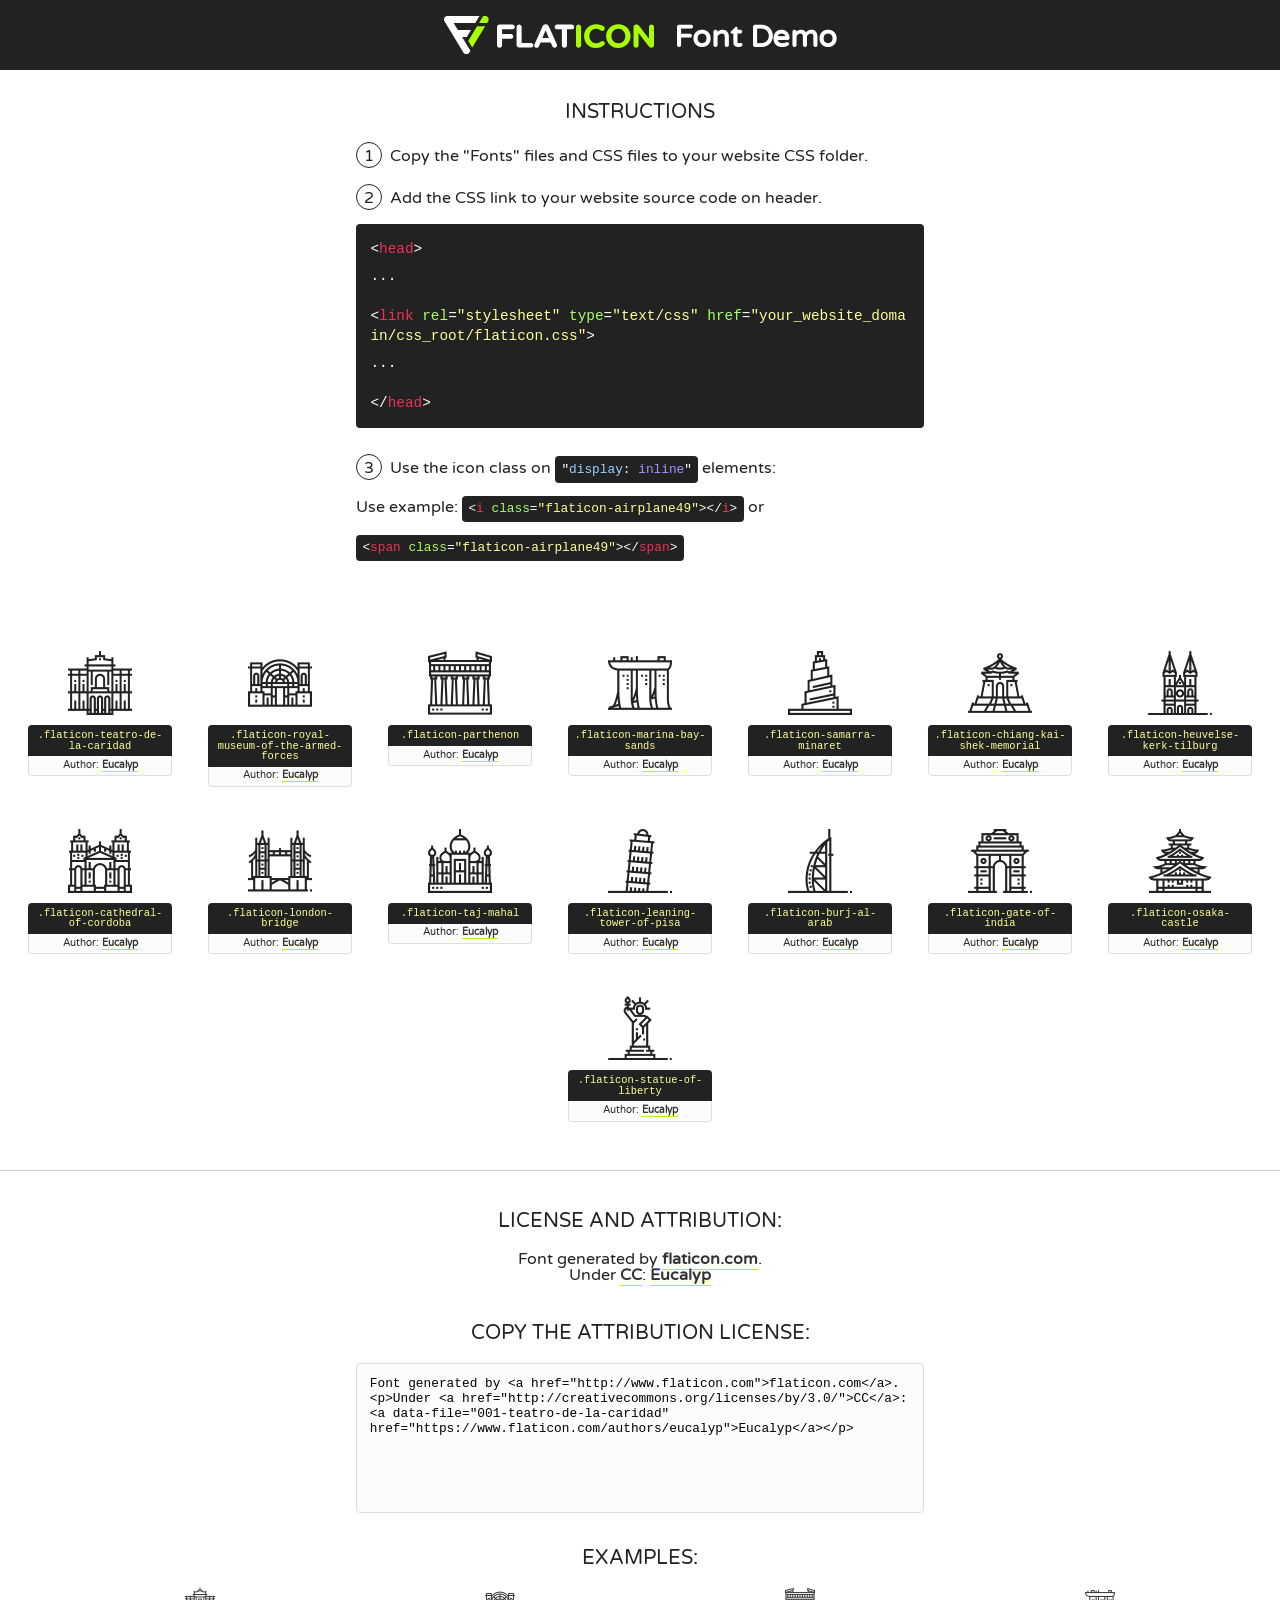
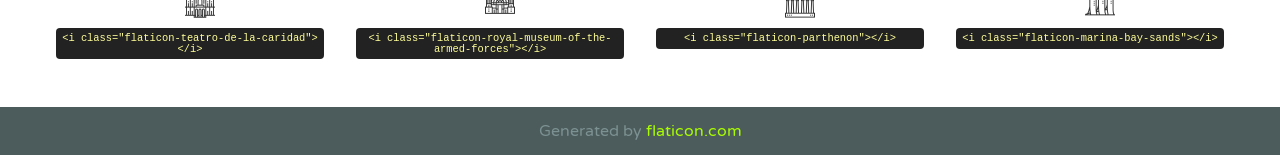
<file: assets/fonts/flaticon/font/flaticon.html>
<!DOCTYPE html>
<!--
  Flaticon icon font: Flaticon
  Creation date: 18/12/2017 13:29
-->
<html>
<!DOCTYPE html>
<html>

<head>
    <title>Flaticon WebFont</title>
    <link href="http://fonts.googleapis.com/css?family=Varela+Round" rel="stylesheet" type="text/css" />
    <link rel="stylesheet" type="text/css" href="flaticon.css">
    <meta charset="UTF-8">
    <style>
    html, body, div, span, applet, object, iframe,
    h1, h2, h3, h4, h5, h6, p, blockquote, pre,
    a, abbr, acronym, address, big, cite, code,
    del, dfn, em, img, ins, kbd, q, s, samp,
    small, strike, strong, sub, sup, tt, var,
    b, u, i, center,
    dl, dt, dd, ol, ul, li,
    fieldset, form, label, legend,
    table, caption, tbody, tfoot, thead, tr, th, td,
    article, aside, canvas, details, embed, 
    figure, figcaption, footer, header, hgroup, 
    menu, nav, output, ruby, section, summary,
    time, mark, audio, video {
        margin: 0;
        padding: 0;
        border: 0;
        font-size: 100%;
        font: inherit;
        vertical-align: baseline;
    }
    /* HTML5 display-role reset for older browsers */
    article, aside, details, figcaption, figure, 
    footer, header, hgroup, menu, nav, section {
        display: block;
    }
    body {
        line-height: 1;
    }
    ol, ul {
        list-style: none;
    }
    blockquote, q {
        quotes: none;
    }
    blockquote:before, blockquote:after,
    q:before, q:after {
        content: '';
        content: none;
    }
    table {
        border-collapse: collapse;
        border-spacing: 0;
    }
    body {
        font-family: 'Varela Round', Helvetica, Arial, sans-serif;
        font-size: 16px;
        color: #222;
    }
    a {
        color: #333;
        border-bottom: 1px solid #a9fd00;
        font-weight: bold;
        text-decoration: none;
    }
    * {
        -moz-box-sizing: border-box;
        -webkit-box-sizing: border-box;
        box-sizing: border-box;
        margin: 0;
        padding: 0;
    }
    [class^="flaticon-"]:before, [class*=" flaticon-"]:before, [class^="flaticon-"]:after, [class*=" flaticon-"]:after {
        font-family: Flaticon;
        font-size: 30px;
        font-style: normal;
        margin-left: 20px;
        color: #333;
    }
    .wrapper {
        max-width: 600px;
        margin: auto;
        padding: 0 1em;
    }
    .title {
        font-size: 1.25em;
        text-align: center;
        margin-bottom: 1em;
        text-transform: uppercase;
    }
    header {
        text-align: center;
        background-color: #222;
        color: #fff;
        padding: 1em;
    }
    header .logo {
        width: 210px;
        height: 38px;
        display: inline-block;
        vertical-align: middle;
        margin-right: 1em;
        border: none;
    }
    header strong {
        font-size: 1.95em;
        font-weight: bold;
        vertical-align: middle;
        margin-top: 5px;
        display: inline-block;
    }
    .demo {
        margin: 2em auto;
        line-height: 1.25em;
    }
    .demo ul li {
        margin-bottom: 1em;
    }
    .demo ul li .num {
        color: #222;
        border-radius: 20px;
        display: inline-block;
        width: 26px;
        padding: 3px;
        height: 26px;
        text-align: center;
        margin-right: 0.5em;
        border: 1px solid #222;
    }
    .demo ul li code {
        background-color: #222;
        border-radius: 4px;
        padding: 0.25em 0.5em;
        display: inline-block;
        color: #fff;
        font-family: Consolas,Monaco,Lucida Console,Liberation Mono,DejaVu Sans Mono,Bitstream Vera Sans Mono,Courier New, monospace;
        font-weight: lighter;
        margin-top: 1em;
        font-size: 0.8em;
        word-break: break-all;
    }
    .demo ul li code.big {
        padding: 1em;
        font-size: 0.9em;
    }
    .demo ul li code .red {
        color: #EF3159;
    }
    .demo ul li code .green {
        color: #ACFF65;
    }
    .demo ul li code .yellow {
        color: #FFFF99;
    }
    .demo ul li code .blue {
        color: #99D3FF;
    }
    .demo ul li code .purple {
        color: #A295FF;
    }
    .demo ul li code .dots {
        margin-top: 0.5em;
        display: block;
    }
    #glyphs {
        border-bottom: 1px solid #ccc;
        padding: 2em 0;
        text-align: center;
    }
    .glyph {
        display: inline-block;
        width: 9em;
        margin: 1em;
        text-align: center;
        vertical-align: top;
        background: #FFF;
    }
    .glyph .glyph-icon {
        padding: 10px;
        display: block;
        font-family:"Flaticon";
        font-size: 64px;
        line-height: 1;
    }
    .glyph .glyph-icon:before {
        font-size: 64px;
        color: #222;
        margin-left: 0;
    }
    .class-name {
        font-size: 0.65em;
        background-color: #222;
        color: #fff;
        border-radius: 4px 4px 0 0;
        padding: 0.5em;
        color: #FFFF99;
        font-family: Consolas,Monaco,Lucida Console,Liberation Mono,DejaVu Sans Mono,Bitstream Vera Sans Mono,Courier New, monospace;
    }
    .author-name {
        font-size: 0.6em;
        background-color: #fcfcfd;
        border: 1px solid #DEDEE4;
        border-top: 0;
        border-radius: 0 0 4px 4px;
        padding: 0.5em;
    }
    .class-name:last-child {
        font-size: 10px;
        color:#888;
    }
    .class-name:last-child a {
        font-size: 10px;
        color:#555;
    }
    .class-name:last-child a:hover {
        color:#a9fd00;
    }
    .glyph > input {
        display: block;
        width: 100px;
        margin: 5px auto;
        text-align: center;
        font-size: 12px;
        cursor: text;
    }
    .glyph > input.icon-input {
        font-family:"Flaticon";
        font-size: 16px;
        margin-bottom: 10px;
    }
    .attribution .title {
        margin-top: 2em;
    }
    .attribution textarea {
        background-color: #fcfcfd;
        padding: 1em;
        border: none;
        box-shadow: none;
        border: 1px solid #DEDEE4;
        border-radius: 4px;
        resize: none;
        width: 100%;
        height: 150px;
        font-size: 0.8em;
        font-family: Consolas,Monaco,Lucida Console,Liberation Mono,DejaVu Sans Mono,Bitstream Vera Sans Mono,Courier New, monospace;
        -webkit-appearance: none;
    }
    .iconsuse {
        margin: 2em auto;
        text-align: center;
        max-width: 1200px;
    }
    .iconsuse:after {
        content: '';
        display: table;
        clear: both;
    }
    .iconsuse .image {
        float: left;
        width: 25%;
        padding: 0 1em;
    }
    .iconsuse .image p {
        margin-bottom: 1em;
    }
    .iconsuse .image span {
        display: block;
        font-size: 0.65em;
        background-color: #222;
        color: #fff;
        border-radius: 4px;
        padding: 0.5em;
        color: #FFFF99;
        margin-top: 1em;
        font-family: Consolas,Monaco,Lucida Console,Liberation Mono,DejaVu Sans Mono,Bitstream Vera Sans Mono,Courier New, monospace;
    }
    #footer {
        text-align: center;
        background-color: #4C5B5C;
        color: #7c9192;
        padding: 1em;
    }
    #footer a {
        border: none;
        color: #a9fd00;
        font-weight: normal;
    }
    @media (max-width: 960px) {
        .iconsuse .image {
            width: 50%;
        }
    }
    @media (max-width: 560px) {
        .iconsuse .image {
            width: 100%;
        }
    }
    </style>
</head>

<body class="characters-off">

    <header>
        <a href="http://www.flaticon.com" target="_blank" class="logo">
            <svg version="1.1" xmlns="http://www.w3.org/2000/svg" xmlns:xlink="http://www.w3.org/1999/xlink" xmlns:a="http://ns.adobe.com/AdobeSVGViewerExtensions/3.0/" viewBox="0 0 560.875 102.036" enable-background="new 0 0 560.875 102.036" xml:space="preserve">
                <defs>
                </defs>
                <g>
                    <g class="letters">
                        <path fill="#ffffff" d="M141.596,29.675c0-3.777,2.985-6.767,6.764-6.767h34.438c3.426,0,6.15,2.728,6.15,6.15
                        c0,3.43-2.724,6.149-6.15,6.149h-27.674v13.091h23.719c3.429,0,6.151,2.724,6.151,6.15c0,3.43-2.723,6.149-6.151,6.149h-23.719
                        v17.574c0,3.773-2.986,6.761-6.764,6.761c-3.779,0-6.764-2.989-6.764-6.761V29.675z"></path>
                        <path fill="#ffffff" d="M193.844,29.149c0-3.781,2.985-6.767,6.764-6.767c3.776,0,6.763,2.985,6.763,6.767v42.957h25.039
                        c3.426,0,6.149,2.726,6.149,6.153c0,3.425-2.723,6.15-6.149,6.15h-31.802c-3.779,0-6.764-2.986-6.764-6.768V29.149z"></path>
                        <path fill="#ffffff" d="M241.891,75.71l21.438-48.407c1.492-3.341,4.215-5.357,7.906-5.357h0.792
                        c3.686,0,6.323,2.017,7.815,5.357l21.439,48.407c0.436,0.967,0.701,1.845,0.701,2.723c0,3.602-2.809,6.501-6.414,6.501
                        c-3.161,0-5.269-1.845-6.499-4.655l-4.132-9.661h-27.059l-4.301,10.102c-1.144,2.631-3.426,4.214-6.237,4.214
                        c-3.517,0-6.24-2.81-6.24-6.325C241.1,77.64,241.451,76.677,241.891,75.71z M279.932,58.666l-8.521-20.297l-8.526,20.297H279.932
                        z"></path>
                        <path fill="#ffffff" d="M314.864,35.387H301.86c-3.429,0-6.239-2.813-6.239-6.238c0-3.429,2.811-6.24,6.239-6.24h39.533
                        c3.426,0,6.237,2.811,6.237,6.24c0,3.425-2.811,6.238-6.237,6.238h-13.001v42.785c0,3.773-2.99,6.761-6.764,6.761
                        c-3.779,0-6.764-2.989-6.764-6.761V35.387z"></path>
                        <path fill="#A9FD00" d="M352.615,29.149c0-3.781,2.985-6.767,6.767-6.767c3.774,0,6.761,2.985,6.761,6.767v49.024
                        c0,3.773-2.987,6.761-6.761,6.761c-3.781,0-6.767-2.989-6.767-6.761V29.149z"></path>
                        <path fill="#A9FD00" d="M374.132,53.836v-0.179c0-17.481,13.178-31.801,32.065-31.801c9.22,0,15.459,2.458,20.557,6.238
                        c1.402,1.054,2.637,2.985,2.637,5.357c0,3.692-2.985,6.59-6.681,6.59c-1.845,0-3.071-0.702-4.044-1.319
                        c-3.776-2.813-7.729-4.393-12.562-4.393c-10.364,0-17.831,8.611-17.831,19.154v0.173c0,10.542,7.291,19.329,17.831,19.329
                        c5.715,0,9.492-1.756,13.359-4.834c1.049-0.874,2.458-1.491,4.039-1.491c3.429,0,6.325,2.813,6.325,6.236
                        c0,2.106-1.056,3.78-2.282,4.834c-5.539,4.834-12.036,7.733-21.878,7.733C387.572,85.464,374.132,71.493,374.132,53.836z"></path>
                        <path fill="#A9FD00" d="M433.009,53.836v-0.179c0-17.481,13.79-31.801,32.766-31.801c18.981,0,32.592,14.143,32.592,31.628v0.173
                        c0,17.483-13.785,31.807-32.769,31.807C446.625,85.464,433.009,71.32,433.009,53.836z M484.224,53.836v-0.179
                        c0-10.539-7.725-19.326-18.626-19.326c-10.893,0-18.449,8.611-18.449,19.154v0.173c0,10.542,7.73,19.329,18.626,19.329
                        C476.676,72.986,484.224,64.378,484.224,53.836z"></path>
                        <path fill="#A9FD00" d="M506.233,29.321c0-3.774,2.99-6.763,6.767-6.763h1.401c3.252,0,5.183,1.583,7.029,3.953l26.093,34.265
                        V29.059c0-3.692,2.99-6.677,6.681-6.677c3.683,0,6.671,2.985,6.671,6.677v48.934c0,3.78-2.987,6.765-6.764,6.765h-0.436
                        c-3.257,0-5.188-1.581-7.034-3.953l-27.056-35.492v32.944c0,3.687-2.985,6.676-6.678,6.676c-3.683,0-6.673-2.989-6.673-6.676
                        V29.321z"></path>
                    </g>
                    <g class="insignia">
                        <path fill="#ffffff" d="M48.372,56.137h12.517l11.156-18.537H37.186L25.688,18.539h57.825L94.668,0H9.271
                        C5.925,0,2.842,1.801,1.198,4.716c-1.644,2.907-1.593,6.482,0.134,9.343l50.38,83.501c1.678,2.781,4.689,4.476,7.938,4.476
                        c3.246,0,6.257-1.695,7.935-4.476l2.898-4.804L48.372,56.137z"></path>
                        <g class="i">
                            <path fill="#A9FD00" d="M93.575,18.539h0.031v0.004l21.652,0.004l2.705-4.488c1.727-2.861,1.778-6.436,0.133-9.343
                            C116.454,1.801,113.371,0,110.026,0h-5.294L93.575,18.539z"></path>
                            <polygon fill="#A9FD00" points="88.291,27.356 64.725,66.486 75.519,84.404 109.942,27.356"></polygon>
                        </g>
                    </g>
                </g>
            </svg>
        </a>
        <strong>Font Demo</strong>
    </header>


    <section class="demo wrapper">

        <p class="title">Instructions</p>

        <ul>
            <li>
                <span class="num">1</span>Copy the "Fonts" files and CSS files to your website CSS folder.
            </li>
            <li>
                <span class="num">2</span>Add the CSS link to your website source code on header.
                <code class="big">
                    &lt;<span class="red">head</span>&gt;
                    <br/><span class="dots">...</span>
                    <br/>&lt;<span class="red">link</span> <span class="green">rel</span>=<span class="yellow">"stylesheet"</span> <span class="green">type</span>=<span class="yellow">"text/css"</span> <span class="green">href</span>=<span class="yellow">"your_website_domain/css_root/flaticon.css"</span>&gt;
                    <br/><span class="dots">...</span>
                    <br/>&lt;/<span class="red">head</span>&gt;
                </code>
            </li>

            <li>
                <p>
                    <span class="num">3</span>Use the icon class on <code>"<span class="blue">display</span>:<span class="purple"> inline</span>"</code> elements:
                    <br />
                    Use example: <code>&lt;<span class="red">i</span> <span class="green">class</span>=<span class="yellow">&quot;flaticon-airplane49&quot;</span>&gt;&lt;/<span class="red">i</span>&gt;</code> or <code>&lt;<span class="red">span</span> <span class="green">class</span>=<span class="yellow">&quot;flaticon-airplane49&quot;</span>&gt;&lt;/<span class="red">span</span>&gt;</code>
            </li>
        </ul>

    </section>




   <section id="glyphs">          
    
      
        <div class="glyph"><div class="glyph-icon flaticon-teatro-de-la-caridad"></div>
            <div class="class-name">.flaticon-teatro-de-la-caridad</div>
            <div class="author-name">Author: <a data-file="001-teatro-de-la-caridad" href="https://www.flaticon.com/authors/eucalyp">Eucalyp</a> </div> 
        </div>        
        
        <div class="glyph"><div class="glyph-icon flaticon-royal-museum-of-the-armed-forces"></div>
            <div class="class-name">.flaticon-royal-museum-of-the-armed-forces</div>
            <div class="author-name">Author: <a data-file="002-royal-museum-of-the-armed-forces" href="https://www.flaticon.com/authors/eucalyp">Eucalyp</a> </div> 
        </div>        
        
        <div class="glyph"><div class="glyph-icon flaticon-parthenon"></div>
            <div class="class-name">.flaticon-parthenon</div>
            <div class="author-name">Author: <a data-file="003-parthenon" href="https://www.flaticon.com/authors/eucalyp">Eucalyp</a> </div> 
        </div>        
        
        <div class="glyph"><div class="glyph-icon flaticon-marina-bay-sands"></div>
            <div class="class-name">.flaticon-marina-bay-sands</div>
            <div class="author-name">Author: <a data-file="004-marina-bay-sands" href="https://www.flaticon.com/authors/eucalyp">Eucalyp</a> </div> 
        </div>        
        
        <div class="glyph"><div class="glyph-icon flaticon-samarra-minaret"></div>
            <div class="class-name">.flaticon-samarra-minaret</div>
            <div class="author-name">Author: <a data-file="005-samarra-minaret" href="https://www.flaticon.com/authors/eucalyp">Eucalyp</a> </div> 
        </div>        
        
        <div class="glyph"><div class="glyph-icon flaticon-chiang-kai-shek-memorial"></div>
            <div class="class-name">.flaticon-chiang-kai-shek-memorial</div>
            <div class="author-name">Author: <a data-file="006-chiang-kai-shek-memorial" href="https://www.flaticon.com/authors/eucalyp">Eucalyp</a> </div> 
        </div>        
        
        <div class="glyph"><div class="glyph-icon flaticon-heuvelse-kerk-tilburg"></div>
            <div class="class-name">.flaticon-heuvelse-kerk-tilburg</div>
            <div class="author-name">Author: <a data-file="007-heuvelse-kerk-tilburg" href="https://www.flaticon.com/authors/eucalyp">Eucalyp</a> </div> 
        </div>        
        
        <div class="glyph"><div class="glyph-icon flaticon-cathedral-of-cordoba"></div>
            <div class="class-name">.flaticon-cathedral-of-cordoba</div>
            <div class="author-name">Author: <a data-file="008-cathedral-of-cordoba" href="https://www.flaticon.com/authors/eucalyp">Eucalyp</a> </div> 
        </div>        
        
        <div class="glyph"><div class="glyph-icon flaticon-london-bridge"></div>
            <div class="class-name">.flaticon-london-bridge</div>
            <div class="author-name">Author: <a data-file="009-london-bridge" href="https://www.flaticon.com/authors/eucalyp">Eucalyp</a> </div> 
        </div>        
        
        <div class="glyph"><div class="glyph-icon flaticon-taj-mahal"></div>
            <div class="class-name">.flaticon-taj-mahal</div>
            <div class="author-name">Author: <a data-file="010-taj-mahal" href="https://www.flaticon.com/authors/eucalyp">Eucalyp</a> </div> 
        </div>        
        
        <div class="glyph"><div class="glyph-icon flaticon-leaning-tower-of-pisa"></div>
            <div class="class-name">.flaticon-leaning-tower-of-pisa</div>
            <div class="author-name">Author: <a data-file="011-leaning-tower-of-pisa" href="https://www.flaticon.com/authors/eucalyp">Eucalyp</a> </div> 
        </div>        
        
        <div class="glyph"><div class="glyph-icon flaticon-burj-al-arab"></div>
            <div class="class-name">.flaticon-burj-al-arab</div>
            <div class="author-name">Author: <a data-file="012-burj-al-arab" href="https://www.flaticon.com/authors/eucalyp">Eucalyp</a> </div> 
        </div>        
        
        <div class="glyph"><div class="glyph-icon flaticon-gate-of-india"></div>
            <div class="class-name">.flaticon-gate-of-india</div>
            <div class="author-name">Author: <a data-file="013-gate-of-india" href="https://www.flaticon.com/authors/eucalyp">Eucalyp</a> </div> 
        </div>        
        
        <div class="glyph"><div class="glyph-icon flaticon-osaka-castle"></div>
            <div class="class-name">.flaticon-osaka-castle</div>
            <div class="author-name">Author: <a data-file="014-osaka-castle" href="https://www.flaticon.com/authors/eucalyp">Eucalyp</a> </div> 
        </div>        
        
        <div class="glyph"><div class="glyph-icon flaticon-statue-of-liberty"></div>
            <div class="class-name">.flaticon-statue-of-liberty</div>
            <div class="author-name">Author: <a data-file="015-statue-of-liberty" href="https://www.flaticon.com/authors/eucalyp">Eucalyp</a> </div> 
        </div>        
        

    </section>



    <section class="attribution wrapper"   style="text-align:center;">

      <div class="title">License and attribution:</div><div class="attrDiv">Font generated by <a href="http://www.flaticon.com">flaticon.com</a>. <div><p>Under <a href="http://creativecommons.org/licenses/by/3.0/">CC</a>: <a data-file="001-teatro-de-la-caridad" href="https://www.flaticon.com/authors/eucalyp">Eucalyp</a></p>  </div>
      </div>
      <div class="title">Copy the Attribution License:</div>

    <textarea onclick="this.focus();this.select();">Font generated by &lt;a href=&quot;http://www.flaticon.com&quot;&gt;flaticon.com&lt;/a&gt;. <p>Under <a href="http://creativecommons.org/licenses/by/3.0/">CC</a>: <a data-file="001-teatro-de-la-caridad" href="https://www.flaticon.com/authors/eucalyp">Eucalyp</a></p>  
     </textarea>

    </section>

    <section class="iconsuse">

          <div class="title">Examples:</div>            
             
            <div class="image">
                <p>
                    <i class="glyph-icon flaticon-teatro-de-la-caridad"></i> 
                    <span>&lt;i class=&quot;flaticon-teatro-de-la-caridad&quot;&gt;&lt;/i&gt;</span>
                </p>
            </div>
            
            <div class="image">
                <p>
                    <i class="glyph-icon flaticon-royal-museum-of-the-armed-forces"></i> 
                    <span>&lt;i class=&quot;flaticon-royal-museum-of-the-armed-forces&quot;&gt;&lt;/i&gt;</span>
                </p>
            </div>
            
            <div class="image">
                <p>
                    <i class="glyph-icon flaticon-parthenon"></i> 
                    <span>&lt;i class=&quot;flaticon-parthenon&quot;&gt;&lt;/i&gt;</span>
                </p>
            </div>
            
            <div class="image">
                <p>
                    <i class="glyph-icon flaticon-marina-bay-sands"></i> 
                    <span>&lt;i class=&quot;flaticon-marina-bay-sands&quot;&gt;&lt;/i&gt;</span>
                </p>
            </div>
                       
        </div>
                            
    </section>

<div id="footer">
    <div>Generated by <a href="http://www.flaticon.com">flaticon.com</a>
    </div>
</div>



</body>
</html>
</file>
<file: assets/fonts/flaticon/font/flaticon.css>
/*
  	Flaticon icon font: Flaticon
  	Creation date: 18/12/2017 13:29
  	*/

@font-face {
  font-family: "Flaticon";
  src: url("Flaticon.eot");
  src: url("Flaticon.eot?#iefix") format("embedded-opentype"),
       url("Flaticon.woff") format("woff"),
       url("Flaticon.ttf") format("truetype"),
       url("Flaticon.svg#Flaticon") format("svg");
  font-weight: normal;
  font-style: normal;
}

@media screen and (-webkit-min-device-pixel-ratio:0) {
  @font-face {
    font-family: "Flaticon";
    src: url("Flaticon.svg#Flaticon") format("svg");
  }
}

[class^="flaticon-"]:before, [class*=" flaticon-"]:before,
[class^="flaticon-"]:after, [class*=" flaticon-"]:after {   
  font-family: Flaticon;
        font-size: 20px;
font-style: normal;
}

.flaticon-teatro-de-la-caridad:before { content: "\f100"; }
.flaticon-royal-museum-of-the-armed-forces:before { content: "\f101"; }
.flaticon-parthenon:before { content: "\f102"; }
.flaticon-marina-bay-sands:before { content: "\f103"; }
.flaticon-samarra-minaret:before { content: "\f104"; }
.flaticon-chiang-kai-shek-memorial:before { content: "\f105"; }
.flaticon-heuvelse-kerk-tilburg:before { content: "\f106"; }
.flaticon-cathedral-of-cordoba:before { content: "\f107"; }
.flaticon-london-bridge:before { content: "\f108"; }
.flaticon-taj-mahal:before { content: "\f109"; }
.flaticon-leaning-tower-of-pisa:before { content: "\f10a"; }
.flaticon-burj-al-arab:before { content: "\f10b"; }
.flaticon-gate-of-india:before { content: "\f10c"; }
.flaticon-osaka-castle:before { content: "\f10d"; }
.flaticon-statue-of-liberty:before { content: "\f10e"; }
</file>
<file: assets/css/select2.css>
.select2-container {
  box-sizing: border-box;
  display: inline-block;
  margin: 0;
  position: relative;
  vertical-align: middle; }
  .select2-container .select2-selection--single {
    box-sizing: border-box;
    cursor: pointer;
    display: block;
    height: 28px;
    user-select: none;
    -webkit-user-select: none; }
    .select2-container .select2-selection--single .select2-selection__rendered {
      display: block;
      padding-left: 8px;
      padding-right: 20px;
      overflow: hidden;
      text-overflow: ellipsis;
      white-space: nowrap; }
    .select2-container .select2-selection--single .select2-selection__clear {
      position: relative; }
  .select2-container[dir="rtl"] .select2-selection--single .select2-selection__rendered {
    padding-right: 8px;
    padding-left: 20px; }
  .select2-container .select2-selection--multiple {
    box-sizing: border-box;
    cursor: pointer;
    display: block;
    min-height: 32px;
    user-select: none;
    -webkit-user-select: none; }
    .select2-container .select2-selection--multiple .select2-selection__rendered {
      display: inline-block;
      overflow: hidden;
      padding-left: 8px;
      text-overflow: ellipsis;
      white-space: nowrap; }
  .select2-container .select2-search--inline {
    float: left; }
    .select2-container .select2-search--inline .select2-search__field {
      box-sizing: border-box;
      border: none;
      font-size: 100%;
      margin-top: 5px;
      padding: 0; }
      .select2-container .select2-search--inline .select2-search__field::-webkit-search-cancel-button {
        -webkit-appearance: none; }

.select2-dropdown {
  background-color: white;
  border: 1px solid #aaa;
  border-radius: 4px;
  box-sizing: border-box;
  display: block;
  position: absolute;
  left: -100000px;
  width: 100%;
  z-index: 1051; }

.select2-results {
  display: block; }

.select2-results__options {
  list-style: none;
  margin: 0;
  padding: 0; }

.select2-results__option {
  padding: 6px;
  user-select: none;
  -webkit-user-select: none; }
  .select2-results__option[aria-selected] {
    cursor: pointer; }

.select2-container--open .select2-dropdown {
  left: 0; }

.select2-container--open .select2-dropdown--above {
  border-bottom: none;
  border-bottom-left-radius: 0;
  border-bottom-right-radius: 0; }

.select2-container--open .select2-dropdown--below {
  border-top: none;
  border-top-left-radius: 0;
  border-top-right-radius: 0; }

.select2-search--dropdown {
  display: block;
  padding: 4px; }
  .select2-search--dropdown .select2-search__field {
    padding: 4px;
    width: 100%;
    box-sizing: border-box; }
    .select2-search--dropdown .select2-search__field::-webkit-search-cancel-button {
      -webkit-appearance: none; }
  .select2-search--dropdown.select2-search--hide {
    display: none; }

.select2-close-mask {
  border: 0;
  margin: 0;
  padding: 0;
  display: block;
  position: fixed;
  left: 0;
  top: 0;
  min-height: 100%;
  min-width: 100%;
  height: auto;
  width: auto;
  opacity: 0;
  z-index: 99;
  background-color: #fff;
  filter: alpha(opacity=0); }

.select2-hidden-accessible {
  border: 0 !important;
  clip: rect(0 0 0 0) !important;
  -webkit-clip-path: inset(50%) !important;
  clip-path: inset(50%) !important;
  height: 1px !important;
  overflow: hidden !important;
  padding: 0 !important;
  position: absolute !important;
  width: 1px !important;
  white-space: nowrap !important; }

.select2-container--default .select2-selection--single {
  background-color: #fff;
  border: 1px solid #aaa;
  border-radius: 4px; }
  .select2-container--default .select2-selection--single .select2-selection__rendered {
    color: #444;
    line-height: 28px; }
  .select2-container--default .select2-selection--single .select2-selection__clear {
    cursor: pointer;
    float: right;
    font-weight: bold; }
  .select2-container--default .select2-selection--single .select2-selection__placeholder {
    color: #999; }
  .select2-container--default .select2-selection--single .select2-selection__arrow {
    height: 26px;
    position: absolute;
    top: 1px;
    right: 1px;
    width: 20px; }
    .select2-container--default .select2-selection--single .select2-selection__arrow b {
      border-color: #888 transparent transparent transparent;
      border-style: solid;
      border-width: 5px 4px 0 4px;
      height: 0;
      left: 50%;
      margin-left: -4px;
      margin-top: -2px;
      position: absolute;
      top: 50%;
      width: 0; }

.select2-container--default[dir="rtl"] .select2-selection--single .select2-selection__clear {
  float: left; }

.select2-container--default[dir="rtl"] .select2-selection--single .select2-selection__arrow {
  left: 1px;
  right: auto; }

.select2-container--default.select2-container--disabled .select2-selection--single {
  background-color: #eee;
  cursor: default; }
  .select2-container--default.select2-container--disabled .select2-selection--single .select2-selection__clear {
    display: none; }

.select2-container--default.select2-container--open .select2-selection--single .select2-selection__arrow b {
  border-color: transparent transparent #888 transparent;
  border-width: 0 4px 5px 4px; }

.select2-container--default .select2-selection--multiple {
  background-color: white;
  border: 1px solid #aaa;
  border-radius: 4px;
  cursor: text; }
  .select2-container--default .select2-selection--multiple .select2-selection__rendered {
    box-sizing: border-box;
    list-style: none;
    margin: 0;
    padding: 0 5px;
    width: 100%; }
    .select2-container--default .select2-selection--multiple .select2-selection__rendered li {
      list-style: none; }
  .select2-container--default .select2-selection--multiple .select2-selection__placeholder {
    color: #999;
    margin-top: 5px;
    float: left; }
  .select2-container--default .select2-selection--multiple .select2-selection__clear {
    cursor: pointer;
    float: right;
    font-weight: bold;
    margin-top: 5px;
    margin-right: 10px; }
  .select2-container--default .select2-selection--multiple .select2-selection__choice {
    background-color: #e4e4e4;
    border: 1px solid #aaa;
    border-radius: 4px;
    cursor: default;
    float: left;
    margin-right: 5px;
    margin-top: 5px;
    padding: 0 5px; }
  .select2-container--default .select2-selection--multiple .select2-selection__choice__remove {
    color: #999;
    cursor: pointer;
    display: inline-block;
    font-weight: bold;
    margin-right: 2px; }
    .select2-container--default .select2-selection--multiple .select2-selection__choice__remove:hover {
      color: #333; }

.select2-container--default[dir="rtl"] .select2-selection--multiple .select2-selection__choice, .select2-container--default[dir="rtl"] .select2-selection--multiple .select2-selection__placeholder, .select2-container--default[dir="rtl"] .select2-selection--multiple .select2-search--inline {
  float: right; }

.select2-container--default[dir="rtl"] .select2-selection--multiple .select2-selection__choice {
  margin-left: 5px;
  margin-right: auto; }

.select2-container--default[dir="rtl"] .select2-selection--multiple .select2-selection__choice__remove {
  margin-left: 2px;
  margin-right: auto; }

.select2-container--default.select2-container--focus .select2-selection--multiple {
  border: solid black 1px;
  outline: 0; }

.select2-container--default.select2-container--disabled .select2-selection--multiple {
  background-color: #eee;
  cursor: default; }

.select2-container--default.select2-container--disabled .select2-selection__choice__remove {
  display: none; }

.select2-container--default.select2-container--open.select2-container--above .select2-selection--single, .select2-container--default.select2-container--open.select2-container--above .select2-selection--multiple {
  border-top-left-radius: 0;
  border-top-right-radius: 0; }

.select2-container--default.select2-container--open.select2-container--below .select2-selection--single, .select2-container--default.select2-container--open.select2-container--below .select2-selection--multiple {
  border-bottom-left-radius: 0;
  border-bottom-right-radius: 0; }

.select2-container--default .select2-search--dropdown .select2-search__field {
  border: 1px solid #aaa; }

.select2-container--default .select2-search--inline .select2-search__field {
  background: transparent;
  border: none;
  outline: 0;
  box-shadow: none;
  -webkit-appearance: textfield; }

.select2-container--default .select2-results > .select2-results__options {
  max-height: 200px;
  overflow-y: auto; }

.select2-container--default .select2-results__option[role=group] {
  padding: 0; }

.select2-container--default .select2-results__option[aria-disabled=true] {
  color: #999; }

.select2-container--default .select2-results__option[aria-selected=true] {
  background-color: #ddd; }

.select2-container--default .select2-results__option .select2-results__option {
  padding-left: 1em; }
  .select2-container--default .select2-results__option .select2-results__option .select2-results__group {
    padding-left: 0; }
  .select2-container--default .select2-results__option .select2-results__option .select2-results__option {
    margin-left: -1em;
    padding-left: 2em; }
    .select2-container--default .select2-results__option .select2-results__option .select2-results__option .select2-results__option {
      margin-left: -2em;
      padding-left: 3em; }
      .select2-container--default .select2-results__option .select2-results__option .select2-results__option .select2-results__option .select2-results__option {
        margin-left: -3em;
        padding-left: 4em; }
        .select2-container--default .select2-results__option .select2-results__option .select2-results__option .select2-results__option .select2-results__option .select2-results__option {
          margin-left: -4em;
          padding-left: 5em; }
          .select2-container--default .select2-results__option .select2-results__option .select2-results__option .select2-results__option .select2-results__option .select2-results__option .select2-results__option {
            margin-left: -5em;
            padding-left: 6em; }

.select2-container--default .select2-results__option--highlighted[aria-selected] {
  background-color: #5897fb;
  color: white; }

.select2-container--default .select2-results__group {
  cursor: default;
  display: block;
  padding: 6px; }

.select2-container--classic .select2-selection--single {
  background-color: #f7f7f7;
  border: 1px solid #aaa;
  border-radius: 4px;
  outline: 0;
  background-image: -webkit-linear-gradient(top, white 50%, #eeeeee 100%);
  background-image: -o-linear-gradient(top, white 50%, #eeeeee 100%);
  background-image: linear-gradient(to bottom, white 50%, #eeeeee 100%);
  background-repeat: repeat-x;
  filter: progid:DXImageTransform.Microsoft.gradient(startColorstr='#FFFFFFFF', endColorstr='#FFEEEEEE', GradientType=0); }
  .select2-container--classic .select2-selection--single:focus {
    border: 1px solid #5897fb; }
  .select2-container--classic .select2-selection--single .select2-selection__rendered {
    color: #444;
    line-height: 28px; }
  .select2-container--classic .select2-selection--single .select2-selection__clear {
    cursor: pointer;
    float: right;
    font-weight: bold;
    margin-right: 10px; }
  .select2-container--classic .select2-selection--single .select2-selection__placeholder {
    color: #999; }
  .select2-container--classic .select2-selection--single .select2-selection__arrow {
    background-color: #ddd;
    border: none;
    border-left: 1px solid #aaa;
    border-top-right-radius: 4px;
    border-bottom-right-radius: 4px;
    height: 26px;
    position: absolute;
    top: 1px;
    right: 1px;
    width: 20px;
    background-image: -webkit-linear-gradient(top, #eeeeee 50%, #cccccc 100%);
    background-image: -o-linear-gradient(top, #eeeeee 50%, #cccccc 100%);
    background-image: linear-gradient(to bottom, #eeeeee 50%, #cccccc 100%);
    background-repeat: repeat-x;
    filter: progid:DXImageTransform.Microsoft.gradient(startColorstr='#FFEEEEEE', endColorstr='#FFCCCCCC', GradientType=0); }
    .select2-container--classic .select2-selection--single .select2-selection__arrow b {
      border-color: #888 transparent transparent transparent;
      border-style: solid;
      border-width: 5px 4px 0 4px;
      height: 0;
      left: 50%;
      margin-left: -4px;
      margin-top: -2px;
      position: absolute;
      top: 50%;
      width: 0; }

.select2-container--classic[dir="rtl"] .select2-selection--single .select2-selection__clear {
  float: left; }

.select2-container--classic[dir="rtl"] .select2-selection--single .select2-selection__arrow {
  border: none;
  border-right: 1px solid #aaa;
  border-radius: 0;
  border-top-left-radius: 4px;
  border-bottom-left-radius: 4px;
  left: 1px;
  right: auto; }

.select2-container--classic.select2-container--open .select2-selection--single {
  border: 1px solid #5897fb; }
  .select2-container--classic.select2-container--open .select2-selection--single .select2-selection__arrow {
    background: transparent;
    border: none; }
    .select2-container--classic.select2-container--open .select2-selection--single .select2-selection__arrow b {
      border-color: transparent transparent #888 transparent;
      border-width: 0 4px 5px 4px; }

.select2-container--classic.select2-container--open.select2-container--above .select2-selection--single {
  border-top: none;
  border-top-left-radius: 0;
  border-top-right-radius: 0;
  background-image: -webkit-linear-gradient(top, white 0%, #eeeeee 50%);
  background-image: -o-linear-gradient(top, white 0%, #eeeeee 50%);
  background-image: linear-gradient(to bottom, white 0%, #eeeeee 50%);
  background-repeat: repeat-x;
  filter: progid:DXImageTransform.Microsoft.gradient(startColorstr='#FFFFFFFF', endColorstr='#FFEEEEEE', GradientType=0); }

.select2-container--classic.select2-container--open.select2-container--below .select2-selection--single {
  border-bottom: none;
  border-bottom-left-radius: 0;
  border-bottom-right-radius: 0;
  background-image: -webkit-linear-gradient(top, #eeeeee 50%, white 100%);
  background-image: -o-linear-gradient(top, #eeeeee 50%, white 100%);
  background-image: linear-gradient(to bottom, #eeeeee 50%, white 100%);
  background-repeat: repeat-x;
  filter: progid:DXImageTransform.Microsoft.gradient(startColorstr='#FFEEEEEE', endColorstr='#FFFFFFFF', GradientType=0); }

.select2-container--classic .select2-selection--multiple {
  background-color: white;
  border: 1px solid #aaa;
  border-radius: 4px;
  cursor: text;
  outline: 0; }
  .select2-container--classic .select2-selection--multiple:focus {
    border: 1px solid #5897fb; }
  .select2-container--classic .select2-selection--multiple .select2-selection__rendered {
    list-style: none;
    margin: 0;
    padding: 0 5px; }
  .select2-container--classic .select2-selection--multiple .select2-selection__clear {
    display: none; }
  .select2-container--classic .select2-selection--multiple .select2-selection__choice {
    background-color: #e4e4e4;
    border: 1px solid #aaa;
    border-radius: 4px;
    cursor: default;
    float: left;
    margin-right: 5px;
    margin-top: 5px;
    padding: 0 5px; }
  .select2-container--classic .select2-selection--multiple .select2-selection__choice__remove {
    color: #888;
    cursor: pointer;
    display: inline-block;
    font-weight: bold;
    margin-right: 2px; }
    .select2-container--classic .select2-selection--multiple .select2-selection__choice__remove:hover {
      color: #555; }

.select2-container--classic[dir="rtl"] .select2-selection--multiple .select2-selection__choice {
  float: right; }

.select2-container--classic[dir="rtl"] .select2-selection--multiple .select2-selection__choice {
  margin-left: 5px;
  margin-right: auto; }

.select2-container--classic[dir="rtl"] .select2-selection--multiple .select2-selection__choice__remove {
  margin-left: 2px;
  margin-right: auto; }

.select2-container--classic.select2-container--open .select2-selection--multiple {
  border: 1px solid #5897fb; }

.select2-container--classic.select2-container--open.select2-container--above .select2-selection--multiple {
  border-top: none;
  border-top-left-radius: 0;
  border-top-right-radius: 0; }

.select2-container--classic.select2-container--open.select2-container--below .select2-selection--multiple {
  border-bottom: none;
  border-bottom-left-radius: 0;
  border-bottom-right-radius: 0; }

.select2-container--classic .select2-search--dropdown .select2-search__field {
  border: 1px solid #aaa;
  outline: 0; }

.select2-container--classic .select2-search--inline .select2-search__field {
  outline: 0;
  box-shadow: none; }

.select2-container--classic .select2-dropdown {
  background-color: white;
  border: 1px solid transparent; }

.select2-container--classic .select2-dropdown--above {
  border-bottom: none; }

.select2-container--classic .select2-dropdown--below {
  border-top: none; }

.select2-container--classic .select2-results > .select2-results__options {
  max-height: 200px;
  overflow-y: auto; }

.select2-container--classic .select2-results__option[role=group] {
  padding: 0; }

.select2-container--classic .select2-results__option[aria-disabled=true] {
  color: grey; }

.select2-container--classic .select2-results__option--highlighted[aria-selected] {
  background-color: #3875d7;
  color: white; }

.select2-container--classic .select2-results__group {
  cursor: default;
  display: block;
  padding: 6px; }

.select2-container--classic.select2-container--open .select2-dropdown {
  border-color: #5897fb; }
</file>
